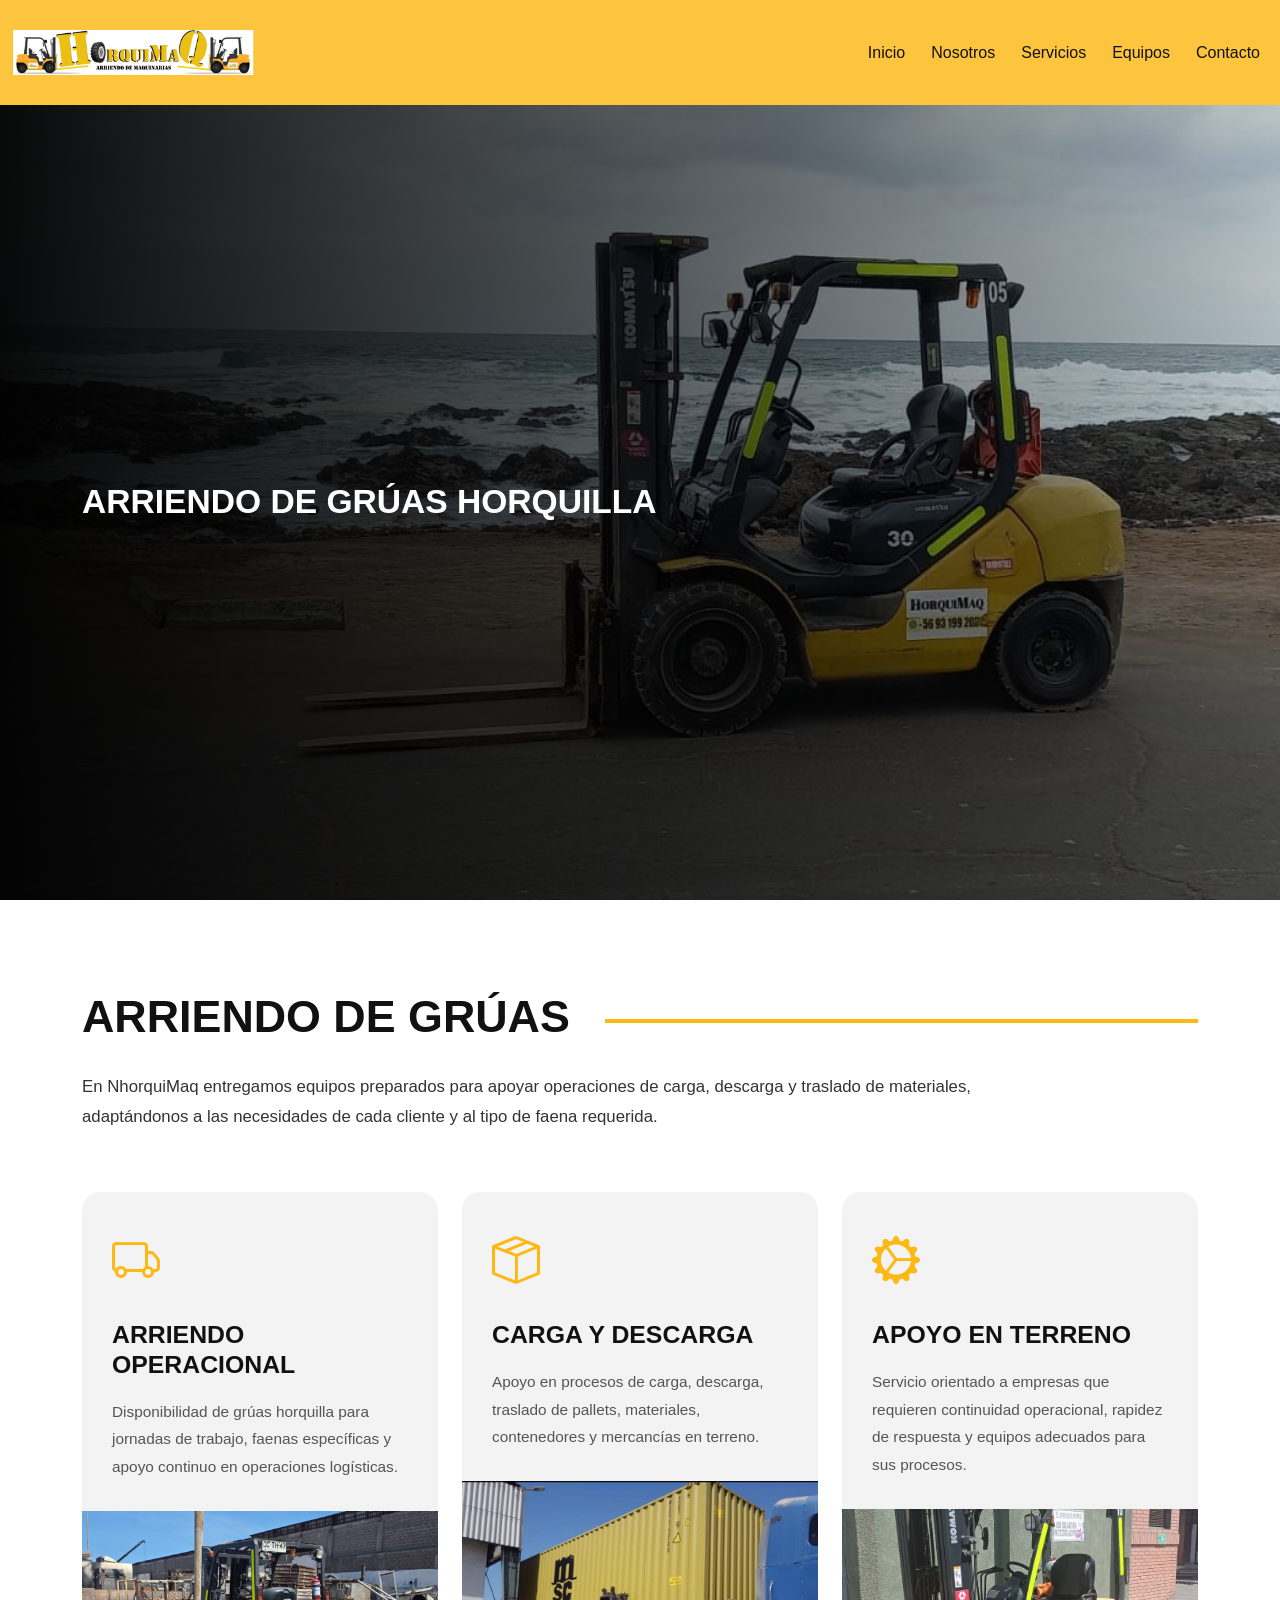
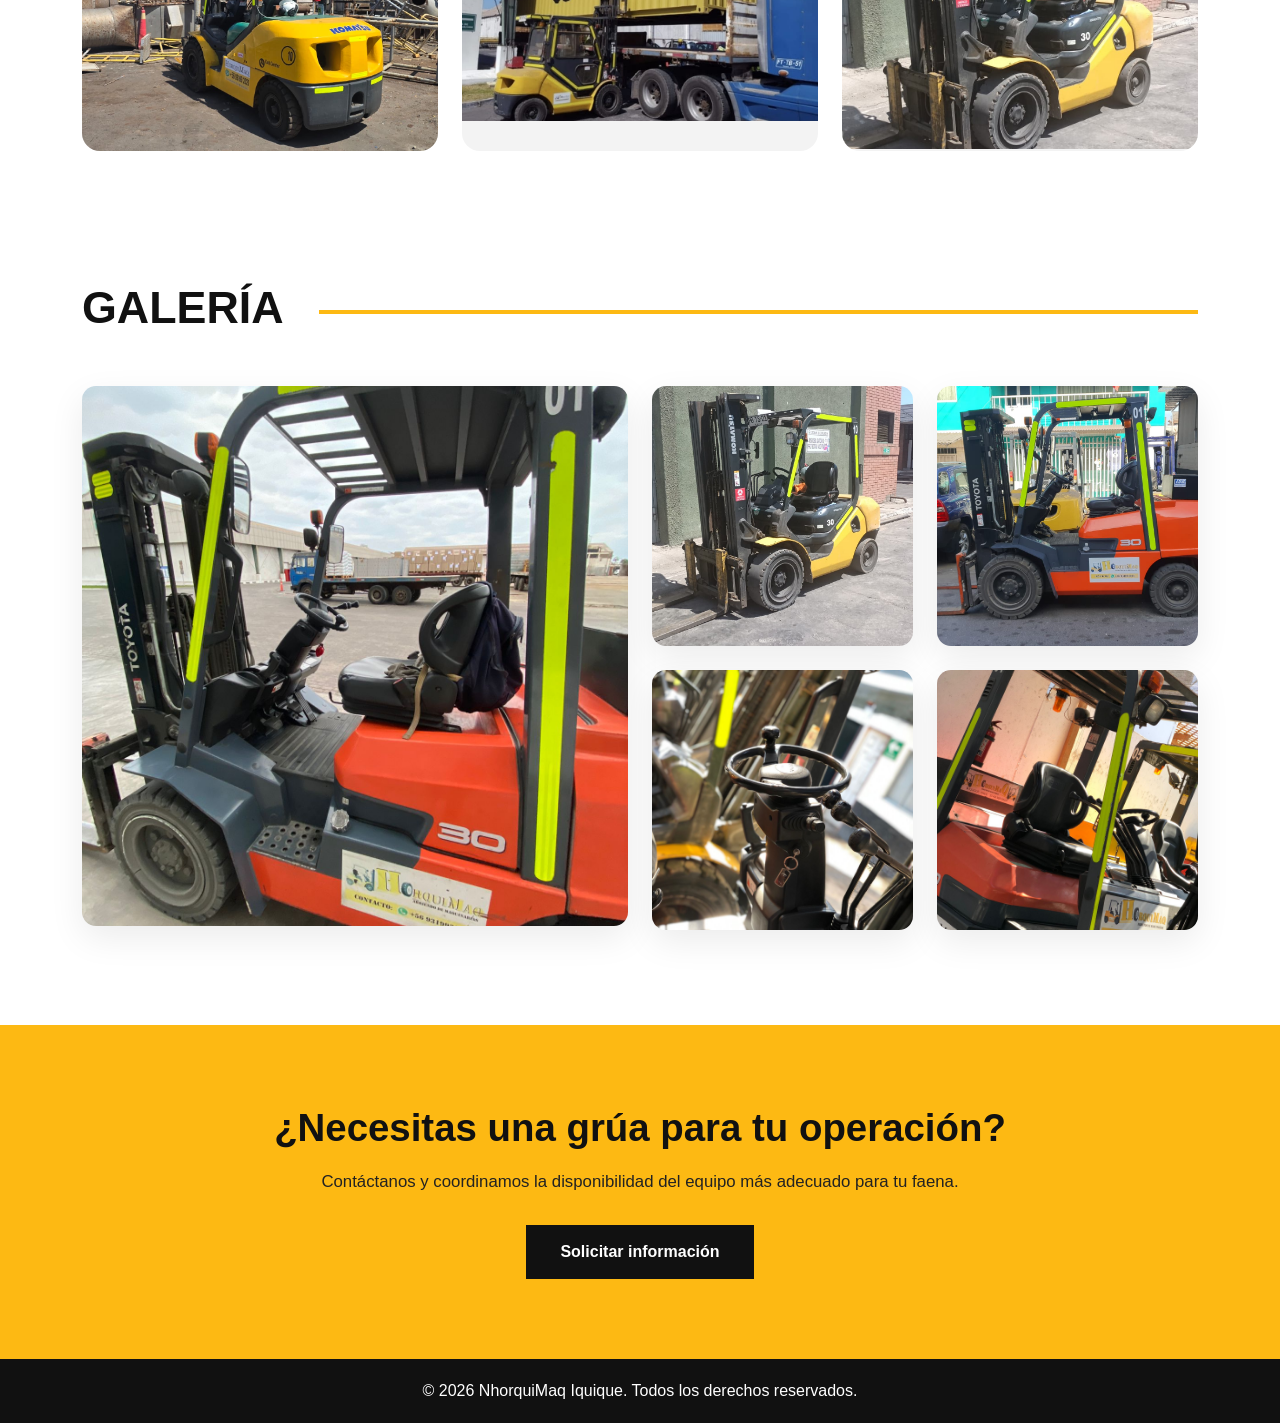
<file: arriendo-gruas.html>
<!DOCTYPE html>
<html lang="es">

<head>
    <meta charset="UTF-8">
    <meta name="viewport" content="width=device-width, initial-scale=1.0">

    <title>Arriendo de Grúas | NhorquiMaq</title>

    <link href="https://cdn.jsdelivr.net/npm/bootstrap@5.3.3/dist/css/bootstrap.min.css" rel="stylesheet">
    <link rel="stylesheet" href="https://cdn.jsdelivr.net/npm/bootstrap-icons@1.11.3/font/bootstrap-icons.min.css">
    <link rel="stylesheet" href="css/style.css">
</head>

<body>

    <!-- NAVBAR -->
    <nav class="navbar navbar-expand-lg navbar-dark fixed-top navbar-custom navbar-scrolled">
        <div class="container">
            <a class="navbar-brand" href="index.html">
                <img src="img/HorquiMaq.png" alt="Logo HorquiMaq" class="logo-navbar">
            </a>

            <button class="navbar-toggler" type="button" data-bs-toggle="collapse" data-bs-target="#menu">
                <span class="navbar-toggler-icon"></span>
            </button>

            <div class="collapse navbar-collapse" id="menu">
                <ul class="navbar-nav ms-auto">
                    <li class="nav-item"><a class="nav-link" href="index.html">Inicio</a></li>
                    <li class="nav-item"><a class="nav-link" href="index.html#nosotros">Nosotros</a></li>
                    <li class="nav-item"><a class="nav-link" href="servicios.html">Servicios</a></li>
                    <li class="nav-item"><a class="nav-link" href="equipos.html">Equipos</a></li>
                    <li class="nav-item"><a class="nav-link" href="index.html#contacto">Contacto</a></li>
                </ul>
            </div>
        </div>
    </nav>

    <!-- HERO -->
    <section class="servicio-individual-hero arriendo-gruas-hero">
        <div class="servicio-individual-overlay"></div>

        <div class="container">
            <div class="servicio-individual-content">
                <h1>ARRIENDO DE GRÚAS HORQUILLA</h1>
            </div>
        </div>
    </section>

    <!-- CONTENIDO -->
    <section class="servicio-individual-section">
        <div class="container">

            <div class="servicio-individual-header">
                <div class="servicio-individual-title-wrapper">
                    <h2>Arriendo de grúas</h2>
                    <div class="servicio-individual-line"></div>
                </div>

                <p>
                    En NhorquiMaq entregamos equipos preparados para apoyar operaciones de carga,
                    descarga y traslado de materiales, adaptándonos a las necesidades de cada cliente
                    y al tipo de faena requerida.
                </p>
            </div>

            <div class="row g-4 servicio-individual-cards">

                <div class="col-md-4">
                    <div class="servicio-individual-card">
                        <div class="servicio-individual-icon">
                            <i class="bi bi-truck"></i>
                        </div>

                        <h3>Arriendo Operacional</h3>

                        <p>
                            Disponibilidad de grúas horquilla para jornadas de trabajo,
                            faenas específicas y apoyo continuo en operaciones logísticas.
                        </p>

                        <div class="servicio-individual-img">
                            <img src="img/servicios/arriendo-operacional-fondo.jpg" alt="Grúa Horquilla Komatsu">
                        </div>
                    </div>
                </div>

                <div class="col-md-4">
                    <div class="servicio-individual-card">
                        <div class="servicio-individual-icon">
                            <i class="bi bi-box-seam"></i>
                        </div>

                        <h3>Carga y Descarga</h3>

                        <p>
                            Apoyo en procesos de carga, descarga, traslado de pallets,
                            materiales, contenedores y mercancías en terreno.
                        </p>

                        <div class="servicio-individual-img">
                            <img src="img/servicios/carga-descarga-fondo.jpg" alt="Grúa Horquilla Heli">
                        </div>
                    </div>
                </div>

                <div class="col-md-4">
                    <div class="servicio-individual-card">
                        <div class="servicio-individual-icon">
                            <i class="bi bi-gear-wide-connected"></i>
                        </div>

                        <h3>Apoyo en Terreno</h3>

                        <p>
                            Servicio orientado a empresas que requieren continuidad operacional,
                            rapidez de respuesta y equipos adecuados para sus procesos.
                        </p>

                        <div class="servicio-individual-img">
                            <img src="img/servicios/apoyo-terreno-fondo.jpg" alt="Grúa Horquilla Komatsu 3T">
                        </div>
                    </div>
                </div>

            </div>

        </div>
    </section>

    <!-- GALERÍA -->
    <section class="servicio-galeria-section">
        <div class="container">

            <div class="servicio-individual-title-wrapper">
                <h2>Galería</h2>
                <div class="servicio-individual-line"></div>
            </div>

            <div class="row g-4 mt-4">
            
                <!-- Imagen grande izquierda -->
                <div class="col-md-6">
                    <div class="servicio-galeria-img grande">
                        <img src="img/servicios/apoyo-terreno-fondo-v3.jpg" alt="Grúa Horquilla en operación">
                    </div>
                </div>

                <!-- Lado derecho -->
                <div class="col-md-6">
                
                    <div class="row g-4">
                
                        <div class="col-6">
                            <div class="servicio-galeria-img">
                                <img src="img/servicios/apoyo-terreno-fondo.jpg" alt="Equipos HorquiMaq">
                            </div>
                        </div>
                
                        <div class="col-6">
                            <div class="servicio-galeria-img">
                                <img src="img/servicios/apoyo-terreno-fondo-v4.jpg" alt="Grúa Horquilla">
                            </div>
                        </div>
                
                        <div class="col-6">
                            <div class="servicio-galeria-img">
                                <img src="img/servicios/apoyo-terreno-fondo-v5.jpeg" alt="Grúa Horquilla">
                            </div>
                        </div>
                
                        <div class="col-6">
                            <div class="servicio-galeria-img">
                                <img src="img/servicios/apoyo-terreno-fondo-v6.jpeg" alt="Grúa Horquilla">
                            </div>
                        </div>
                
                    </div>
                
                </div>
                
                </div>
    </section>

    <!-- CTA -->
    <section class="servicio-cta">
        <div class="container">
            <div class="servicio-cta-box">
                <h2>¿Necesitas una grúa para tu operación?</h2>
                <p>Contáctanos y coordinamos la disponibilidad del equipo más adecuado para tu faena.</p>
                <a href="index.html#contacto" class="servicio-cta-btn">Solicitar información</a>
            </div>
        </div>
    </section>

    <!-- FOOTER     -->
    <footer class="footer text-center">
        <p class="mb-0">© 2026 NhorquiMaq Iquique. Todos los derechos reservados.</p>
    </footer>

    <script src="https://cdn.jsdelivr.net/npm/bootstrap@5.3.3/dist/js/bootstrap.bundle.min.js"></script>
    <script src="js/script.js"></script>

</body>

</html>
</file>
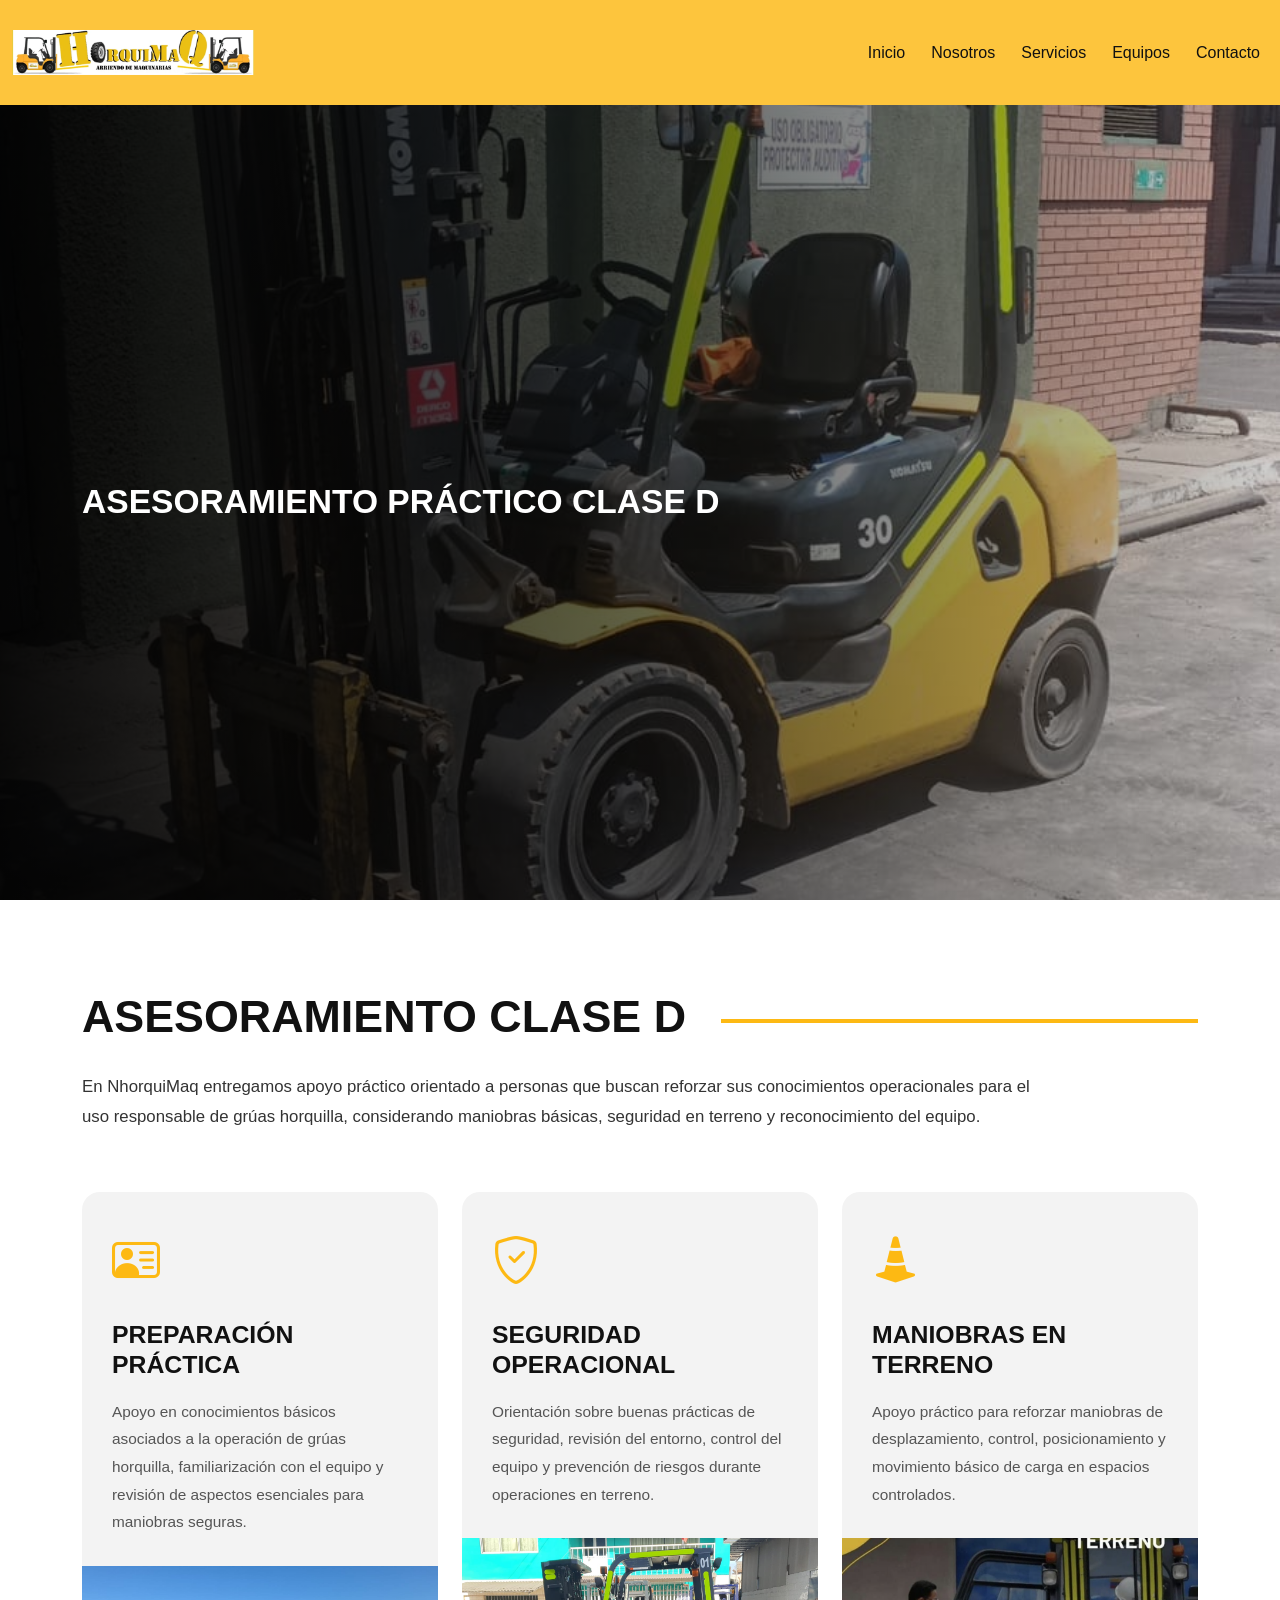
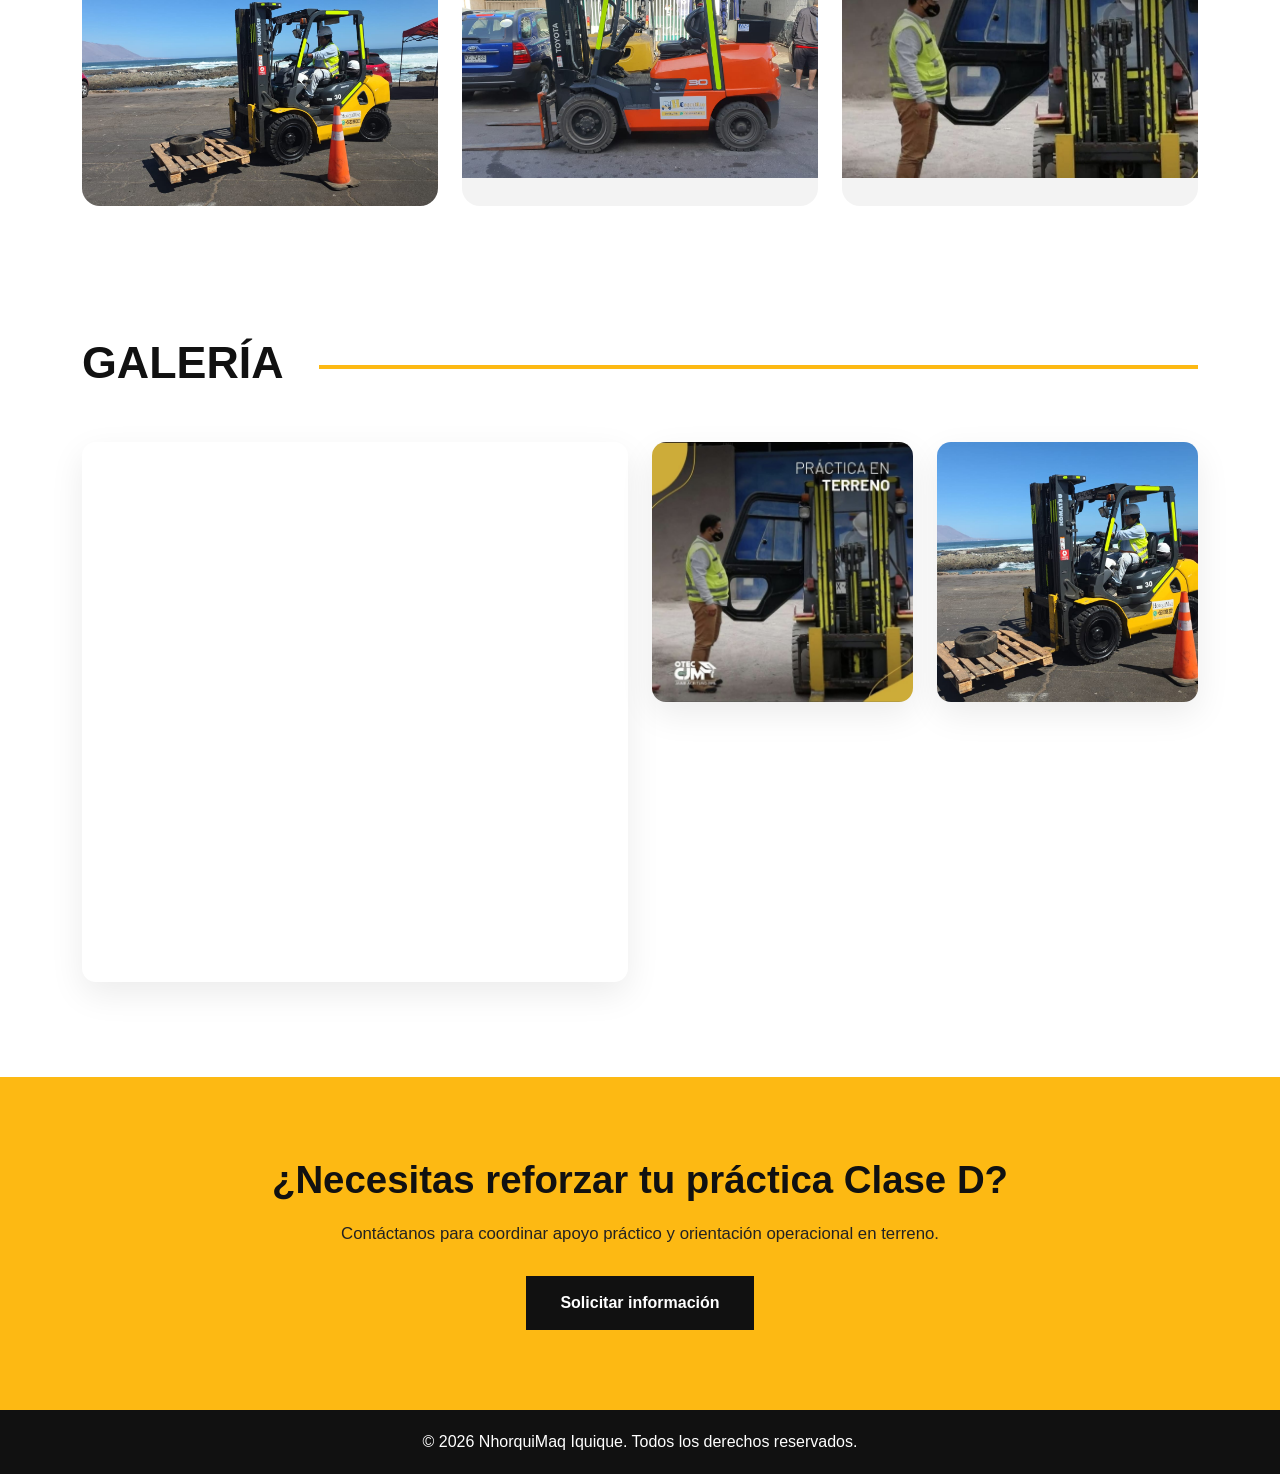
<file: clase-d.html>
<!DOCTYPE html>
<html lang="es">
<head>
  <meta charset="UTF-8">
  <meta name="viewport" content="width=device-width, initial-scale=1.0">

  <title>Clase D | NhorquiMaq</title>

  <link href="https://cdn.jsdelivr.net/npm/bootstrap@5.3.3/dist/css/bootstrap.min.css" rel="stylesheet">
  <link rel="stylesheet" href="https://cdn.jsdelivr.net/npm/bootstrap-icons@1.11.3/font/bootstrap-icons.min.css">
  <link rel="stylesheet" href="css/style.css">
</head>

<body>

    <!-- NAVBAR -->
    <nav class="navbar navbar-expand-lg navbar-dark fixed-top navbar-custom navbar-scrolled">
        <div class="container">
            <a class="navbar-brand" href="index.html">
                <img src="img/HorquiMaq.png" alt="Logo HorquiMaq" class="logo-navbar">
            </a>

            <button class="navbar-toggler" type="button" data-bs-toggle="collapse" data-bs-target="#menu">
                <span class="navbar-toggler-icon"></span>
            </button>

            <div class="collapse navbar-collapse" id="menu">
                <ul class="navbar-nav ms-auto">
                    <li class="nav-item"><a class="nav-link" href="index.html">Inicio</a></li>
                    <li class="nav-item"><a class="nav-link" href="index.html#nosotros">Nosotros</a></li>
                    <li class="nav-item"><a class="nav-link" href="servicios.html">Servicios</a></li>
                    <li class="nav-item"><a class="nav-link" href="equipos.html">Equipos</a></li>
                    <li class="nav-item"><a class="nav-link" href="index.html#contacto">Contacto</a></li>
                </ul>
            </div>
        </div>
    </nav>

  <!-- HERO -->
  <section class="servicio-individual-hero clase-d-hero">
    <div class="servicio-individual-overlay"></div>

    <div class="container">
      <div class="servicio-individual-content">
        <h1>ASESORAMIENTO PRÁCTICO CLASE D</h1>
      </div>
    </div>
  </section>

  <!-- CONTENIDO -->
  <section class="servicio-individual-section">
    <div class="container">

      <div class="servicio-individual-header">
        <div class="servicio-individual-title-wrapper">
          <h2>Asesoramiento Clase D</h2>
          <div class="servicio-individual-line"></div>
        </div>

        <p>
          En NhorquiMaq entregamos apoyo práctico orientado a personas que buscan reforzar
          sus conocimientos operacionales para el uso responsable de grúas horquilla,
          considerando maniobras básicas, seguridad en terreno y reconocimiento del equipo.
        </p>
      </div>

      <div class="row g-4 servicio-individual-cards">

        <div class="col-md-4">
          <div class="servicio-individual-card">
            <div class="servicio-individual-icon">
              <i class="bi bi-person-vcard"></i>
            </div>

            <h3>Preparación Práctica</h3>

            <p>
              Apoyo en conocimientos básicos asociados a la operación de grúas horquilla,
              familiarización con el equipo y revisión de aspectos esenciales para maniobras seguras.
            </p>

            <div class="servicio-individual-img">
              <img src="img/servicios/clase-d-fondo-v2.jpg" alt="Preparación práctica Clase D">
            </div>
          </div>
        </div>

        <div class="col-md-4">
          <div class="servicio-individual-card">
            <div class="servicio-individual-icon">
              <i class="bi bi-shield-check"></i>
            </div>

            <h3>Seguridad Operacional</h3>

            <p>
              Orientación sobre buenas prácticas de seguridad, revisión del entorno,
              control del equipo y prevención de riesgos durante operaciones en terreno.
            </p>

            <div class="servicio-individual-img">
              <img src="img/servicios/apoyo-terreno-fondo-v4.jpg" alt="Seguridad operacional Clase D">
            </div>
          </div>
        </div>

        <div class="col-md-4">
          <div class="servicio-individual-card">
            <div class="servicio-individual-icon">
              <i class="bi bi-cone-striped"></i>
            </div>

            <h3>Maniobras en Terreno</h3>

            <p>
              Apoyo práctico para reforzar maniobras de desplazamiento, control,
              posicionamiento y movimiento básico de carga en espacios controlados.
            </p>

            <div class="servicio-individual-img">
              <img src="img/servicios/clase-d-fondo.jpeg" alt="Maniobras en terreno Clase D">
            </div>
          </div>
        </div>

      </div>

    </div>
  </section>

  <!-- GALERÍA -->
  <section class="servicio-galeria-section">
    <div class="container">

      <div class="servicio-individual-title-wrapper">
        <h2>Galería</h2>
        <div class="servicio-individual-line"></div>
      </div>

      <div class="row g-4 mt-4">

        <!-- Video grande izquierda -->
        <div class="col-md-6">
          <div class="servicio-galeria-video grande">
            <video autoplay muted loop playsinline>
              <source src="img/servicios/clase-d-video.mp4" type="video/mp4">
              Tu navegador no soporta video HTML5.
            </video>
          </div>
        </div>

        <!-- Lado derecho -->
        <div class="col-md-6">
          <div class="row g-4">

            <div class="col-6">
              <div class="servicio-galeria-img">
                <img src="img/servicios/clase-d-fondo.jpeg" alt="Práctica Clase D">
              </div>
            </div>

            <div class="col-6">
              <div class="servicio-galeria-img">
                <img src="img/servicios/clase-d-fondo-v3.jpg" alt="Maniobras en terreno">
              </div>
            </div>

          </div>
        </div>

      </div>

    </div>
  </section>

  <!-- CTA -->
  <section class="servicio-cta">
    <div class="container">
      <div class="servicio-cta-box">
        <h2>¿Necesitas reforzar tu práctica Clase D?</h2>
        <p>Contáctanos para coordinar apoyo práctico y orientación operacional en terreno.</p>
        <a href="index.html#contacto" class="servicio-cta-btn">Solicitar información</a>
      </div>
    </div>
  </section>

  <!-- FOOTER -->
  <footer class="footer text-center">
    <p class="mb-0">© 2026 NhorquiMaq Iquique. Todos los derechos reservados.</p>
  </footer>

  <script src="https://cdn.jsdelivr.net/npm/bootstrap@5.3.3/dist/js/bootstrap.bundle.min.js"></script>
  <script src="js/script.js"></script>

</body>
</html>
</file>
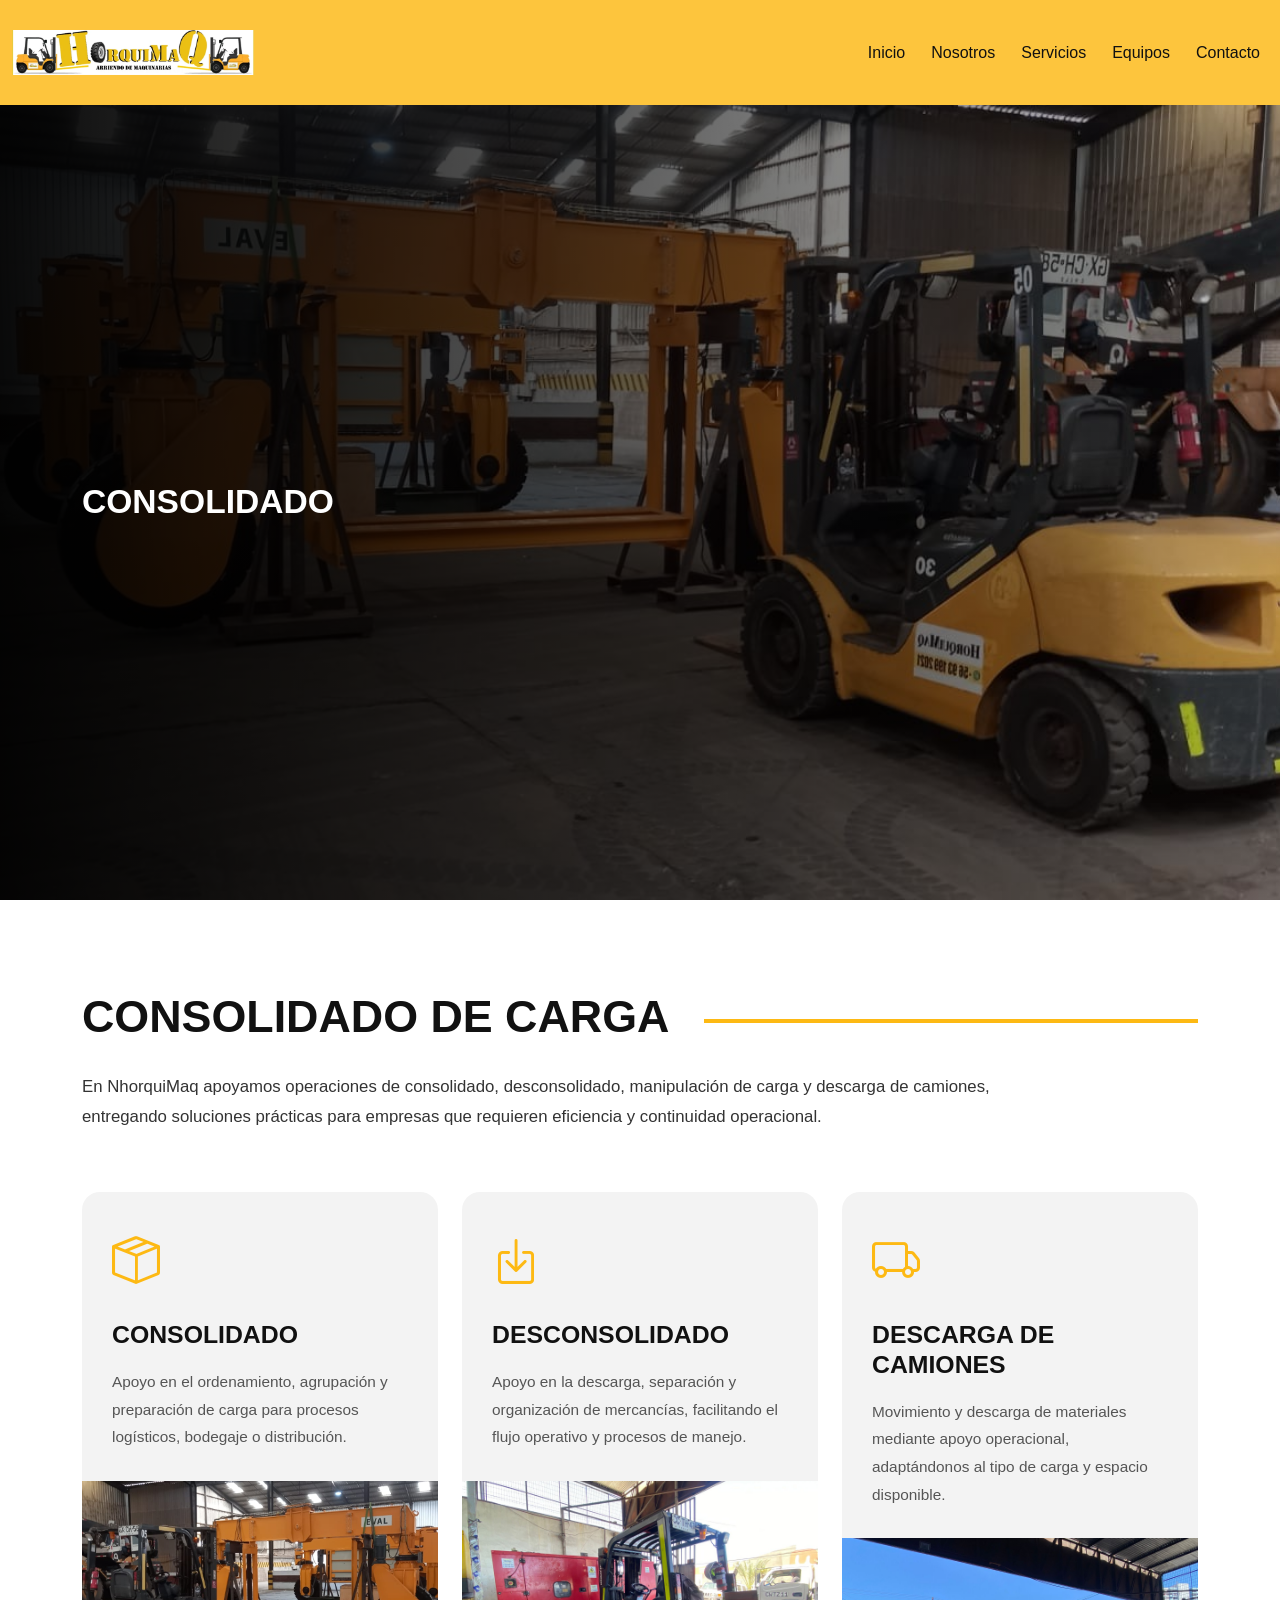
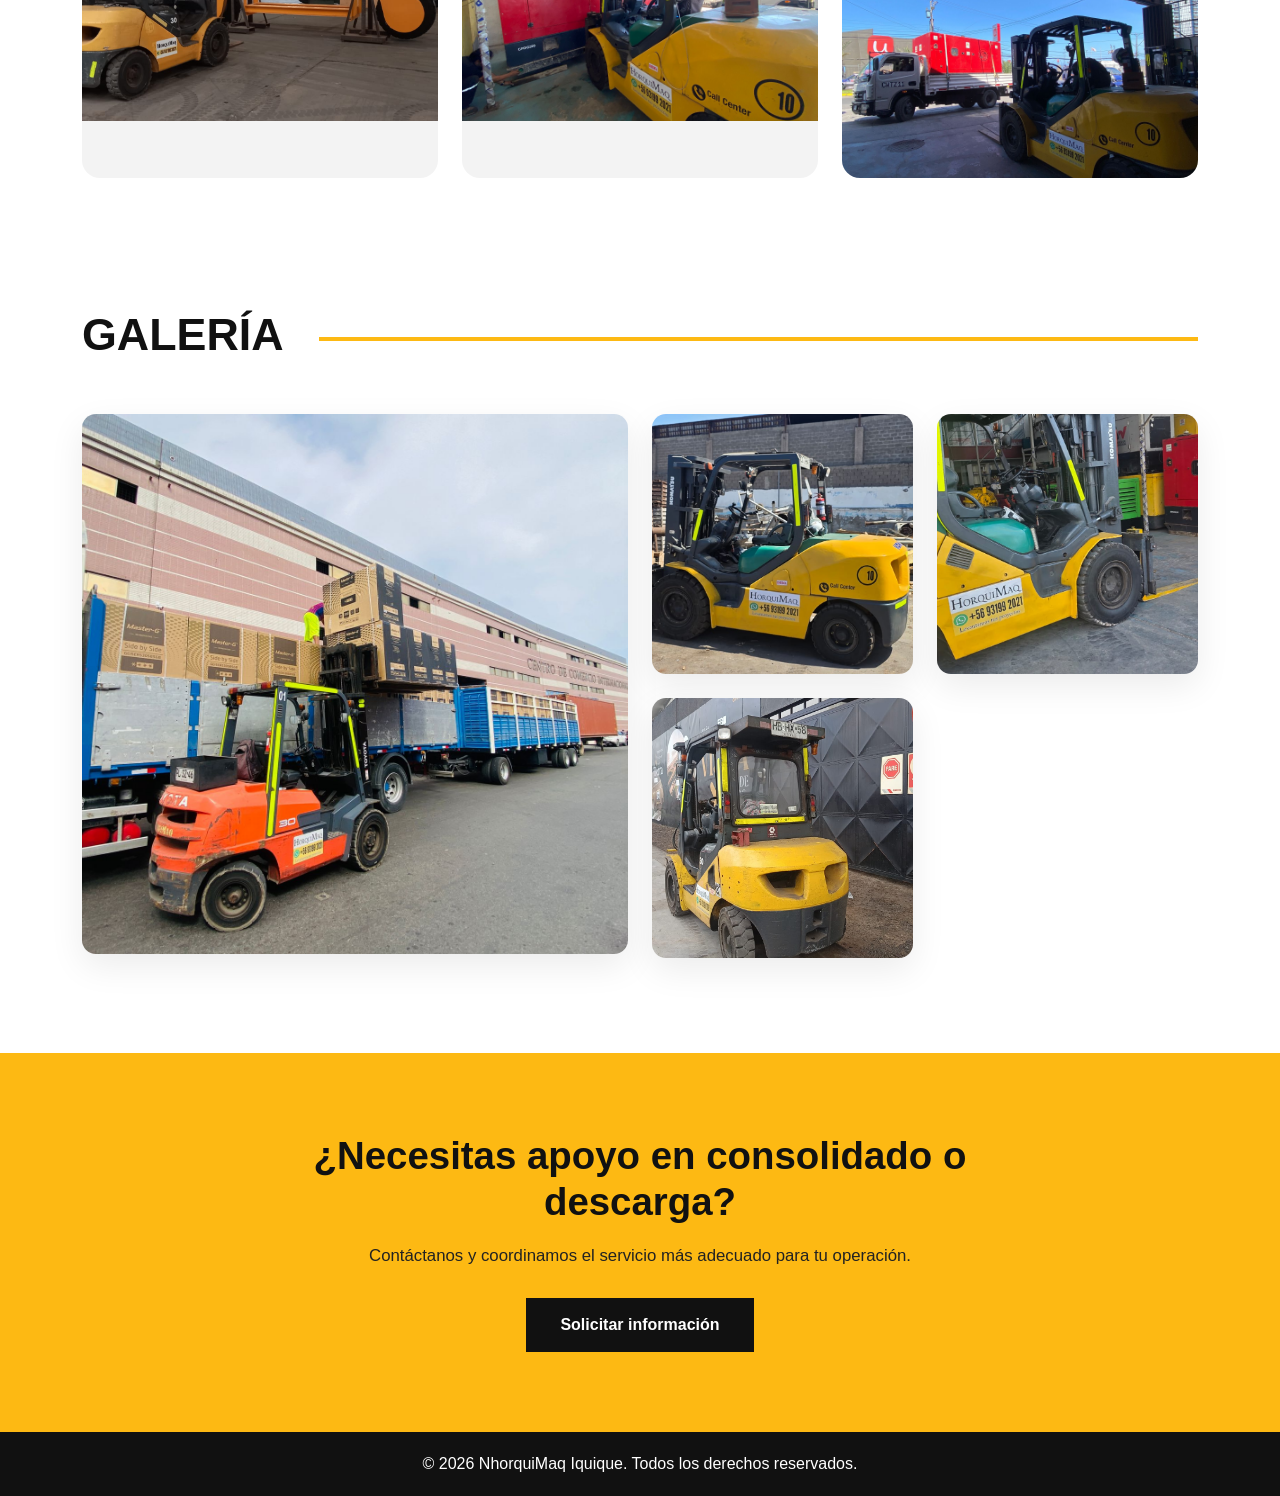
<file: consolidado.html>
<!DOCTYPE html>
<html lang="es">

<head>
    <meta charset="UTF-8">
    <meta name="viewport" content="width=device-width, initial-scale=1.0">
    <title>Consolidado | NhorquiMaq</title>

    <link href="https://cdn.jsdelivr.net/npm/bootstrap@5.3.3/dist/css/bootstrap.min.css" rel="stylesheet">
    <link rel="stylesheet" href="https://cdn.jsdelivr.net/npm/bootstrap-icons@1.11.3/font/bootstrap-icons.min.css">
    <link rel="stylesheet" href="css/style.css">
</head>

<body>

    <!-- NAVBAR -->
    <nav class="navbar navbar-expand-lg navbar-dark fixed-top navbar-custom navbar-scrolled">
        <div class="container">
            <a class="navbar-brand" href="index.html">
                <img src="img/HorquiMaq.png" alt="Logo HorquiMaq" class="logo-navbar">
            </a>

            <button class="navbar-toggler" type="button" data-bs-toggle="collapse" data-bs-target="#menu">
                <span class="navbar-toggler-icon"></span>
            </button>

            <div class="collapse navbar-collapse" id="menu">
                <ul class="navbar-nav ms-auto">
                    <li class="nav-item"><a class="nav-link" href="index.html">Inicio</a></li>
                    <li class="nav-item"><a class="nav-link" href="index.html#nosotros">Nosotros</a></li>
                    <li class="nav-item"><a class="nav-link" href="servicios.html">Servicios</a></li>
                    <li class="nav-item"><a class="nav-link" href="equipos.html">Equipos</a></li>
                    <li class="nav-item"><a class="nav-link" href="index.html#contacto">Contacto</a></li>
                </ul>
            </div>
        </div>
    </nav>

    <!-- HERO -->
    <section class="servicio-individual-hero consolidado-hero">
        <div class="servicio-individual-overlay"></div>

        <div class="container">
            <div class="servicio-individual-content">
                <h1>CONSOLIDADO</h1>
            </div>
        </div>
    </section>

    <!-- CONTENIDO -->
    <section class="servicio-individual-section">
        <div class="container">

            <div class="servicio-individual-header">
                <div class="servicio-individual-title-wrapper">
                    <h2>Consolidado de Carga</h2>
                    <div class="servicio-individual-line"></div>
                </div>

                <p>
                    En NhorquiMaq apoyamos operaciones de consolidado, desconsolidado,
                    manipulación de carga y descarga de camiones, entregando soluciones
                    prácticas para empresas que requieren eficiencia y continuidad operacional.
                </p>
            </div>

            <div class="row g-4 servicio-individual-cards">

                <div class="col-md-4">
                    <div class="servicio-individual-card">
                        <div class="servicio-individual-icon">
                            <i class="bi bi-box-seam"></i>
                        </div>

                        <h3>Consolidado</h3>

                        <p>
                            Apoyo en el ordenamiento, agrupación y preparación de carga
                            para procesos logísticos, bodegaje o distribución.
                        </p>

                        <div class="servicio-individual-img">
                            <img src="img/servicios/consolidado-v1.jpg" alt="Consolidado de carga">
                        </div>
                    </div>
                </div>

                <div class="col-md-4">
                    <div class="servicio-individual-card">
                        <div class="servicio-individual-icon">
                            <i class="bi bi-box-arrow-in-down"></i>
                        </div>

                        <h3>Desconsolidado</h3>

                        <p>
                            Apoyo en la descarga, separación y organización de mercancías,
                            facilitando el flujo operativo y procesos de manejo.
                        </p>

                        <div class="servicio-individual-img">
                            <img src="img/servicios/consolidado-v3.jpg" alt="Desconsolidado de carga">
                        </div>
                    </div>
                </div>

                <div class="col-md-4">
                    <div class="servicio-individual-card">
                        <div class="servicio-individual-icon">
                            <i class="bi bi-truck"></i>
                        </div>

                        <h3>Descarga de Camiones</h3>

                        <p>
                            Movimiento y descarga de materiales mediante apoyo operacional,
                            adaptándonos al tipo de carga y espacio disponible.
                        </p>

                        <div class="servicio-individual-img">
                            <img src="img/servicios/consolidado-v4.jpg" alt="Descarga de camiones">
                        </div>
                    </div>
                </div>

            </div>

        </div>
    </section>

    <!-- GALERÍA -->
    <section class="servicio-galeria-section">
        <div class="container">

            <div class="servicio-individual-title-wrapper">
                <h2>Galería</h2>
                <div class="servicio-individual-line"></div>
            </div>

            <div class="row g-4 mt-4">

                <div class="col-md-6">
                    <div class="servicio-galeria-img grande">
                        <img src="img/servicios/pega-zofri.jpg" alt="Operación de consolidado">
                    </div>
                </div>

                <div class="col-md-6">

                    <div class="row g-4">

                        <div class="col-6">
                            <div class="servicio-galeria-img">
                                <img src="img/servicios/consolidado-v2.jpg" alt="Movimiento de carga">
                            </div>
                        </div>

                        <div class="col-6">
                            <div class="servicio-galeria-img">
                                <img src="img/servicios/consolidado-v5.jpg" alt="Carga en bodega">
                            </div>
                        </div>

                        <div class="col-6">
                            <div class="servicio-galeria-img">
                                <img src="img/servicios/consolidado-v6.jpg" alt="Descarga de materiales">
                            </div>
                        </div>

                        <!-- <div class="col-6">
                            <div class="servicio-galeria-img">
                                <img src="img/servicios/consolidado-galeria-5.jpg" alt="Servicio de consolidado">
                            </div>
                        </div> -->

                    </div>

                </div>

            </div>

        </div>
    </section>

    <!-- CTA -->
    <section class="servicio-cta">
        <div class="container">
            <div class="servicio-cta-box">
                <h2>¿Necesitas apoyo en consolidado o descarga?</h2>
                <p>Contáctanos y coordinamos el servicio más adecuado para tu operación.</p>
                <a href="index.html#contacto" class="servicio-cta-btn">Solicitar información</a>
            </div>
        </div>
    </section>

    <!-- FOOTER -->
    <footer class="footer text-center">
        <p class="mb-0">© 2026 NhorquiMaq Iquique. Todos los derechos reservados.</p>
    </footer>

    <script src="https://cdn.jsdelivr.net/npm/bootstrap@5.3.3/dist/js/bootstrap.bundle.min.js"></script>
    <script src="js/script.js"></script>

</body>

</html>
</file>
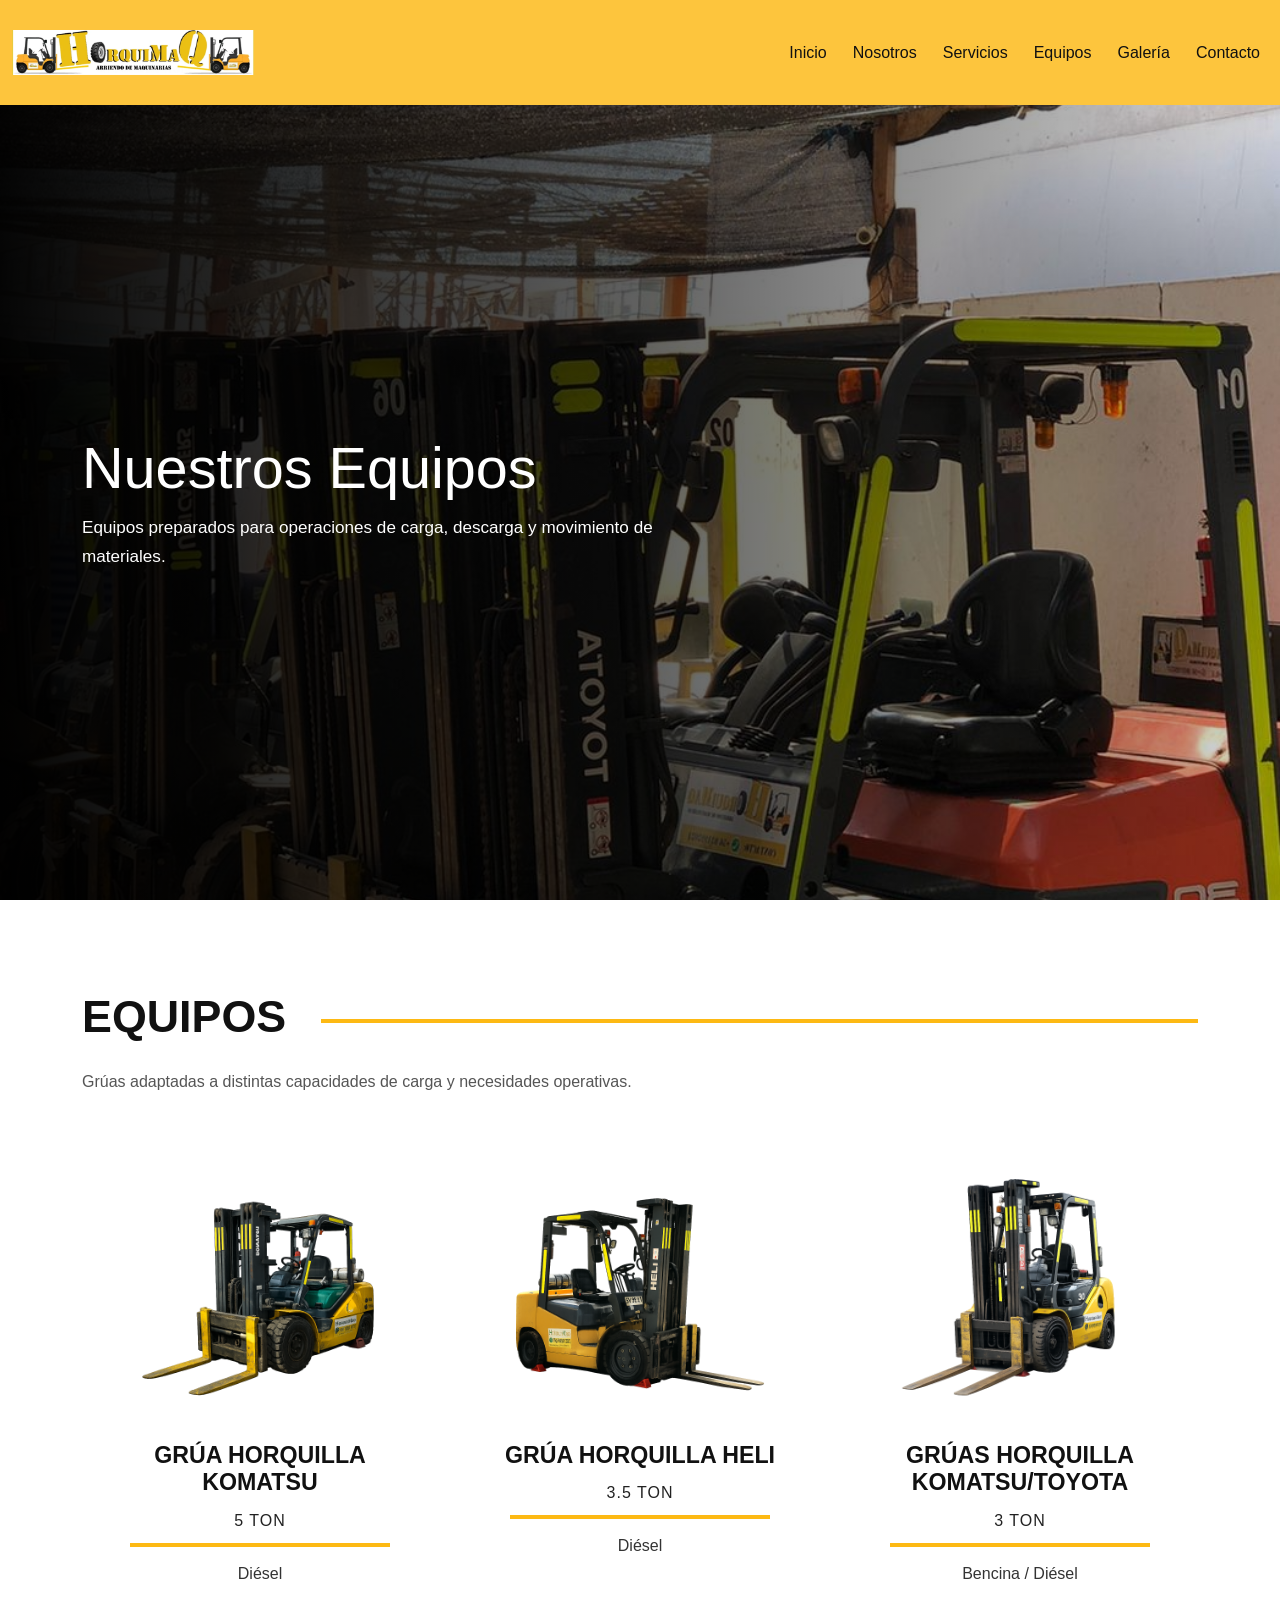
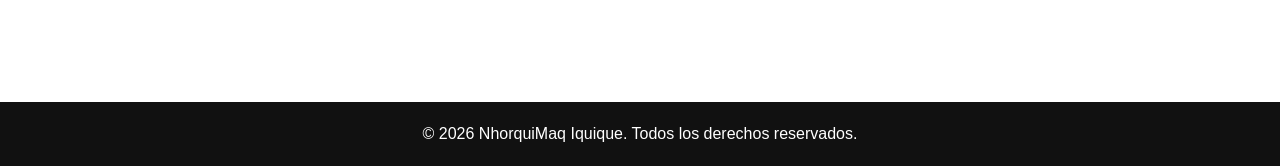
<file: equipos.html>
<!DOCTYPE html>
<html lang="es">
<head>
  <meta charset="UTF-8">
  <meta name="viewport" content="width=device-width, initial-scale=1.0">
  <title>Nuestra Flota | NhorquiMaq</title>

  <link href="https://cdn.jsdelivr.net/npm/bootstrap@5.3.3/dist/css/bootstrap.min.css" rel="stylesheet">
  <link rel="stylesheet" href="css/style.css">
</head>
<body>

  <!-- NAVBAR -->
  <nav class="navbar navbar-expand-lg navbar-dark fixed-top navbar-custom navbar-scrolled">
    <div class="container">
    <a class="navbar-brand" href="index.html">
        <img src="img/HorquiMaq.png" alt="Logo HorquiMaq" class="logo-navbar">
    </a>
      <button class="navbar-toggler" type="button" data-bs-toggle="collapse" data-bs-target="#menu">
        <span class="navbar-toggler-icon"></span>
      </button>

      <div class="collapse navbar-collapse" id="menu">
        <ul class="navbar-nav ms-auto">
          <li class="nav-item"><a class="nav-link" href="index.html">Inicio</a></li>
          <li class="nav-item"><a class="nav-link" href="index.html">Nosotros</a></li>
          <li class="nav-item"><a class="nav-link" href="servicios.html">Servicios</a></li>
          <li class="nav-item"><a class="nav-link" href="equipos.html">Equipos</a></li>
          <li class="nav-item"><a class="nav-link" href="index.html">Galería</a></li>
          <li class="nav-item"><a class="nav-link" href="index.html">Contacto</a></li>
        </ul>
      </div>
    </div>
  </nav>

<!-- HERO EQUIPOS -->
<section class="equipos-hero">
  <div class="equipos-hero-overlay"></div>

  <div class="container">
    <div class="equipos-hero-content">
      <h1>Nuestros Equipos</h1>
      <p>Equipos preparados para operaciones de carga, descarga y movimiento de materiales.</p>
    </div>
  </div>
</section>

<!-- EQUIPOS -->
<section id="equipos" class="equipos-section">
  <div class="container">

    <div class="equipos-header">

      <div class="equipos-title-wrapper">
        <h2 class="equipos-title">Equipos</h2>
        <div class="equipos-line"></div>
      </div>

      <p class="equipos-description">
        Grúas adaptadas a distintas capacidades de carga
        y necesidades operativas.
      </p>

    </div>

    <div class="row g-4">

      <!-- CARD KOMATSU 5T -->
      <div class="col-md-4">
      
        <a href="komatsu-5t.html" class="equipment-link">
      
          <div class="equipment-card">
      
            <div class="equipment-image">
              <img src="img/maquinarias/komatsu_5T.png" alt="Grúa Horquilla KOMATSU 5T">
            </div>
      
            <div class="equipment-content">
      
              <h5>Grúa Horquilla KOMATSU</h5>
      
              <span class="equipment-spec">
                5 TON
              </span>
      
              <div class="equipment-line"></div>
      
              <p>
                Diésel
              </p>
      
            </div>
      
          </div>
      
        </a>
      
      </div>


      <!-- CARD HELI 3.5T -->
      <div class="col-md-4">
      
        <a href="heli-3-5t.html" class="equipment-link">
      
          <div class="equipment-card">
      
            <div class="equipment-image">
              <img src="img/maquinarias/heli_3-5T.png" alt="Grúa Horquilla HELI 3.5T">
            </div>
      
            <div class="equipment-content">
      
              <h5>Grúa Horquilla HELI</h5>
      
              <span class="equipment-spec">
                3.5 TON
              </span>
      
              <div class="equipment-line"></div>
      
              <p>
                Diésel
              </p>
      
            </div>
      
          </div>
      
        </a>
      
      </div>

      <!-- CARD KOMATSU 3T -->
      <div class="col-md-4">
      
        <a href="komatsu-3t.html" class="equipment-link">
      
          <div class="equipment-card">
      
            <div class="equipment-image">
              <img src="img/maquinarias/komatsu_3T.png" alt="Grúas Horquilla KOMATSU 3T" class="equipment-img-small">
            </div>
      
            <div class="equipment-content">
      
              <h5>Grúas Horquilla KOMATSU/TOYOTA</h5>
      
              <span class="equipment-spec">
                3 TON
              </span>
      
              <div class="equipment-line"></div>
      
              <p>
                Bencina / Diésel
              </p>
      
            </div>
      
          </div>
      
        </a>
      
      </div>
</section>

  <!-- FOOTER -->
  <footer class="footer text-center">
    <p class="mb-0">© 2026 NhorquiMaq Iquique. Todos los derechos reservados.</p>
  </footer>


<script src="https://cdn.jsdelivr.net/npm/bootstrap@5.3.3/dist/js/bootstrap.bundle.min.js"></script>
  <script src="js/script.js"></script>
</body>
</html>
</file>
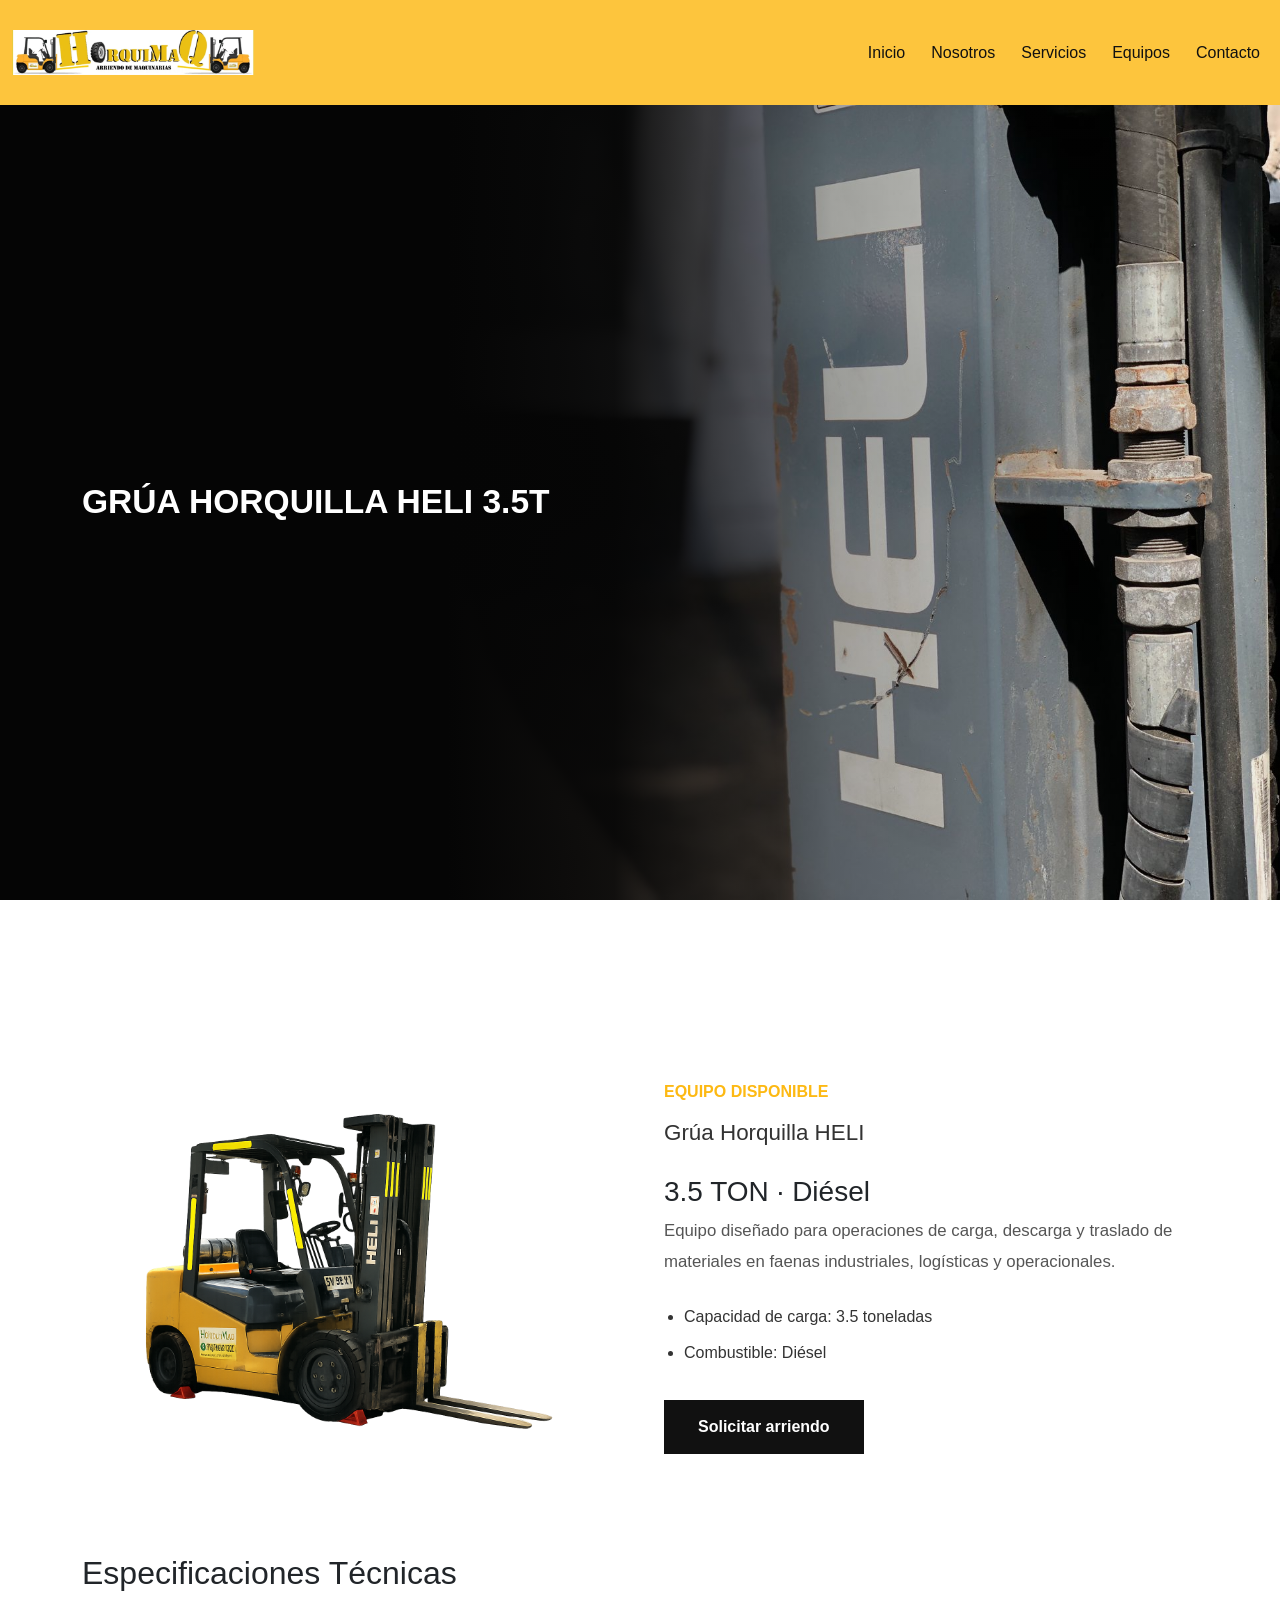
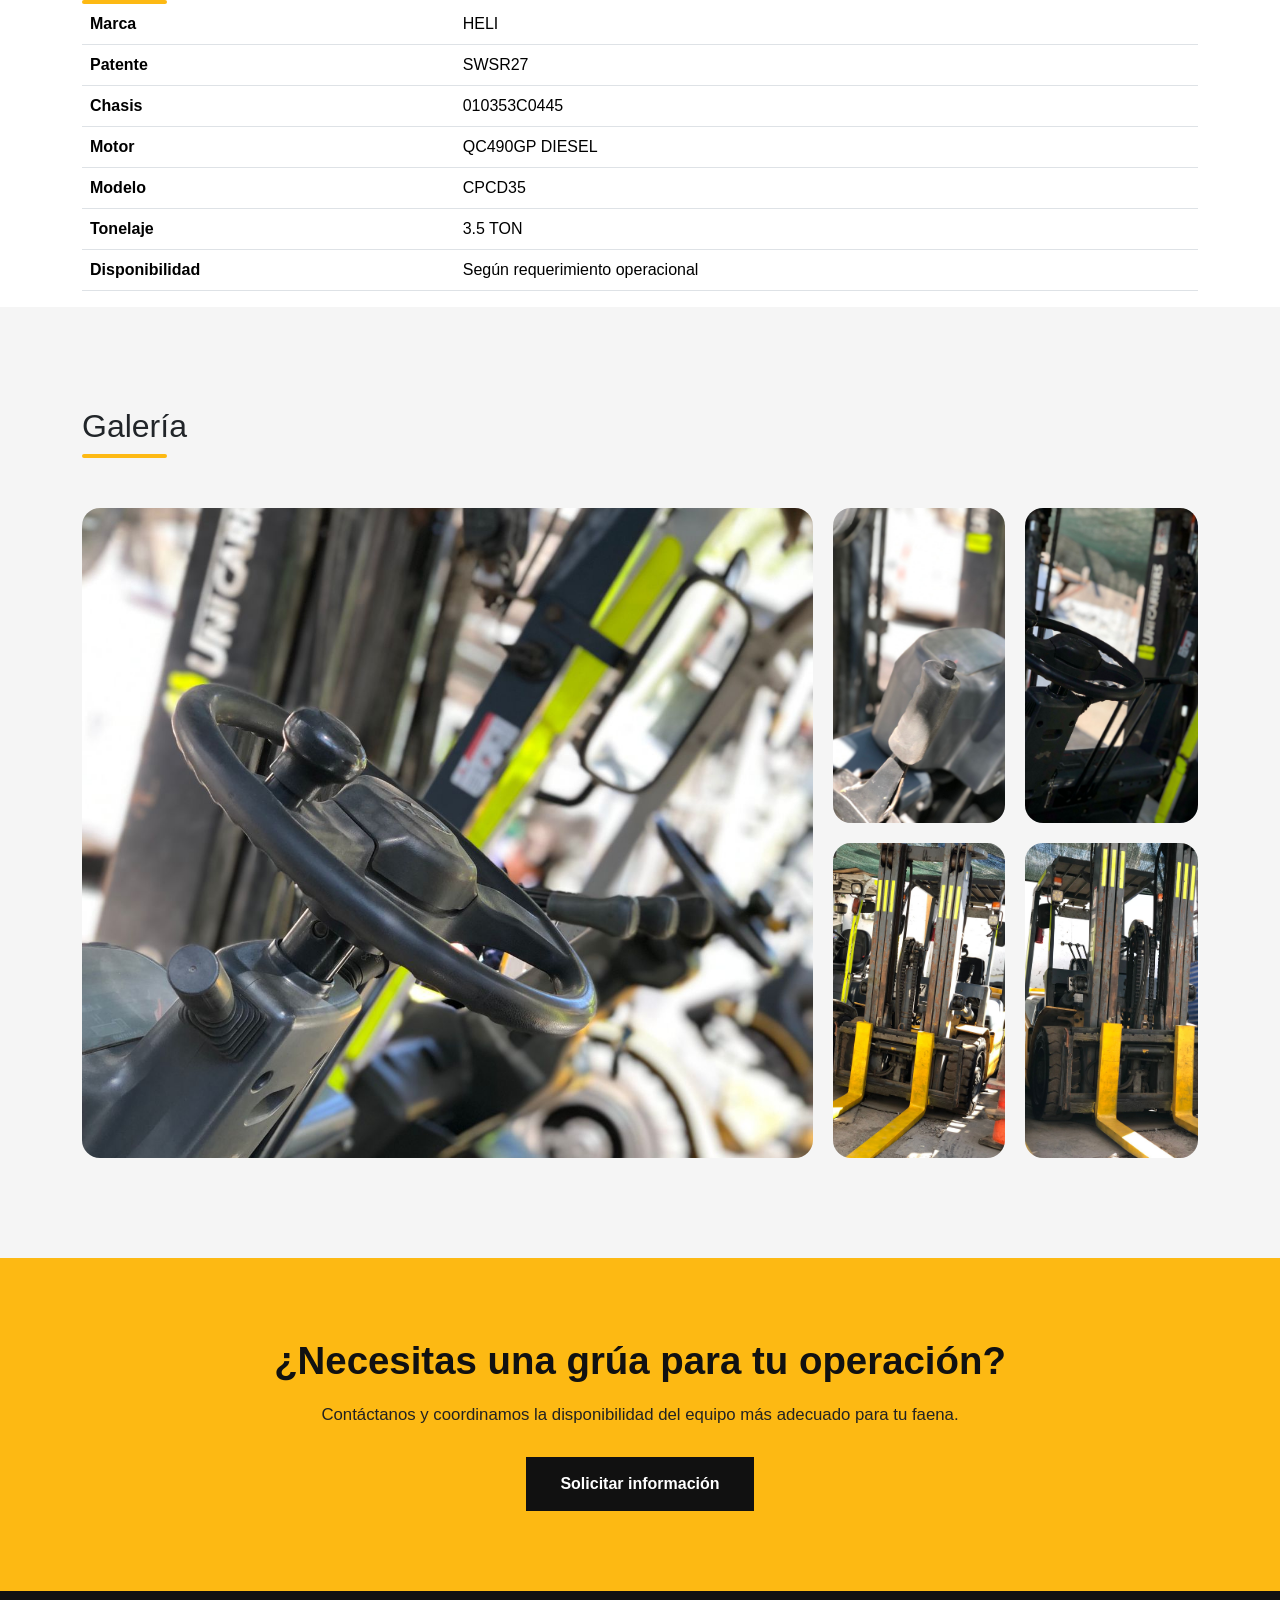
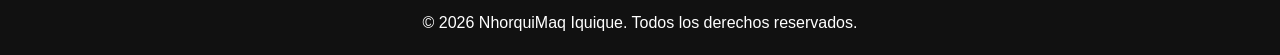
<file: heli-3-5t.html>
<!DOCTYPE html>
<html lang="es">
<head>
  <meta charset="UTF-8">
  <meta name="viewport" content="width=device-width, initial-scale=1.0">
  <title>Grúa Horquilla HELI 3.5T | NhorquiMaq</title>

  <link href="https://cdn.jsdelivr.net/npm/bootstrap@5.3.3/dist/css/bootstrap.min.css" rel="stylesheet">
  <link rel="stylesheet" href="css/style.css">
</head>

<body>

<!-- NAVBAR -->
<nav class="navbar navbar-expand-lg navbar-dark fixed-top navbar-custom navbar-scrolled">
    <div class="container">

        <a class="navbar-brand" href="index.html">
            <img src="img/HorquiMaq.png" alt="Logo HorquiMaq" class="logo-navbar">
        </a>

        <button class="navbar-toggler" type="button" data-bs-toggle="collapse" data-bs-target="#menu">
            <span class="navbar-toggler-icon"></span>
        </button>

        <div class="collapse navbar-collapse" id="menu">
            <ul class="navbar-nav ms-auto">
                <li class="nav-item"><a class="nav-link" href="index.html">Inicio</a></li>
                <li class="nav-item"><a class="nav-link" href="index.html#nosotros">Nosotros</a></li>
                <li class="nav-item"><a class="nav-link" href="servicios.html">Servicios</a></li>
                <li class="nav-item"><a class="nav-link" href="equipos.html">Equipos</a></li>
                <li class="nav-item"><a class="nav-link" href="index.html#contacto">Contacto</a></li>
            </ul>
        </div>

    </div>
</nav>

<!-- HERO MAQUINARIA -->
<section class="equipo-hero">

    <div class="equipo-hero-overlay"></div>

    <div class="container">

        <div class="equipo-hero-content">

            <h1>
                GRÚA HORQUILLA HELI 3.5T
            </h1>   

        </div>

    </div>

</section>

<!-- DETALLE -->
<section class="equipo-detalle-section">

    <div class="container">

        <div class="row align-items-center g-5">

            <div class="col-lg-6">

                <div class="equipo-detalle-image-wrapper">
                    <img src="img/maquinarias/heli_3-5T.png"
                         alt="Grúa Horquilla HELI 3.5T"
                         class="equipo-detalle-img">
                </div>

            </div>

            <div class="col-lg-6">

                <span class="equipo-detalle-tag">
                    Equipo disponible
                </span>

                <h2 class="equipo-detalle-title">
                    Grúa Horquilla HELI
                </h2>

                <h3 class="equipo-detalle-subtitle">
                    3.5 TON · Diésel
                </h3>

                <p class="equipo-detalle-text">
                    Equipo diseñado para operaciones de carga, descarga y traslado
                    de materiales en faenas industriales, logísticas y operacionales.
                </p>

                <ul class="equipo-detalle-list">
                    <li>Capacidad de carga: 3.5 toneladas</li>
                    <li>Combustible: Diésel</li>
                </ul>

                <a href="index.html#contacto" class="equipo-detalle-btn">
                    Solicitar arriendo
                </a>

            </div>

        </div>

    </div>

</section>

<!-- ESPECIFICACIONES -->
<section class="equipo-specs-section">

    <div class="container">

        <div class="section-title-wrapper">
            <h2 class="section-title">
                Especificaciones Técnicas
            </h2>

            <div class="section-line"></div>
        </div>

        <div class="table-responsive">

            <table class="table equipo-specs-table">

                <tbody>

                    <tr>
                        <th>Marca</th>
                        <td>HELI</td>
                    </tr>

                    <tr>
                        <th>Patente</th>
                        <td>SWSR27</td>
                    </tr>

                    <tr>
                        <th>Chasis</th>
                        <td>010353C0445</td>
                    </tr>

                    <tr>
                        <th>Motor</th>
                        <td>QC490GP DIESEL</td>
                    </tr>

                    <tr>
                        <th>Modelo</th>
                        <td>CPCD35</td>
                    </tr>

                    <tr>
                        <th>Tonelaje</th>
                        <td>3.5 TON</td>
                    </tr>

                    <tr>
                        <th>Disponibilidad</th>
                        <td>Según requerimiento operacional</td>
                    </tr>

                </tbody>

            </table>

        </div>

    </div>

</section>

<!-- GALERÍA -->
<section class="equipo-galeria-section">

    <div class="container">

        <div class="section-title-wrapper">
            <h2 class="section-title">
                Galería
            </h2>

            <div class="section-line"></div>
        </div>

        <div class="equipo-galeria-grid">

            <!-- IMAGEN GRANDE -->
            <div class="equipo-galeria-main">

                <img src="img/maquinarias/heli35T/heli35T.jpg"
                     alt="Grúa HELI 3.5T">

            </div>

            <!-- GRID DERECHO -->
            <div class="equipo-galeria-side">

                <div class="equipo-galeria-item">
                    <img src="img/maquinarias/heli35T/heli35T_v2.jpg" alt="">
                </div>

                <div class="equipo-galeria-item">
                    <img src="img/maquinarias/heli35T/heli35T_v3.jpg" alt="">
                </div>

                <div class="equipo-galeria-item">
                    <img src="img/maquinarias/heli35T/heli35T_v4.jpg" alt="">
                </div>

                <div class="equipo-galeria-item">
                    <img src="img/maquinarias/heli35T/heli35T_v5.jpg" alt="">
                </div>

            </div>

        </div>

    </div>

</section>

<!-- CTA -->
<section class="servicio-cta">

    <div class="container">

        <div class="servicio-cta-box">

            <h2>
                ¿Necesitas una grúa para tu operación?
            </h2>

            <p>
                Contáctanos y coordinamos la disponibilidad del equipo
                más adecuado para tu faena.
            </p>

            <a href="index.html#contacto" class="servicio-cta-btn">
                Solicitar información
            </a>

        </div>

    </div>

</section>

<!-- FOOTER -->
<footer class="footer text-center">
    <p class="mb-0">
        © 2026 NhorquiMaq Iquique. Todos los derechos reservados.
    </p>
</footer>

<script src="https://cdn.jsdelivr.net/npm/bootstrap@5.3.3/dist/js/bootstrap.bundle.min.js"></script>
<script src="js/script.js"></script>


</body>

</html>
</file>
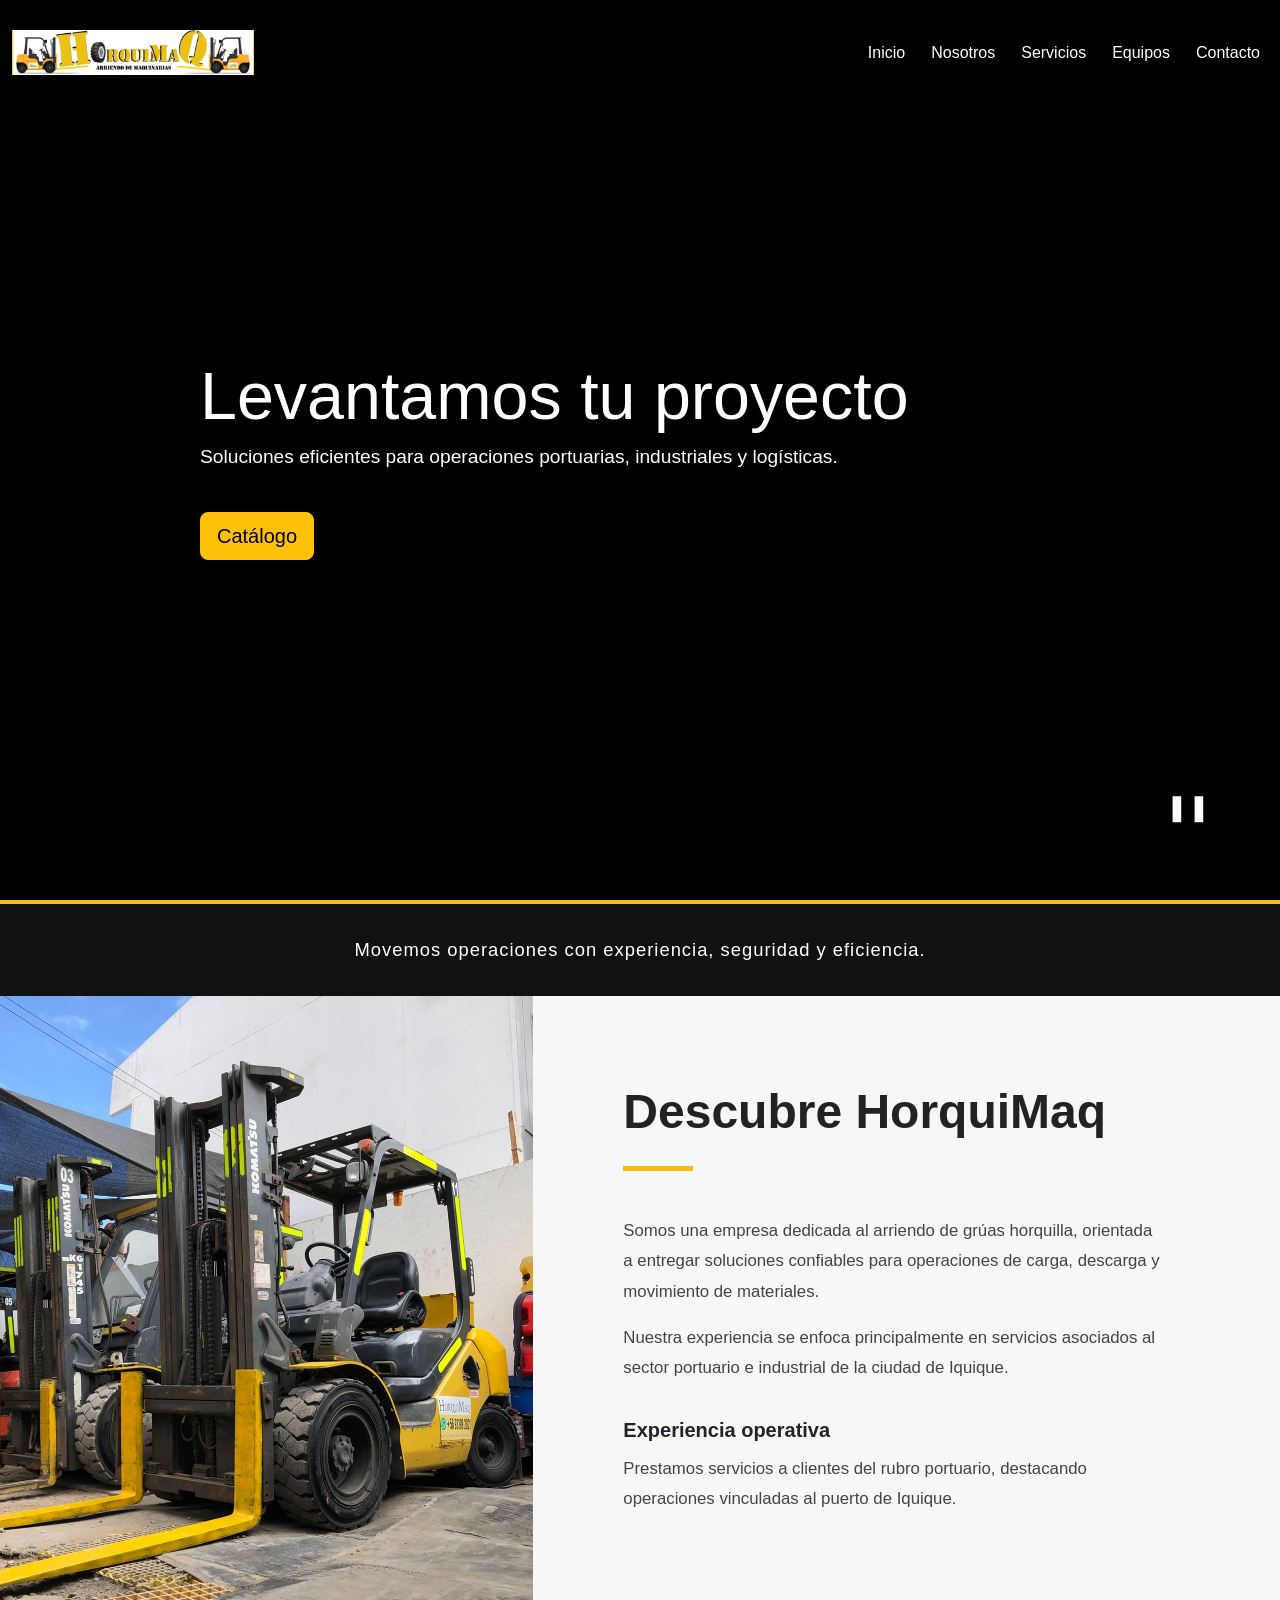
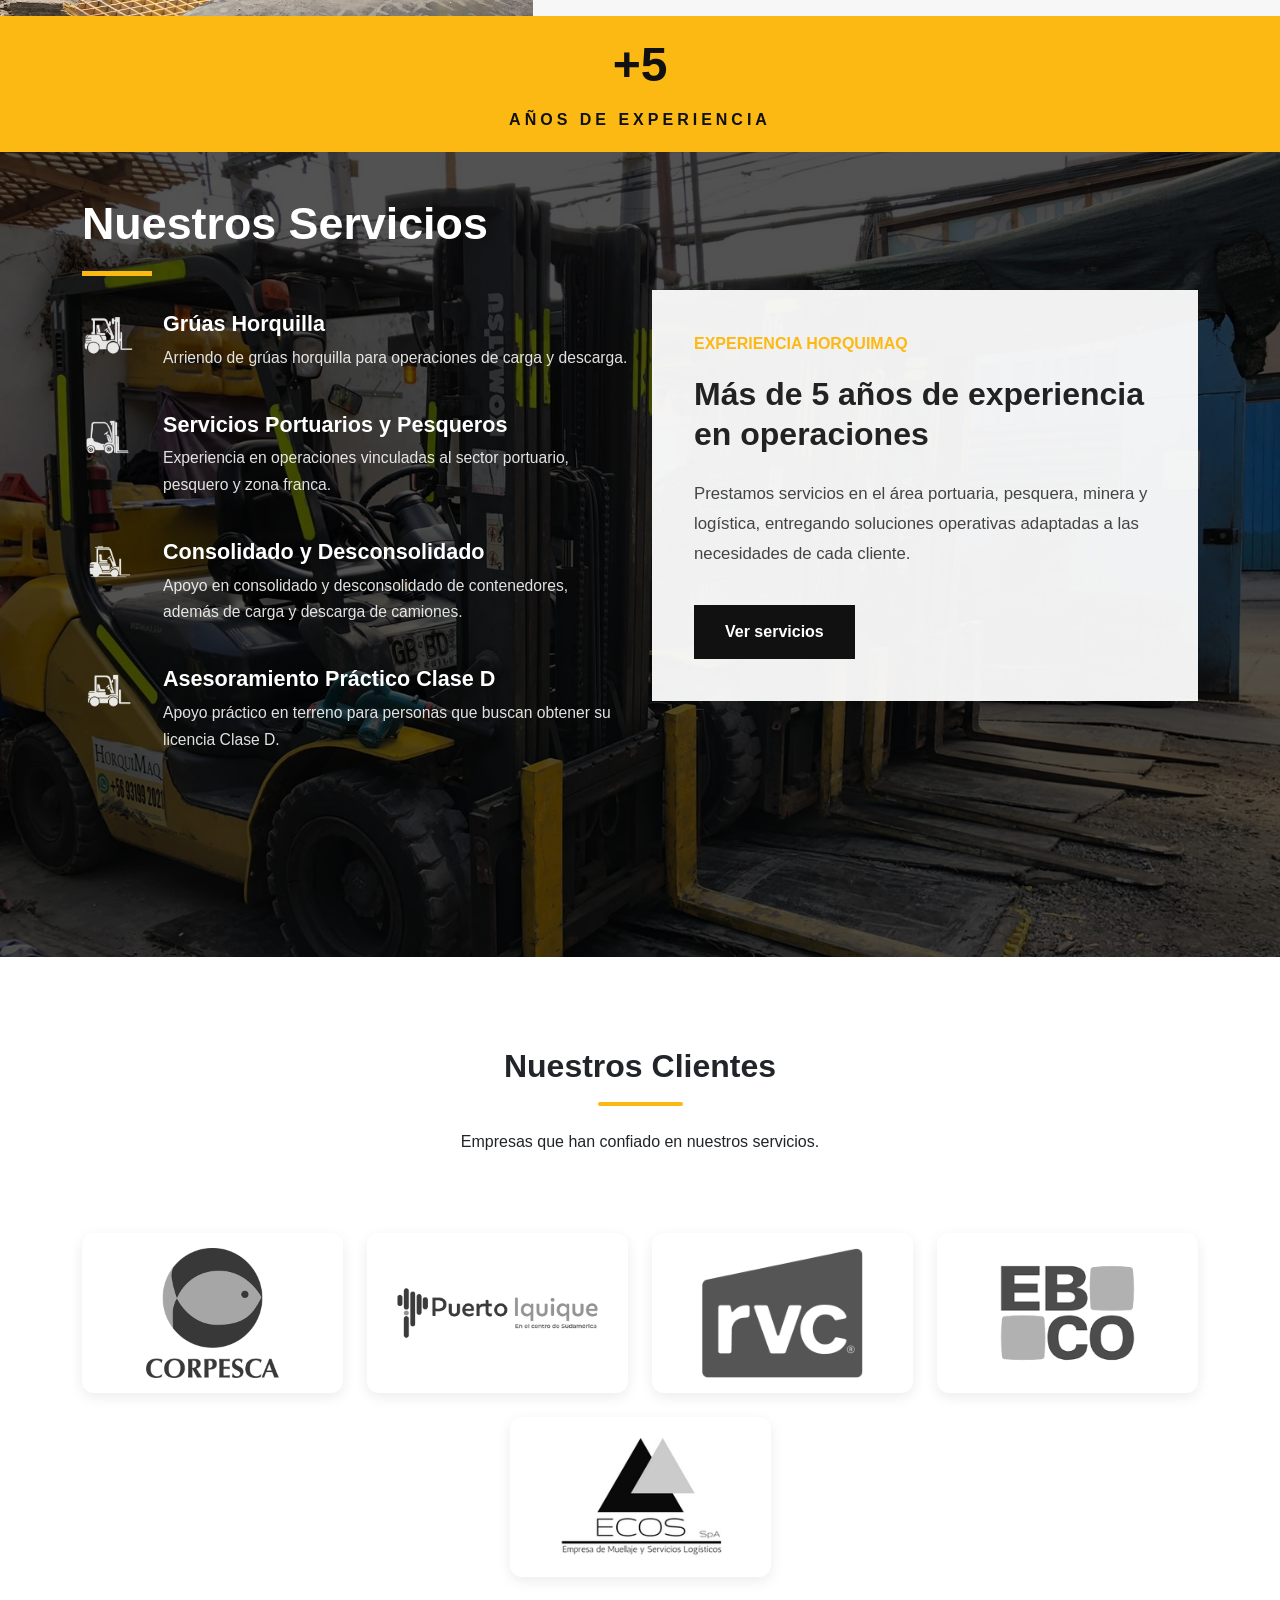
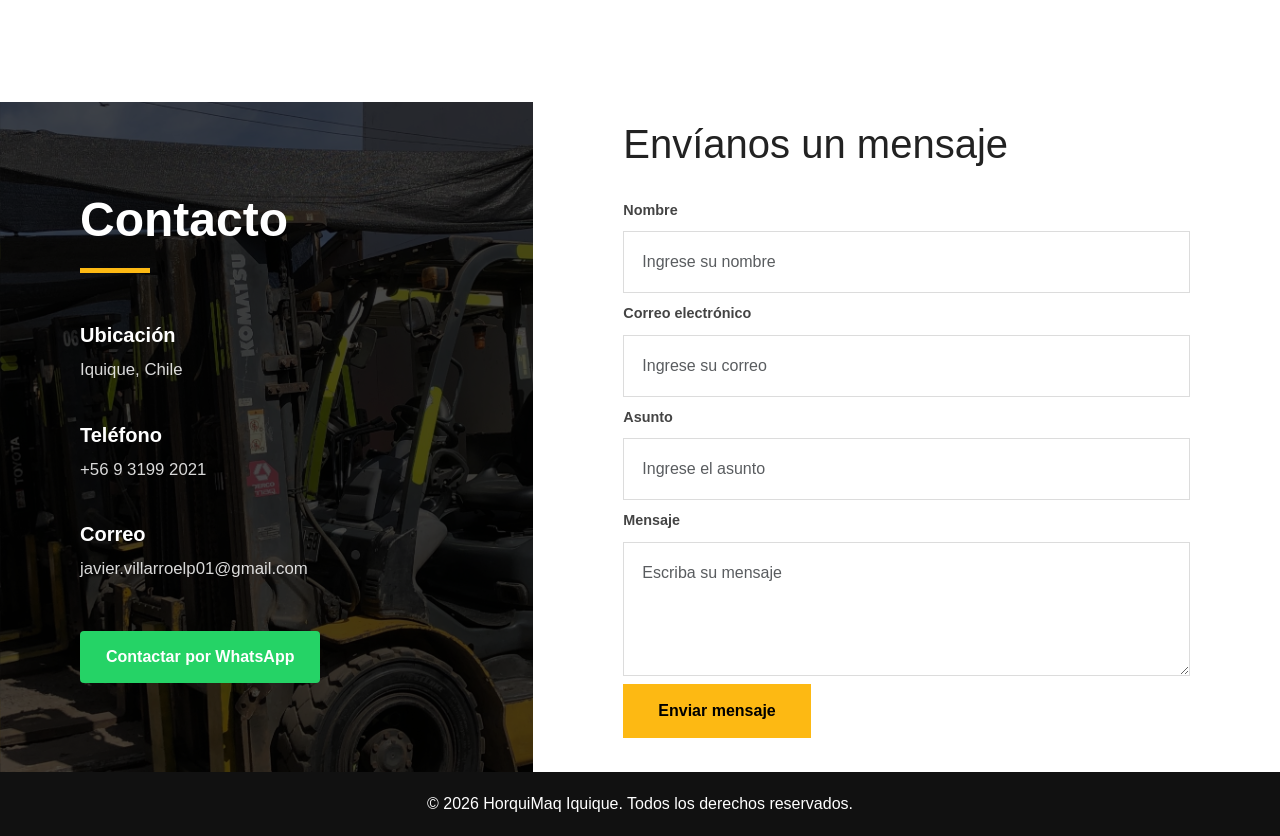
<file: index-v2.html>
<!DOCTYPE html>
<html lang="es">
<head>
  <meta charset="UTF-8" />
  <meta name="viewport" content="width=device-width, initial-scale=1.0" />
  <title>Arriendo de Grúas Horquilla | Iquique</title>

  <!-- Bootstrap -->
  <link href="https://cdn.jsdelivr.net/npm/bootstrap@5.3.3/dist/css/bootstrap.min.css" rel="stylesheet">
  
  <!-- CSS -->
  <link rel="stylesheet" href="css/style.css">
</head>
<body>

  <!-- NAVBAR -->
  <nav class="navbar navbar-expand-lg navbar-dark fixed-top navbar-custom">
    <div class="container">
    <a class="navbar-brand" href="test.html">
        <img src="img/HorquiMaq.png" alt="Logo HorquiMaq" class="logo-navbar">
    </a>
      <button class="navbar-toggler" type="button" data-bs-toggle="collapse" data-bs-target="#menu">
        <span class="navbar-toggler-icon"></span>
      </button>

      <div class="collapse navbar-collapse" id="menu">
        <ul class="navbar-nav ms-auto">
          <li class="nav-item"><a class="nav-link" href="#inicio">Inicio</a></li>
          <li class="nav-item"><a class="nav-link" href="#nosotros">Nosotros</a></li>
          <li class="nav-item"><a class="nav-link" href="#servicios">Servicios</a></li>
          <li class="nav-item"><a class="nav-link" href="equipos.html">Equipos</a></li>
          <li class="nav-item"><a class="nav-link" href="#contacto">Contacto</a></li>
        </ul>
      </div>
    </div>
  </nav>

  <!-- MENÚ INICIO -->
  <!-- HERO VIDEO -->
<section id="inicio" class="hero-video">

  <!-- VIDEO -->
  <video autoplay muted loop playsinline class="background-video" id="heroVideo">
    <source src="img/hero-video-v2.mp4" type="video/mp4">
  </video>

  <!-- OVERLAY OSCURO -->
  <div class="video-overlay"></div>

  <!-- CONTENIDO -->
  <div class="hero-content hero-content-left text-white">
    <h1 class="hero-title fw-light">
      Levantamos tu proyecto
    </h1>

    <p class="hero-subtitle lead mt-2">
      Soluciones eficientes para operaciones portuarias,
      industriales y logísticas.
    </p>

    <a href="equipos.html" class="btn btn-warning btn-lg mt-4">
      Catálogo
    </a>
  </div>

    <!-- BOTÓN PAUSE -->
    <button class="video-control" id="videoControl">
        ❚❚
    </button>

</section>

<!-- TRANSICIÓN HERO -->
<section class="hero-transition">
  <div class="container">
    <p>Movemos operaciones con experiencia, seguridad y eficiencia.</p>
  </div>
</section>

<!-- NOSOTROS -->
<section id="nosotros" class="section-padding about-section">
  <div class="container-fluid px-0">
    <div class="row g-0 align-items-center">

      <div class="col-lg-5">
        <img src="img/grua-fondo-v2.jpg" alt="Equipo HorquiMaq" class="about-image">
      </div>

      <div class="col-lg-7">
        <div class="about-content">
          <h2 class="about-title">Descubre HorquiMaq</h2>
          <div class="about-line"></div>

          <p>
            Somos una empresa dedicada al arriendo de grúas horquilla, orientada a entregar
            soluciones confiables para operaciones de carga, descarga y movimiento de materiales.
          </p>

          <p>
            Nuestra experiencia se enfoca principalmente en servicios asociados al sector portuario
            e industrial de la ciudad de Iquique.
          </p>

          <div class="about-extra">
            <h5>Experiencia operativa</h5>
            <p>
              Prestamos servicios a clientes del rubro portuario, destacando operaciones vinculadas
              al puerto de Iquique.
            </p>
          </div>
        </div>
      </div>

    </div>
  </div>

  <div class="experience-banner">

  <div class="experience-box">
    <h2>+5</h2>

    <p>
      AÑOS DE EXPERIENCIA
    </p>
  </div>

</div>

</section>

  <!-- SERVICIOS -->
<section id="servicios" class="services-hero-section">

  <div class="services-dark-overlay"></div>

  <div class="container services-hero-content">
    <div class="row align-items-center">

      <!-- LISTA IZQUIERDA -->
      <div class="col-lg-6">
        <h2 class="services-hero-title">Nuestros Servicios</h2>
        <div class="services-hero-line"></div>

        <div class="services-list">

          <div class="services-list-item">
            <div class="services-list-icon">
              <img src="img/icons/logo_forklift1.PNG" alt="">
            </div>
            <div>
              <h4>Grúas Horquilla</h4>
              <p>Arriendo de grúas horquilla para operaciones de carga y descarga.</p>
            </div>
          </div>

          <div class="services-list-item">
            <div class="services-list-icon">
              <img src="img/icons/logo_forklift2.PNG" alt="">
            </div>
            <div>
              <h4>Servicios Portuarios y Pesqueros</h4>
              <p>
                Experiencia en operaciones vinculadas al sector portuario, pesquero
                y zona franca.
              </p>
            </div>
          </div>

          <div class="services-list-item">
            <div class="services-list-icon">
              <img src="img/icons/logo_forklift3.PNG" alt="">
            </div>
            <div>
              <h4>Consolidado y Desconsolidado</h4>
              <p>
                Apoyo en consolidado y desconsolidado de contenedores,
                además de carga y descarga de camiones.
              </p>
            </div>
          </div>

          <div class="services-list-item">
            <div class="services-list-icon">
              <img src="img/icons/logo_forklift4.PNG" alt="">
            </div>
            <div>
              <h4>Asesoramiento Práctico Clase D</h4>
              <p>
                Apoyo práctico en terreno para personas que buscan obtener
                su licencia Clase D.
              </p>
            </div>
          </div>

        </div>
      </div>

      <!-- RECUADRO DERECHO -->
      <div class="col-lg-6">
        <div class="services-info-box">
          <span>Experiencia HorquiMaq</span>
          <h3>
            Más de 5 años de experiencia en operaciones
          </h3>

          <p>
            Prestamos servicios en el área portuaria, pesquera, minera y logística,
            entregando soluciones operativas adaptadas a las necesidades de cada cliente.
          </p>

          <a href="servicios.html" class="btn services-info-btn">
            Ver servicios
          </a>
        </div>
      </div>

    </div>
  </div>
</section>

<!-- CLIENTES -->
<section id="clientes" class="section-padding">
  <div class="container">
    <h2 class="text-center fw-bold mb-3">Nuestros Clientes</h2>
    <div class="section-line mx-auto mb-4"></div>
    <p class="text-center mb-5">
      Empresas que han confiado en nuestros servicios.
    </p>

    <div class="row g-4 justify-content-center">
      <div class="col-3 col-md-3">
        <div class="client-logo-card">
          <img src="img/logo_corpesca.png" alt="CORPESCA" class="client-logo-img">
        </div>
      </div>

      <div class="col-6 col-md-3">
        <div class="client-logo-card">
          <img src="img/logo_epi.png" alt="EPI" class="client-logo-img">
        </div>
      </div>

      <div class="col-6 col-md-3">
        <div class="client-logo-card">
          <img src="img/icons/rvc.png" alt="RVC" class="client-logo-img">
        </div>
      </div>

      <div class="col-6 col-md-3">
        <div class="client-logo-card">
          <img src="img/icons/ebco.png" alt="EBCO" class="client-logo-img">
        </div>
      </div> 

      <div class="col-6 col-md-3">
        <div class="client-logo-card">
          <img src="img/icons/ecos.png" alt="ECOS" class="client-logo-img">
        </div>
      </div> 
    </div>
  </div>
</section>

<!-- CONTACTO -->
<section id="contacto" class="contact-section">

  <div class="container-fluid px-0">

    <div class="row g-0">

      <!-- IZQUIERDA -->
      <div class="col-lg-5">

        <div class="contact-info-side">

          <div class="contact-overlay"></div>

          <div class="contact-info-content">

            <h2>Contacto</h2>

            <div class="contact-line"></div>

            <div class="contact-item">
              <h5>Ubicación</h5>
              <p>Iquique, Chile</p>
            </div>

            <div class="contact-item">
              <h5>Teléfono</h5>
              <p>+56 9 3199 2021</p>
            </div>

            <div class="contact-item">
              <h5>Correo</h5>
              <p>javier.villarroelp01@gmail.com</p>
            </div>

            <a href="https://wa.me/" class="contact-whatsapp-btn" target="_blank">
              Contactar por WhatsApp
            </a>

          </div>

        </div>

      </div>

      <!-- DERECHA -->
      <div class="col-lg-7">

        <div class="contact-form-wrapper">

          <h2 class="contact-form-title">
            Envíanos un mensaje
          </h2>

          <form id="contactForm" action="https://formsubmit.co/ajax/javier.villarroelp01@gmail.com" method="POST">

            <div class="mb-2">
              <label>Nombre</label>

              <input
                type="text"
                name="Nombre"
                class="form-control contact-input"
                placeholder="Ingrese su nombre"
              required>
            </div>

            <div class="mb-2">
              <label>Correo electrónico</label>

              <input
                type="email"
                name="Correo"
                class="form-control contact-input"
                placeholder="Ingrese su correo"
              required>
            </div>

            <div class="mb-2">
              <label>Asunto</label>

              <input
                type="text"
                name="Asunto"
                class="form-control contact-input"
                placeholder="Ingrese el asunto"
              required>
            </div>

            <div class="mb-2">
              <label>Mensaje</label>

              <textarea
                name="Mensaje"
                class="form-control contact-input"
                rows="4"
                placeholder="Escriba su mensaje"
              required></textarea>
            </div>

            <button type="submit" class="btn contact-btn">
              Enviar mensaje
            </button>

            <div id="mensajeExito" class="mt-3"></div>

          </form>

        </div>

      </div>

    </div>

  </div>

</section>

  <!-- FOOTER -->
  <footer class="footer text-center">
    <p class="mb-0">© 2026 HorquiMaq Iquique. Todos los derechos reservados.</p>
  </footer>

  <!-- Bootstrap JS -->
  <script src="https://cdn.jsdelivr.net/npm/bootstrap@5.3.3/dist/js/bootstrap.bundle.min.js"></script>

  <!-- JS -->
  <script src="js/script.js"></script>

  <!-- Formulario Contacto -->
  <script>

    document
      .getElementById("contactForm")
      .addEventListener("submit", function (e) {

        e.preventDefault();

        const form = this;

        fetch(form.action, {
          method: "POST",
          body: new FormData(form)
        })
          .then(response => response.json())
          .then(data => {

            document.getElementById("mensajeExito").innerHTML = `
          <div class="alert alert-success mt-3">
            ✅ Su mensaje ha sido enviado correctamente.
            Nos pondremos en contacto con usted a la brevedad.
          </div>
        `;

            form.reset();

          })
          .catch(error => {

            document.getElementById("mensajeExito").innerHTML = `
          <div class="alert alert-danger mt-3">
            ❌ No fue posible enviar el mensaje.
            Intente nuevamente.
          </div>
        `;

          });

      });

  </script>

</body>
</html>
</file>
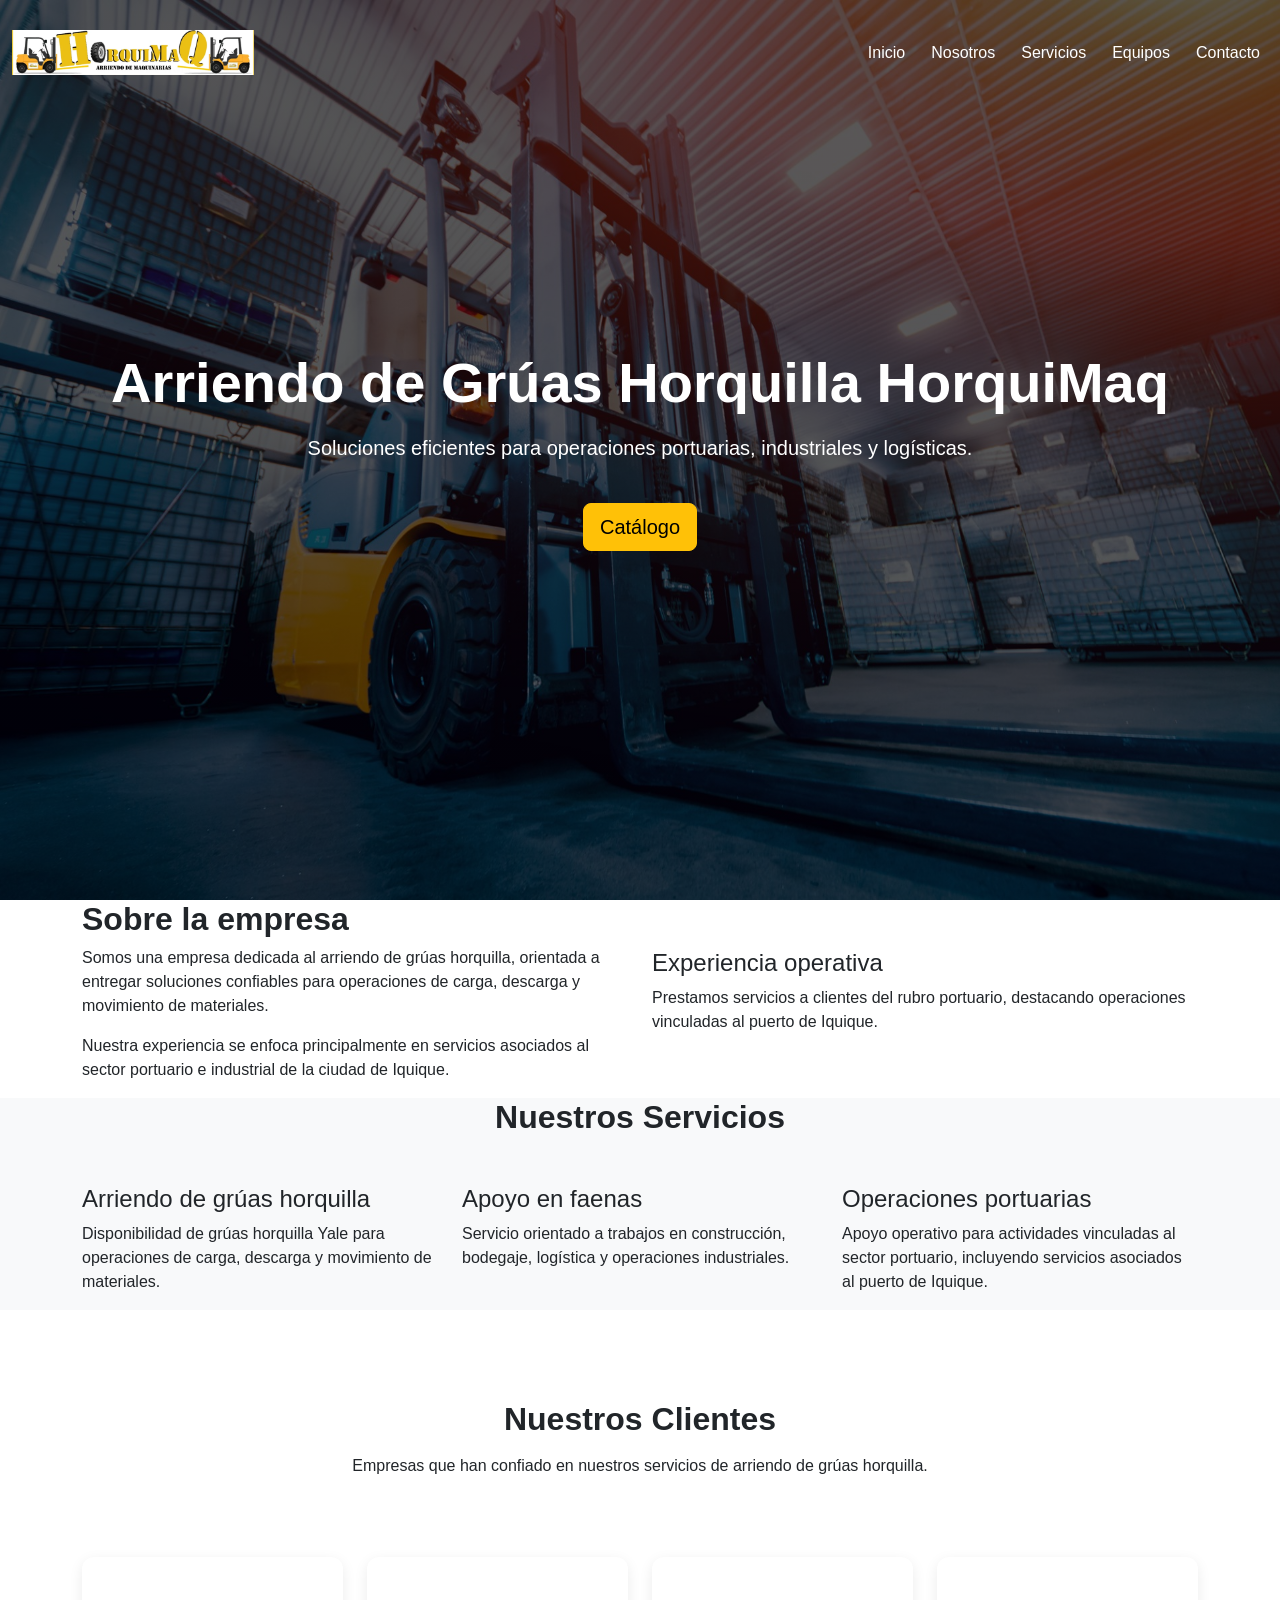
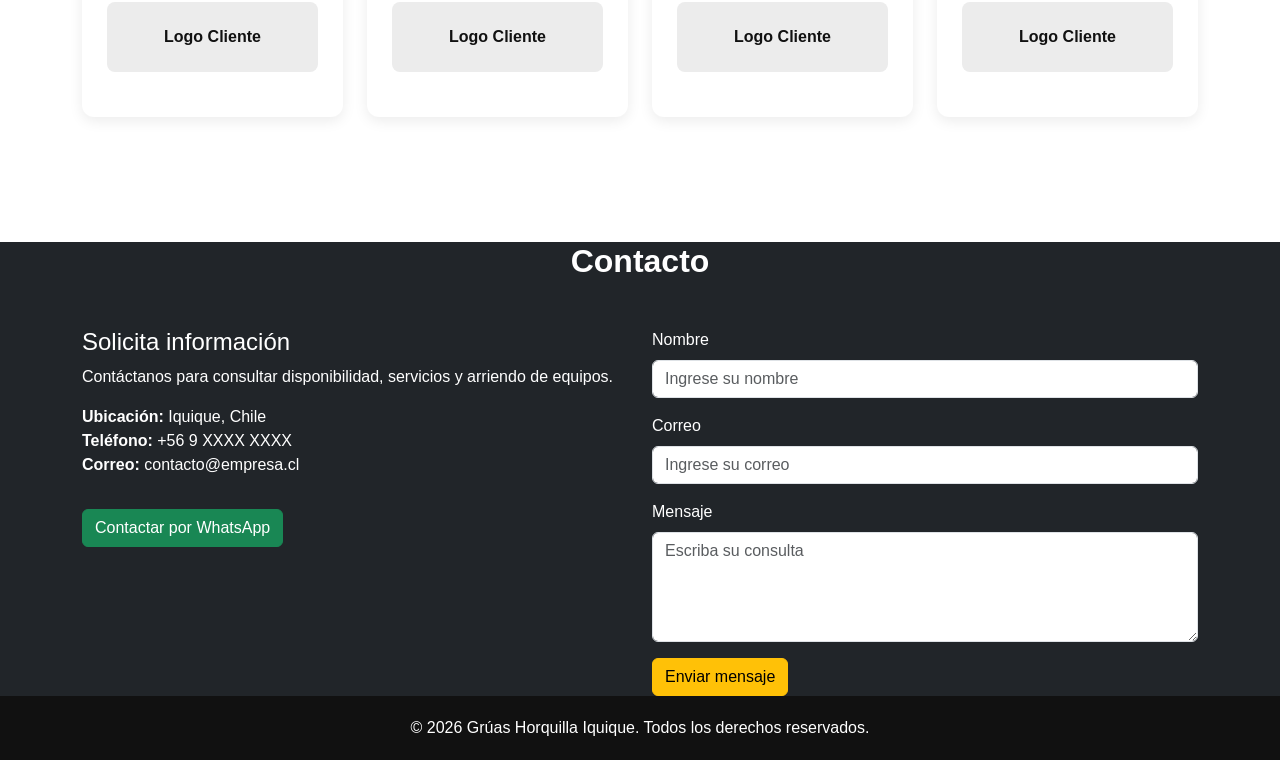
<file: index-v3.html>
<!DOCTYPE html>
<html lang="es">
<head>
  <meta charset="UTF-8" />
  <meta name="viewport" content="width=device-width, initial-scale=1.0" />
  <title>Arriendo de Grúas Horquilla | Iquique</title>

  <!-- Bootstrap -->
  <link href="https://cdn.jsdelivr.net/npm/bootstrap@5.3.3/dist/css/bootstrap.min.css" rel="stylesheet">
  
  <!-- CSS propio -->
  <link rel="stylesheet" href="css/style.css">
</head>
<body>

  <!-- NAVBAR -->
  <nav class="navbar navbar-expand-lg navbar-dark fixed-top navbar-custom">
    <div class="container">
    <a class="navbar-brand" href="#">
        <img src="img/HorquiMaq.png" alt="Logo HorquiMaq" class="logo-navbar">
    </a>
      <button class="navbar-toggler" type="button" data-bs-toggle="collapse" data-bs-target="#menu">
        <span class="navbar-toggler-icon"></span>
      </button>

      <div class="collapse navbar-collapse" id="menu">
        <ul class="navbar-nav ms-auto">
          <li class="nav-item"><a class="nav-link" href="#inicio">Inicio</a></li>
          <li class="nav-item"><a class="nav-link" href="#nosotros">Nosotros</a></li>
          <li class="nav-item"><a class="nav-link" href="#servicios">Servicios</a></li>
          <li class="nav-item"><a class="nav-link" href="equipos.html">Equipos</a></li>
          <li class="nav-item"><a class="nav-link" href="#contacto">Contacto</a></li>
        </ul>
      </div>
    </div>
  </nav>

  <!-- MENÚ INICIO -->
  <section id="inicio" class="hero">
    <div class="container text-center text-white">
      <h1 class="display-4 fw-bold">Arriendo de Grúas Horquilla HorquiMaq</h1>
      <p class="lead mt-3">
        Soluciones eficientes para operaciones portuarias, industriales y logísticas.
      </p>
      <a href="#contacto" class="btn btn-warning btn-lg mt-4">Catálogo</a>
    </div>
  </section>

  <!-- NOSOTROS -->
  <section id="nosotros" class="section-padding">
    <div class="container">
      <div class="row align-items-center">
        <div class="col-md-6">
          <h2 class="fw-bold">Sobre la empresa</h2>
          <p>
            Somos una empresa dedicada al arriendo de grúas horquilla, orientada a entregar
            soluciones confiables para operaciones de carga, descarga y movimiento de materiales.
          </p>
          <p>
            Nuestra experiencia se enfoca principalmente en servicios asociados al sector portuario
            e industrial de la ciudad de Iquique.
          </p>
        </div>
        <div class="col-md-6">
          <div class="info-card">
            <h4>Experiencia operativa</h4>
            <p>
              Prestamos servicios a clientes del rubro portuario, destacando operaciones vinculadas
              al puerto de Iquique.
            </p>
          </div>
        </div>
      </div>
    </div>
  </section>

  <!-- SERVICIOS -->
<section id="servicios" class="section-padding bg-light">
  <div class="container">
    <h2 class="text-center fw-bold mb-5">Nuestros Servicios</h2>

    <div class="row g-4">
      <div class="col-md-4">
        <div class="service-card">
          <h4>Arriendo de grúas horquilla</h4>
          <p>
            Disponibilidad de grúas horquilla Yale para operaciones de carga,
            descarga y movimiento de materiales.
          </p>
        </div>
      </div>

      <div class="col-md-4">
        <div class="service-card">
          <h4>Apoyo en faenas</h4>
          <p>
            Servicio orientado a trabajos en construcción, bodegaje, logística
            y operaciones industriales.
          </p>
        </div>
      </div>

      <div class="col-md-4">
        <div class="service-card">
          <h4>Operaciones portuarias</h4>
          <p>
            Apoyo operativo para actividades vinculadas al sector portuario,
            incluyendo servicios asociados al puerto de Iquique.
          </p>
        </div>
      </div>
    </div>
  </div>
</section>

<!-- CLIENTES -->
<section id="clientes" class="section-padding">
  <div class="container">
    <h2 class="text-center fw-bold mb-3">Nuestros Clientes</h2>
    <p class="text-center mb-5">
      Empresas que han confiado en nuestros servicios de arriendo de grúas horquilla.
    </p>

    <div class="row g-4 justify-content-center">
      <div class="col-6 col-md-3">
        <div class="client-logo-card">
          <div class="client-logo-placeholder">Logo Cliente</div>
        </div>
      </div>

      <div class="col-6 col-md-3">
        <div class="client-logo-card">
          <div class="client-logo-placeholder">Logo Cliente</div>
        </div>
      </div>

      <div class="col-6 col-md-3">
        <div class="client-logo-card">
          <div class="client-logo-placeholder">Logo Cliente</div>
        </div>
      </div>

      <div class="col-6 col-md-3">
        <div class="client-logo-card">
          <div class="client-logo-placeholder">Logo Cliente</div>
        </div>
      </div>
    </div>
  </div>
</section>

  <!-- CONTACTO -->
  <section id="contacto" class="section-padding bg-dark text-white">
    <div class="container">
      <h2 class="text-center fw-bold mb-5">Contacto</h2>

      <div class="row">
        <div class="col-md-6">
          <h4>Solicita información</h4>
          <p>Contáctanos para consultar disponibilidad, servicios y arriendo de equipos.</p>

          <ul class="list-unstyled">
            <li><strong>Ubicación:</strong> Iquique, Chile</li>
            <li><strong>Teléfono:</strong> +56 9 XXXX XXXX</li>
            <li><strong>Correo:</strong> contacto@empresa.cl</li>
          </ul>

          <a href="https://wa.me/569XXXXXXXX" target="_blank" class="btn btn-success mt-3">
            Contactar por WhatsApp
          </a>
        </div>

        <div class="col-md-6">
          <form>
            <div class="mb-3">
              <label class="form-label">Nombre</label>
              <input type="text" class="form-control" placeholder="Ingrese su nombre">
            </div>

            <div class="mb-3">
              <label class="form-label">Correo</label>
              <input type="email" class="form-control" placeholder="Ingrese su correo">
            </div>

            <div class="mb-3">
              <label class="form-label">Mensaje</label>
              <textarea class="form-control" rows="4" placeholder="Escriba su consulta"></textarea>
            </div>

            <button type="button" class="btn btn-warning">Enviar mensaje</button>
          </form>
        </div>
      </div>
    </div>
  </section>

  <!-- FOOTER -->
  <footer class="footer text-center">
    <p class="mb-0">© 2026 Grúas Horquilla Iquique. Todos los derechos reservados.</p>
  </footer>

  <!-- Bootstrap JS -->
  <script src="https://cdn.jsdelivr.net/npm/bootstrap@5.3.3/dist/js/bootstrap.bundle.min.js"></script>

  <!-- JS -->
  <script src="js/script.js"></script>
</body>
</html>
</file>
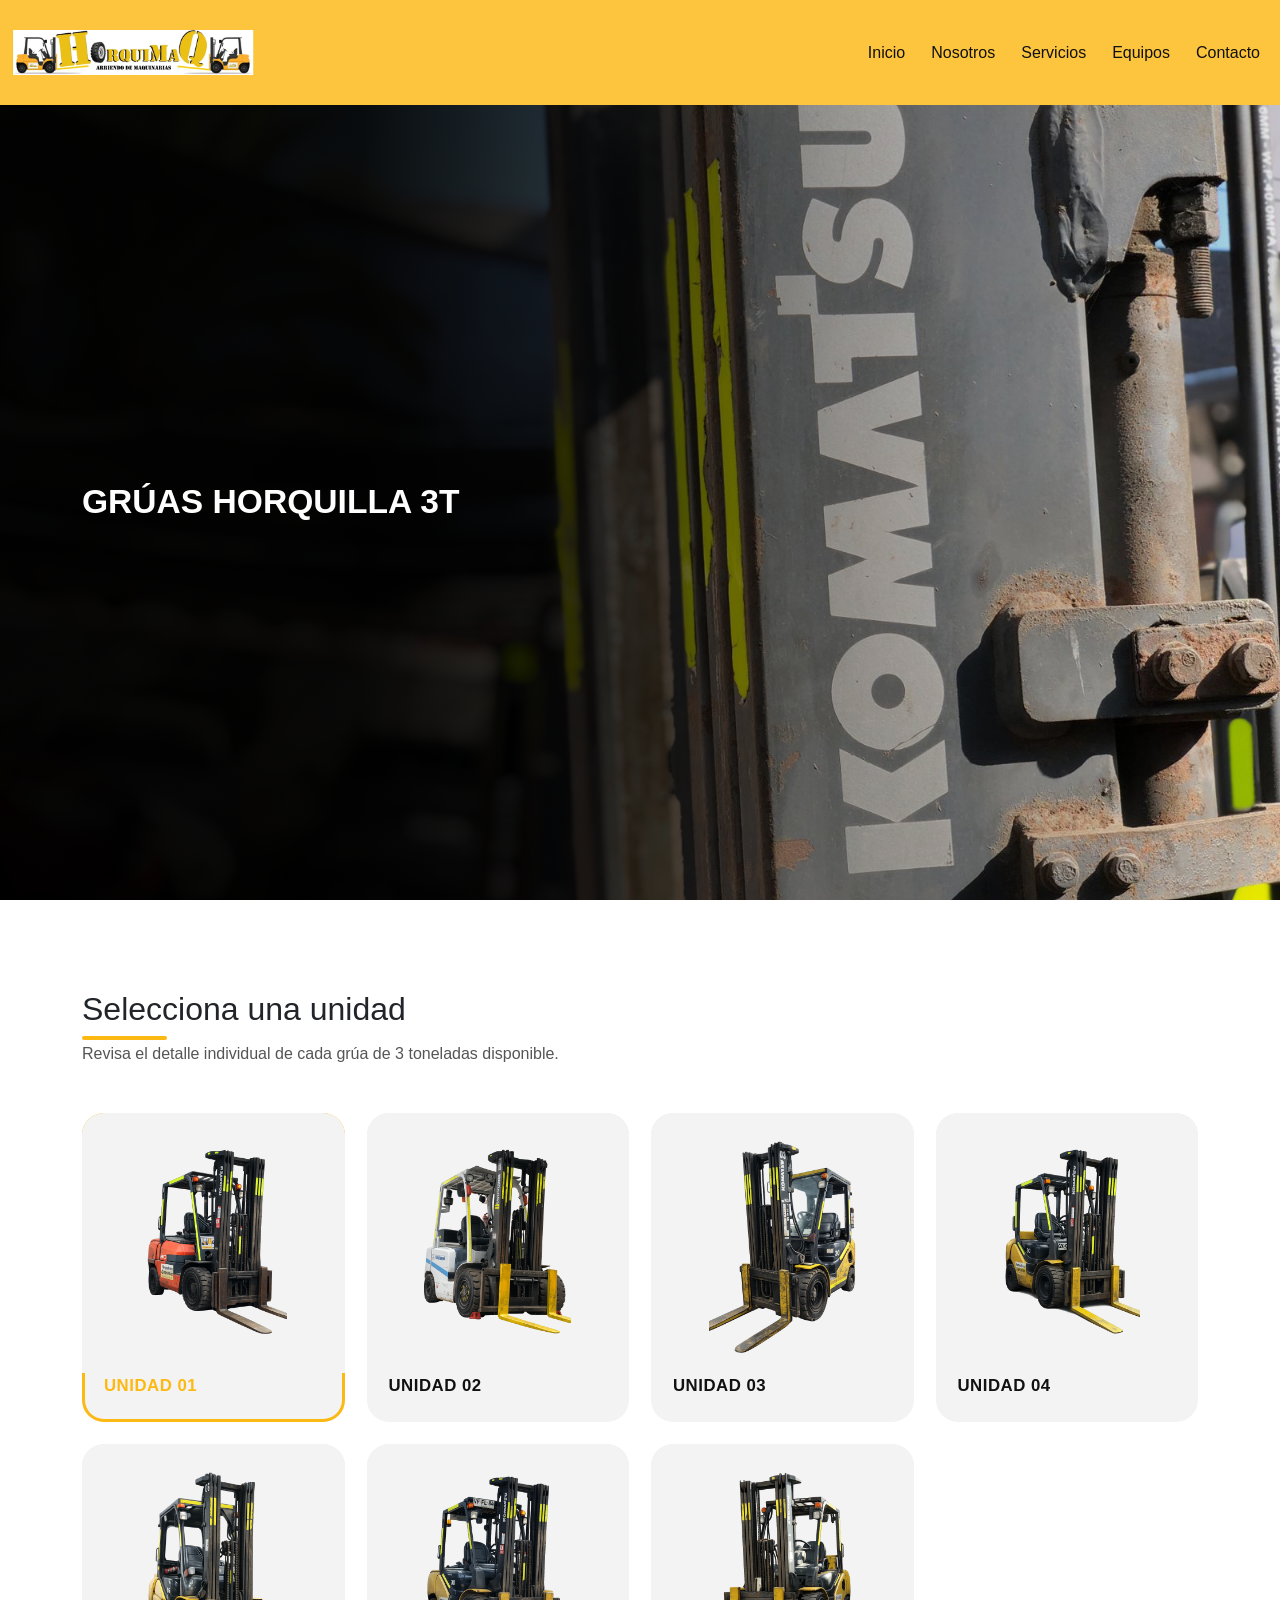
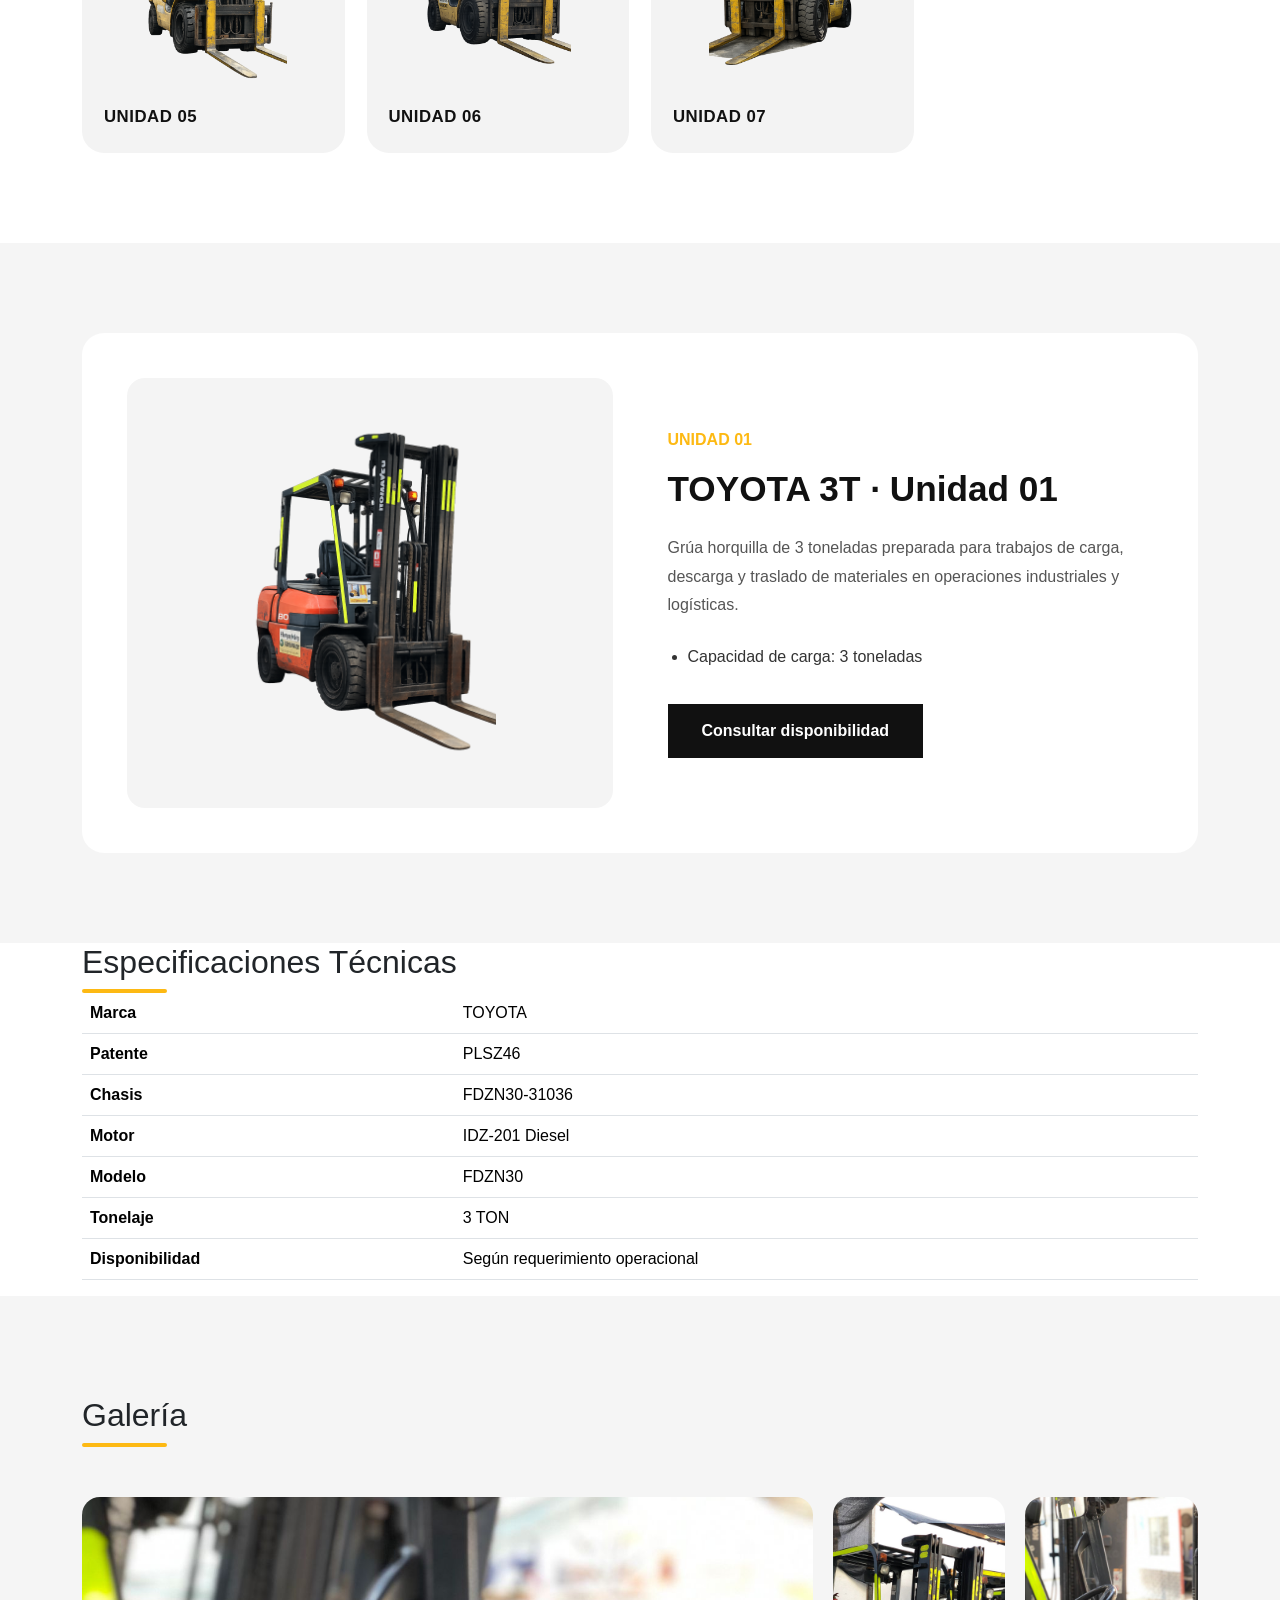
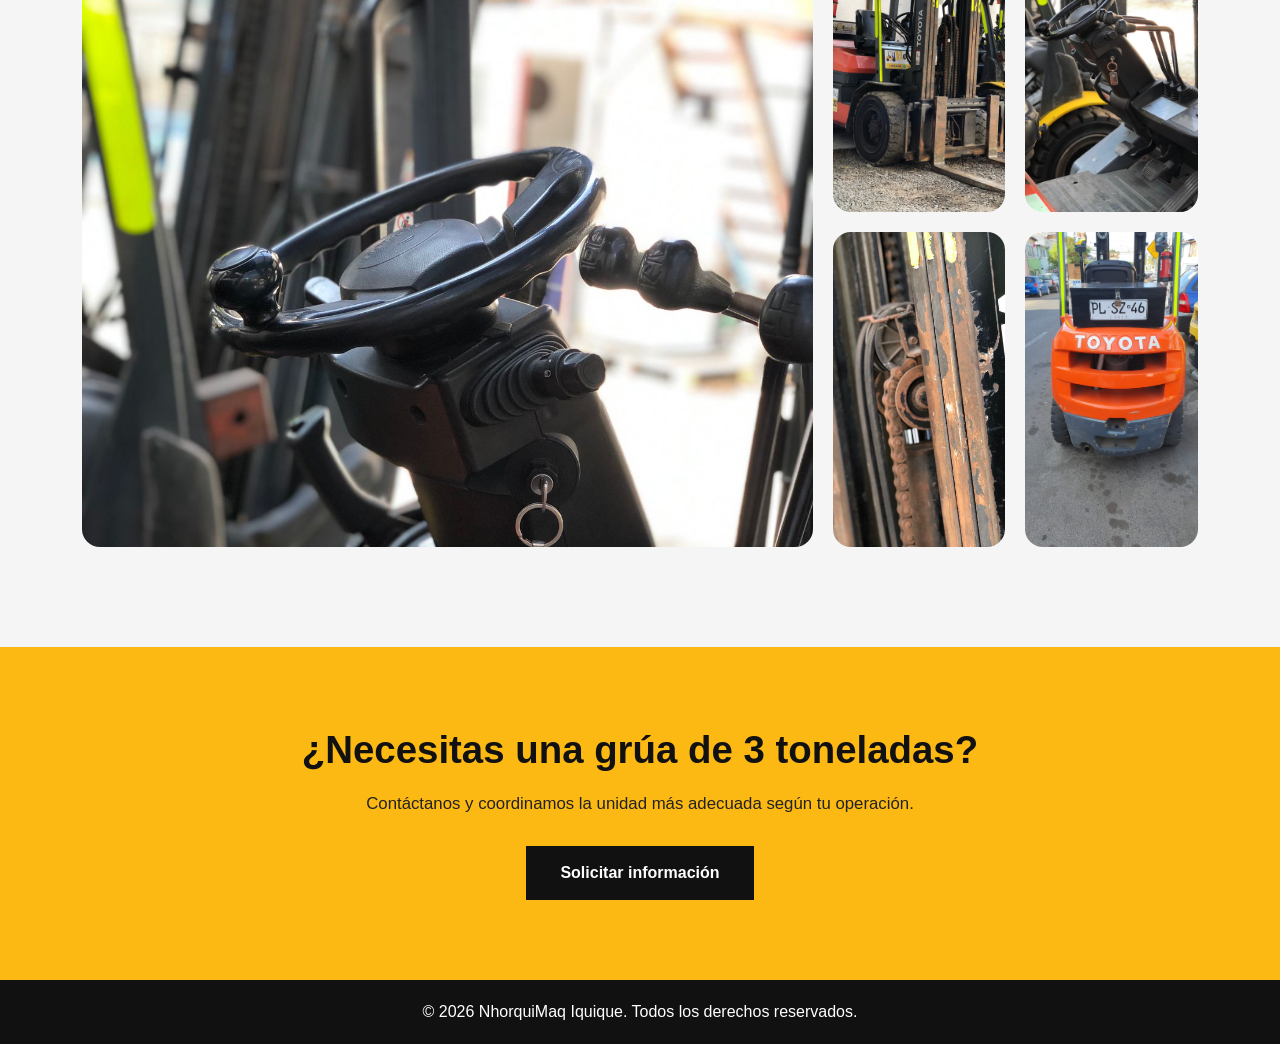
<file: komatsu-3t.html>
<!DOCTYPE html>
<html lang="es">
<head>
  <meta charset="UTF-8">
  <meta name="viewport" content="width=device-width, initial-scale=1.0">
  <title>Grúas Horquilla 3T | NhorquiMaq</title>

  <link href="https://cdn.jsdelivr.net/npm/bootstrap@5.3.3/dist/css/bootstrap.min.css" rel="stylesheet">
  <link rel="stylesheet" href="css/style.css">
</head>

<body>

<nav class="navbar navbar-expand-lg navbar-dark fixed-top navbar-custom navbar-scrolled">
  <div class="container">
    <a class="navbar-brand" href="index.html">
      <img src="img/HorquiMaq.png" alt="Logo HorquiMaq" class="logo-navbar">
    </a>

    <button class="navbar-toggler" type="button" data-bs-toggle="collapse" data-bs-target="#menu">
      <span class="navbar-toggler-icon"></span>
    </button>

    <div class="collapse navbar-collapse" id="menu">
      <ul class="navbar-nav ms-auto">
        <li class="nav-item"><a class="nav-link" href="index.html">Inicio</a></li>
        <li class="nav-item"><a class="nav-link" href="index.html#nosotros">Nosotros</a></li>
        <li class="nav-item"><a class="nav-link" href="servicios.html">Servicios</a></li>
        <li class="nav-item"><a class="nav-link" href="equipos.html">Equipos</a></li>
        <li class="nav-item"><a class="nav-link" href="index.html#contacto">Contacto</a></li>
      </ul>
    </div>
  </div>
</nav>

<section class="equipo-hero komatsu3t-hero">
  <div class="container">
    <div class="equipo-hero-content">
      <h1>GRÚAS HORQUILLA 3T</h1>
    </div>
  </div>
</section>

<section class="flota-3t-section">
  <div class="container">

    <div class="section-title-wrapper">
      <h2 class="section-title">Selecciona una unidad</h2>
      <div class="section-line"></div>
    </div>

    <p class="flota-3t-description">
      Revisa el detalle individual de cada grúa de 3 toneladas disponible.
    </p>

    <div class="flota-3t-grid">

      <button class="flota-3t-card active"
        data-title="TOYOTA 3T · Unidad 01"
        data-code="Unidad 01"
        data-img="img/maquinarias/toyota-fondo-v2.png"
        data-g1="img/maquinarias/toyota3T/toyota-maquina.jpg"
        data-g2="img/maquinarias/toyota3T/toyota-fondo-v2.jpg"
        data-g3="img/maquinarias/toyota3T/toyota-fondo-v3.jpg"
        data-g4="img/maquinarias/toyota3T/toyota-fondo-v5.jpg"
        data-g5="img/maquinarias/toyota3T/toyota-fondo-v6.jpg"
        data-marca="TOYOTA"
        data-patente="PLSZ46"
        data-chasis="FDZN30-31036"
        data-motor="IDZ-201 DIESEL"
        data-modelo="FDZN30"
        data-tonelaje="3 TON">
        <img src="img/maquinarias/toyota-fondo-v2.png" alt="Unidad 01">
        <span>Unidad 01</span>
      </button>

      <button class="flota-3t-card"
        data-title="TCM 3T · 02"
        data-code="Unidad 02"
        data-img="img/maquinarias/TCM-FONDO.png"
        data-g1="img/maquinarias/tcm3T/tcm-maquina.jpg"
        data-g2="img/maquinarias/tcm3T/tcm-v5.jpg"
        data-g3="img/maquinarias/tcm3T/tcm-v2.jpg"
        data-g4="img/maquinarias/tcm3T/tcm-v3.jpg"
        data-g5="img/maquinarias/tcm3T/tcm-v4.jpg"
        data-marca="TCM"
        data-patente="PLSZ51"
        data-chasis="TCU923413"
        data-motor="C240-N0KEG-01-C3 Diesel"
        data-modelo="FD30T3CZ"
        data-tonelaje="3 TON">
        <img src="img/maquinarias/TCM-FONDO.png" alt="Unidad 02">
        <span>Unidad 02</span>
      </button>

      <button class="flota-3t-card"
        data-title="KOMATSU 3T · Unidad 03"
        data-code="Unidad 03"
        data-img="img/maquinarias/hbhx43-fondo.png"
        data-g1="img/maquinarias/komatsu3T hbhx43/hbhx43-v1.jpg"
        data-g2="img/maquinarias/komatsu3T hbhx43/hbhx43-v2.jpg"
        data-g3="img/maquinarias/komatsu3T hbhx43/hbhx43-v3.jpg"
        data-g4="img/maquinarias/komatsu3T hbhx43/hbhx43-v4.jpg"
        data-g5="img/maquinarias/komatsu3T hbhx43/hbhx43-v5.jpg"
        data-marca="KOMATSU"
        data-patente="HBHX43"
        data-chasis="332838"
        data-motor="4D94LE-1B45C Diesel"
        data-modelo="FD30T-17"
        data-tonelaje="3 TON">
        <img src="img/maquinarias/hbhx43-fondo.png" alt="Unidad 03">
        <span>Unidad 03</span>
      </button>

      <button class="flota-3t-card"
        data-title="KOMATSU 3T · Unidad 04"
        data-code="Unidad 04"
        data-img="img/maquinarias/gxch58-fondo.png"
        data-g1="img/maquinarias/komatsu3t-gxch58/gxch58-v1.jpg"
        data-g2="img/maquinarias/komatsu3t-gxch58/gxch58-v2.jpg"
        data-g3="img/maquinarias/komatsu3t-gxch58/gxch58-v3.jpg"
        data-g4="img/maquinarias/komatsu3t-gxch58/gxch58-v4.jpg"
        data-g5="img/maquinarias/komatsu3t-gxch58/gxch58-v5.jpg"
        data-marca="KOMATSU"
        data-patente="GXCH58"
        data-chasis="331473"
        data-motor="4D94LE-1B45C Diesel"
        data-modelo="FD30T-17"
        data-tonelaje="3 TON">
        <img src="img/maquinarias/gxch58-fondo.png" alt="Unidad 04">
        <span>Unidad 04</span>
      </button>

      <button class="flota-3t-card"
        data-title="KOMATSU 3T · Unidad 05"
        data-code="Unidad 05"
        data-img="img/maquinarias/hbhx58-fondo.png"
        data-g1="img/maquinarias/komatsu3t-hbhx58/hbhx58-v1.jpg"
        data-g2="img/maquinarias/komatsu3t-hbhx58/hbhx58-v2.jpg"
        data-g3="img/maquinarias/komatsu3t-hbhx58/hbhx58-v3.jpg"
        data-g4="img/maquinarias/komatsu3t-hbhx58/hbhx58-v4.jpg"
        data-g5="img/maquinarias/komatsu3t-hbhx58/hbhx58-v5.jpg"
        data-marca="KOMATSU"
        data-patente="HBHX58"
        data-chasis="332835"
        data-motor="4D94LE-1B45C Diesel"
        data-modelo="FD30T-17"
        data-tonelaje="3 TON">
        <img src="img/maquinarias/hbhx58-fondo.png" alt="Unidad 05">
        <span>Unidad 05</span>
      </button>

      <button class="flota-3t-card"
        data-title="KOMATSU 3T · Unidad 06"
        data-code="Unidad 06"
        data-img="img/maquinarias/vffl84-fondo.png"
        data-g1="img/maquinarias/komatsu3t-VFFL84/vffl84-v1.jpg"
        data-g2="img/maquinarias/komatsu3t-VFFL84/vffl84-v3.jpg"
        data-g3="img/maquinarias/komatsu3t-VFFL84/vffl84-v2.jpg"
        data-g4="img/maquinarias/komatsu3t-VFFL84/vffl84-v4.jpg"
        data-g5="img/maquinarias/komatsu3t-VFFL84/vffl84-v5.jpg"
        data-marca="KOMATSU"
        data-patente="VFFL84"
        data-chasis="371372"
        data-motor="GK25236555 Gasolina"
        data-modelo="FG30T-17"
        data-tonelaje="3 TON">
        <img src="img/maquinarias/vffl84-fondo.png" alt="Unidad 06">
        <span>Unidad 06</span>
      </button>

      <button class="flota-3t-card"
        data-title="KOMATSU 3T · Unidad 07"
        data-code="Unidad 07"
        data-img="img/maquinarias/gbbd14-fondo.png"
        data-g1="img/maquinarias/komatsu3t-gbbd14/gbbd14-v2.jpg"
        data-g2="img/maquinarias/komatsu3t-gbbd14/gbbd14-v1.jpg"
        data-g3="img/maquinarias/komatsu3t-gbbd14/gbbd14-v3.jpg"
        data-g4="img/maquinarias/komatsu3t-gbbd14/gbbd14-v4.jpg"
        data-g5="img/maquinarias/komatsu3t-gbbd14/gbbd14-v5.jpg"
        data-marca="KOMATSU"
        data-patente="GBBD14"
        data-chasis="324720"
        data-motor="4D94LE-1B45C Diesel"
        data-modelo="FD30T-17"
        data-tonelaje="3 TON">
        <img src="img/maquinarias/gbbd14-fondo.png" alt="Unidad 07">
        <span>Unidad 07</span>
      </button>

    </div>
  </div>
</section>

<section class="flota-detalle-section">
  <div class="container">

    <div class="flota-detalle-box">

      <div class="flota-detalle-main-img">
        <img id="unidadImagen" src="img/maquinarias/toyota-fondo-v2.png" alt="Detalle grúa 3T">
      </div>

      <div class="flota-detalle-content">

        <span id="unidadCodigo" class="equipo-detalle-tag">Unidad 01</span>

        <h2 id="unidadTitulo">TOYOTA 3T · Unidad 01</h2>

        <p>
          Grúa horquilla de 3 toneladas preparada para trabajos de carga,
          descarga y traslado de materiales en operaciones industriales y logísticas.
        </p>

        <ul class="equipo-detalle-list">
          <li>Capacidad de carga: 3 toneladas</li>
        </ul>

        <a href="index.html#contacto" class="equipo-detalle-btn">
          Consultar disponibilidad
        </a>

      </div>
    </div>
  </div>
</section>

<section class="equipo-specs-section">
  <div class="container">

    <div class="section-title-wrapper">
      <h2 class="section-title">Especificaciones Técnicas</h2>
      <div class="section-line"></div>
    </div>

    <div class="table-responsive">
      <table class="table equipo-specs-table">
        <tbody>
          <tr>
            <th>Marca</th>
            <td id="specMarca">TOYOTA</td>
          </tr>

          <tr>
            <th>Patente</th>
            <td id="specPatente">PLSZ46</td>
          </tr>

          <tr>
            <th>Chasis</th>
            <td id="specChasis">FDZN30-31036</td>
          </tr>

          <tr>
            <th>Motor</th>
            <td id="specMotor">IDZ-201 Diesel</td>
          </tr>

          <tr>
            <th>Modelo</th>
            <td id="specModelo">FDZN30</td>
          </tr>

          <tr>
            <th>Tonelaje</th>
            <td id="specTonelaje">3 TON</td>
          </tr>

          <tr>
            <th>Disponibilidad</th>
            <td id="specDisponibilidad">Según requerimiento operacional</td>
          </tr>
        </tbody>
      </table>
    </div>

  </div>
</section>

<section class="equipo-galeria-section">
  <div class="container">

    <div class="section-title-wrapper">
      <h2 class="section-title">Galería</h2>
      <div class="section-line"></div>
    </div>

    <div class="equipo-galeria-grid">

      <div class="equipo-galeria-main">
        <img id="galeriaMain" src="img/maquinarias/toyota3T/toyota-fondo-v2.jpg" alt="Galería grúa 3T">
      </div>

      <div class="equipo-galeria-side">

        <div class="equipo-galeria-item">
          <img id="galeriaUno" src="img/maquinarias/toyota3T/toyota-fondo-v4.jpg" alt="">
        </div>

        <div class="equipo-galeria-item">
          <img id="galeriaDos" src="img/maquinarias/toyota3T/toyota-fondo-v3.jpg" alt="">
        </div>

        <div class="equipo-galeria-item">
          <img id="galeriaTres" src="img/maquinarias/toyota3T/toyota-fondo-v5.jpg" alt="">
        </div>

        <div class="equipo-galeria-item">
          <img id="galeriaCuatro" src="img/maquinarias/toyota3T/toyota-fondo-v6.jpg" alt="">
        </div>

      </div>
    </div>
  </div>
</section>

<section class="servicio-cta">
  <div class="container">
    <div class="servicio-cta-box">

      <h2>¿Necesitas una grúa de 3 toneladas?</h2>

      <p>
        Contáctanos y coordinamos la unidad más adecuada según tu operación.
      </p>

      <a href="index.html#contacto" class="servicio-cta-btn">
        Solicitar información
      </a>

    </div>
  </div>
</section>

<footer class="footer text-center">
  <p class="mb-0">
    © 2026 NhorquiMaq Iquique. Todos los derechos reservados.
  </p>
</footer>

<script src="https://cdn.jsdelivr.net/npm/bootstrap@5.3.3/dist/js/bootstrap.bundle.min.js"></script>

<script>
  const cards = document.querySelectorAll(".flota-3t-card");

  const unidadTitulo = document.getElementById("unidadTitulo");
  const unidadCodigo = document.getElementById("unidadCodigo");
  const unidadImagen = document.getElementById("unidadImagen");

  const specMarca = document.getElementById("specMarca");
  const specPatente = document.getElementById("specPatente");
  const specChasis = document.getElementById("specChasis");
  const specMotor = document.getElementById("specMotor");
  const specModelo = document.getElementById("specModelo");
  const specTonelaje = document.getElementById("specTonelaje");
  const specDisponibilidad = document.getElementById("specDisponibilidad");

  const galeriaMain = document.getElementById("galeriaMain");
  const galeriaUno = document.getElementById("galeriaUno");
  const galeriaDos = document.getElementById("galeriaDos");
  const galeriaTres = document.getElementById("galeriaTres");
  const galeriaCuatro = document.getElementById("galeriaCuatro");

  cards.forEach(card => {
    card.addEventListener("click", () => {

      cards.forEach(item => item.classList.remove("active"));
      card.classList.add("active");

      unidadTitulo.textContent = card.dataset.title;
      unidadCodigo.textContent = card.dataset.code;
      unidadImagen.src = card.dataset.img;

      specMarca.textContent = card.dataset.marca;
      specPatente.textContent = card.dataset.patente;
      specChasis.textContent = card.dataset.chasis;
      specMotor.textContent = card.dataset.motor;
      specModelo.textContent = card.dataset.modelo;
      specTonelaje.textContent = card.dataset.tonelaje;
      specDisponibilidad.textContent = "Según requerimiento operacional";

      galeriaMain.src = card.dataset.g1;
      galeriaUno.src = card.dataset.g2;
      galeriaDos.src = card.dataset.g3;
      galeriaTres.src = card.dataset.g4;
      galeriaCuatro.src = card.dataset.g5;

      document.querySelector(".flota-detalle-section").scrollIntoView({
        behavior: "smooth",
        block: "start"
      });

    });
  });
</script>

<script src="js/script.js"></script>

</body>
</html>
</file>
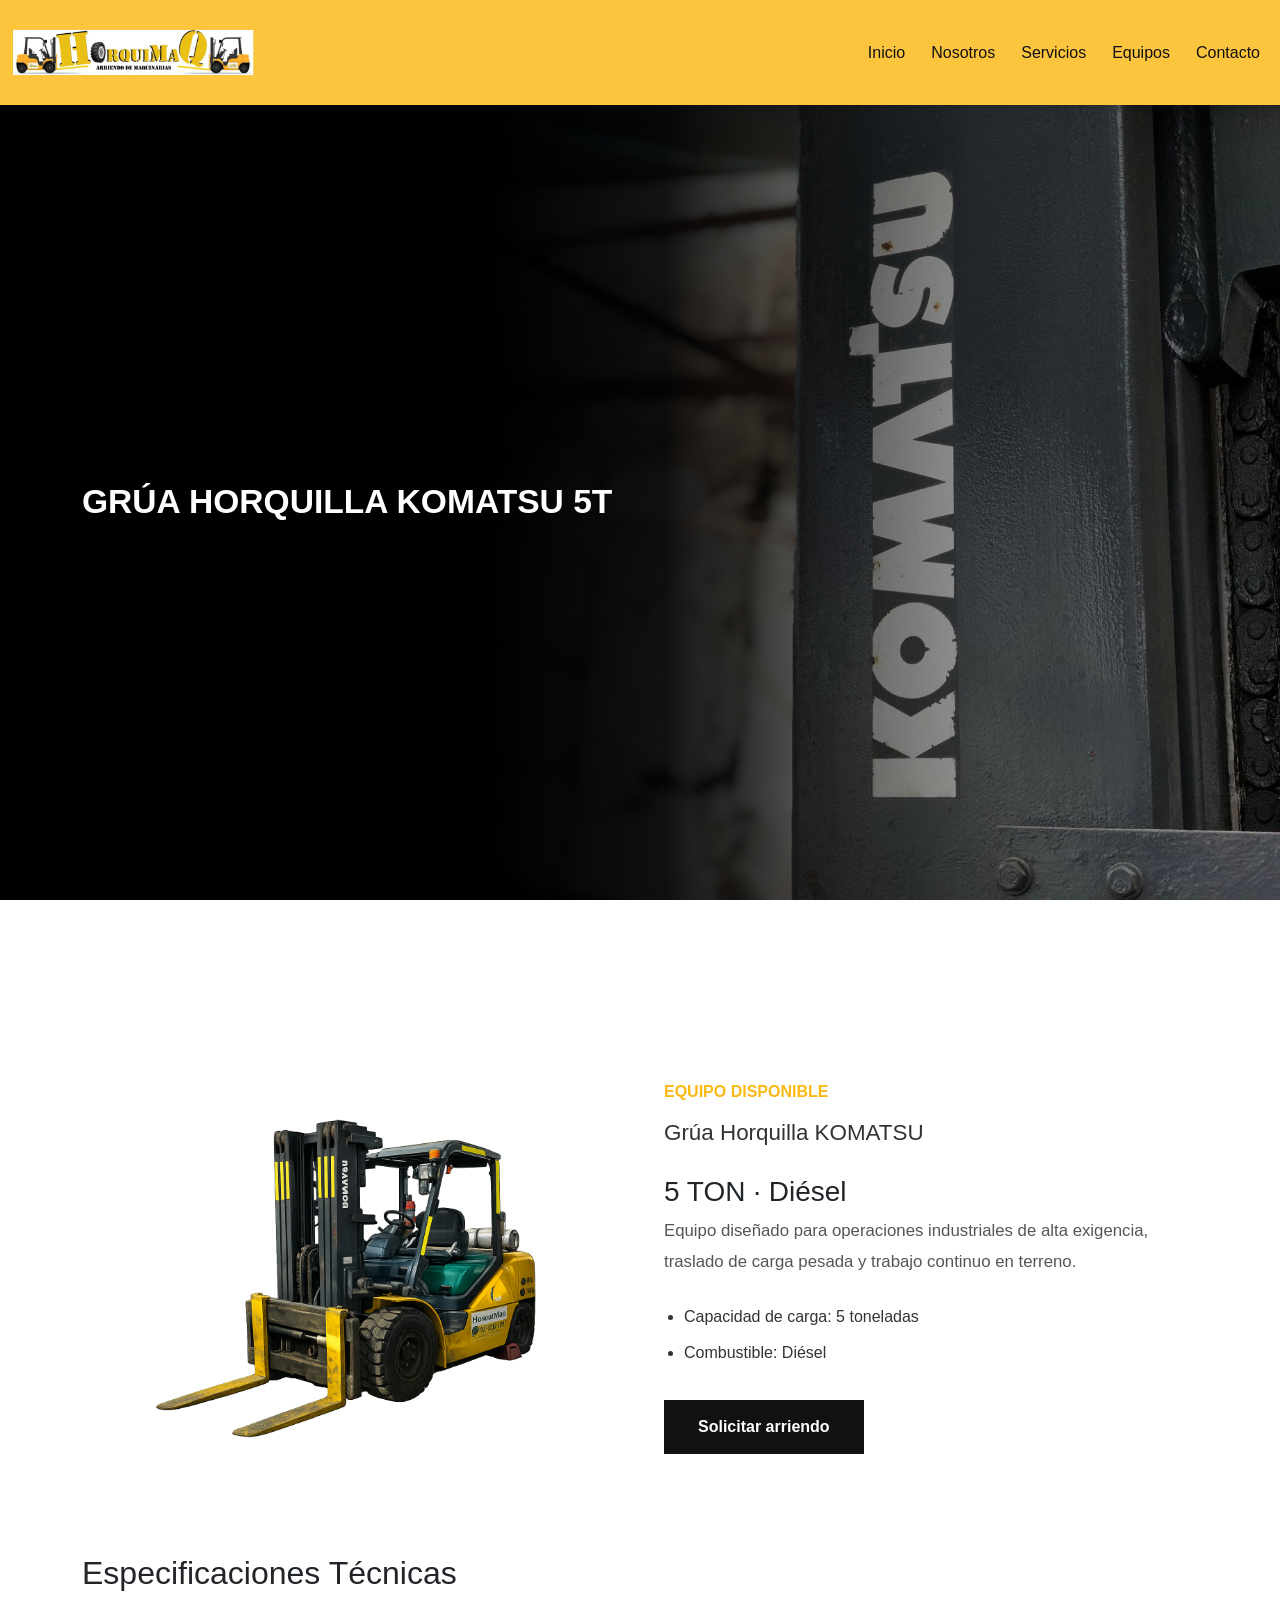
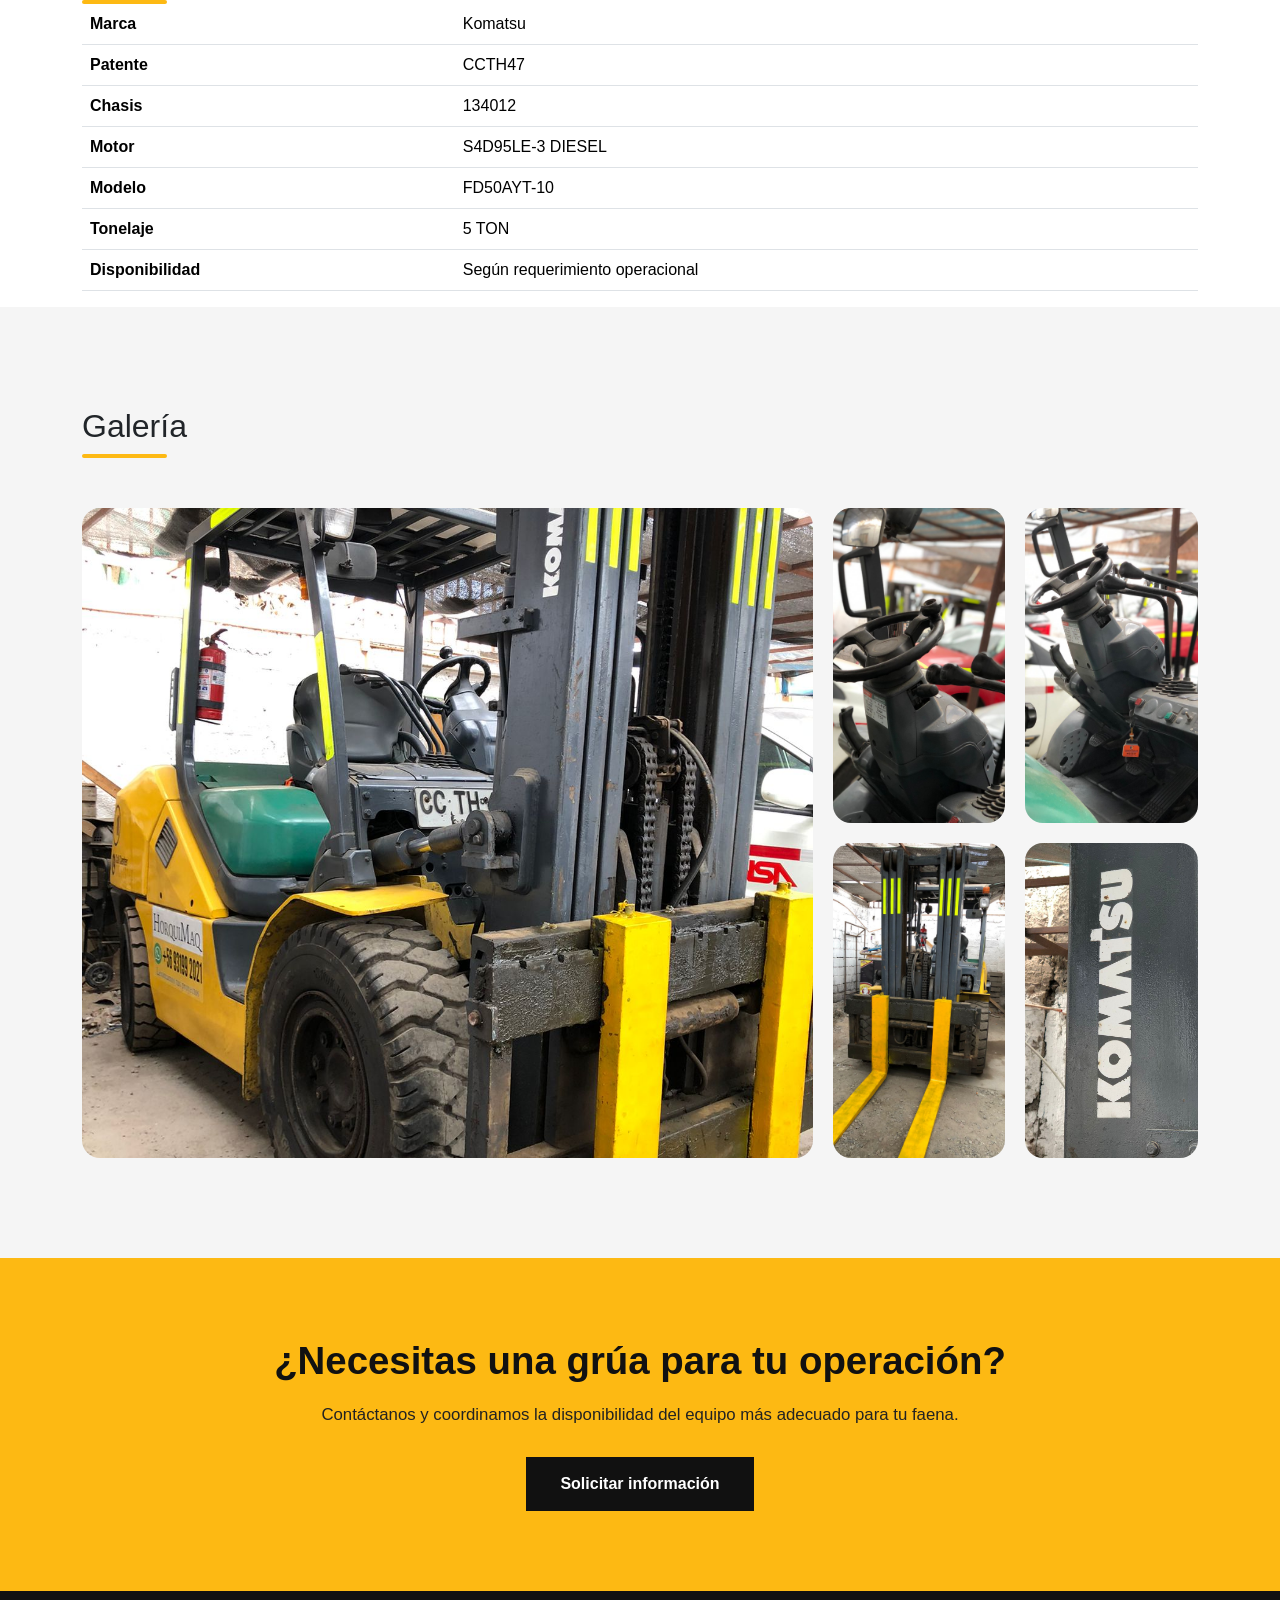
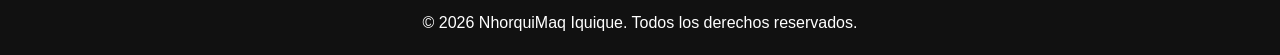
<file: komatsu-5t.html>
<!DOCTYPE html>
<html lang="es">
<head>
  <meta charset="UTF-8">
  <meta name="viewport" content="width=device-width, initial-scale=1.0">
  <title>Grúa Horquilla KOMATSU 5T | NhorquiMaq</title>

  <link href="https://cdn.jsdelivr.net/npm/bootstrap@5.3.3/dist/css/bootstrap.min.css" rel="stylesheet">
  <link rel="stylesheet" href="css/style.css">
</head>

<body>

<!-- NAVBAR -->
<nav class="navbar navbar-expand-lg navbar-dark fixed-top navbar-custom navbar-scrolled">
  <div class="container">

    <a class="navbar-brand" href="index.html">
      <img src="img/HorquiMaq.png" alt="Logo HorquiMaq" class="logo-navbar">
    </a>

    <button class="navbar-toggler" type="button" data-bs-toggle="collapse" data-bs-target="#menu">
      <span class="navbar-toggler-icon"></span>
    </button>

    <div class="collapse navbar-collapse" id="menu">
      <ul class="navbar-nav ms-auto">
        <li class="nav-item"><a class="nav-link" href="index.html">Inicio</a></li>
        <li class="nav-item"><a class="nav-link" href="index.html#nosotros">Nosotros</a></li>
        <li class="nav-item"><a class="nav-link" href="servicios.html">Servicios</a></li>
        <li class="nav-item"><a class="nav-link" href="equipos.html">Equipos</a></li>
        <li class="nav-item"><a class="nav-link" href="index.html#contacto">Contacto</a></li>
      </ul>
    </div>

  </div>
</nav>

<!-- HERO -->
<section class="equipo-hero komatsu-hero">

  <div class="equipo-hero-overlay"></div>

  <div class="container">

    <div class="equipo-hero-content">

      <h1>
        GRÚA HORQUILLA KOMATSU 5T
      </h1>

    </div>

  </div>

</section>

<!-- DETALLE -->
<section class="equipo-detalle-section">

  <div class="container">

    <div class="row align-items-center g-5">

      <div class="col-lg-6">

        <div class="equipo-detalle-image-wrapper">
          <img src="img/maquinarias/komatsu_5T.png"
               alt="Grúa Horquilla KOMATSU 5T"
               class="equipo-detalle-img">
        </div>

      </div>

      <div class="col-lg-6">

        <span class="equipo-detalle-tag">
          Equipo disponible
        </span>

        <h2 class="equipo-detalle-title">
          Grúa Horquilla KOMATSU
        </h2>

        <h3 class="equipo-detalle-subtitle">
          5 TON · Diésel
        </h3>

        <p class="equipo-detalle-text">
          Equipo diseñado para operaciones industriales de alta exigencia,
          traslado de carga pesada y trabajo continuo en terreno.
        </p>

        <ul class="equipo-detalle-list">
          <li>Capacidad de carga: 5 toneladas</li>
          <li>Combustible: Diésel</li>
        </ul>

        <a href="index.html#contacto" class="equipo-detalle-btn">
          Solicitar arriendo
        </a>

      </div>

    </div>

  </div>

</section>

<!-- ESPECIFICACIONES -->
<section class="equipo-specs-section">

  <div class="container">

    <div class="section-title-wrapper">
      <h2 class="section-title">
        Especificaciones Técnicas
      </h2>

      <div class="section-line"></div>
    </div>

    <div class="table-responsive">

      <table class="table equipo-specs-table">

        <tbody>

        <tr>
            <th>Marca</th>
            <td>Komatsu</td>
        </tr>
        
        <tr>
            <th>Patente</th>
            <td>CCTH47</td>
        </tr>
        
        <tr>
            <th>Chasis</th>
            <td>134012</td>
        </tr>
        
        <tr>
            <th>Motor</th>
            <td>S4D95LE-3 DIESEL</td>
        </tr>
        
        <tr>
            <th>Modelo</th>
            <td>FD50AYT-10</td>
        </tr>
        
        <tr>
            <th>Tonelaje</th>
            <td>5 TON</td>
        </tr>
        
        <tr>
            <th>Disponibilidad</th>
            <td>Según requerimiento operacional</td>
        </tr>

        </tbody>

      </table>

    </div>

  </div>

</section>

<!-- GALERÍA -->
<section class="equipo-galeria-section">

  <div class="container">

    <div class="section-title-wrapper">
      <h2 class="section-title">
        Galería
      </h2>

      <div class="section-line"></div>
    </div>

    <div class="equipo-galeria-grid">

      <!-- Imagen grande -->
      <div class="equipo-galeria-main">
        <img src="img/maquinarias/komatsu5T/komatsu-5t.jpg" alt="">
      </div>

      <!-- Grid lateral -->
      <div class="equipo-galeria-side">

        <div class="equipo-galeria-item">
          <img src="img/maquinarias/komatsu5T/komatsu-5t-v2.jpg" alt="">
        </div>

        <div class="equipo-galeria-item">
          <img src="img/maquinarias/komatsu5T/komatsu-5t-v3.jpg" alt="">
        </div>

        <div class="equipo-galeria-item">
          <img src="img/maquinarias/komatsu5T/komatsu-5t-v4.jpg" alt="">
        </div>

        <div class="equipo-galeria-item">
          <img src="img/maquinarias/komatsu5T/komatsu-5t-v5.jpg" alt="">
        </div>

      </div>

    </div>

  </div>

</section>

<!-- CTA -->
<section class="servicio-cta">

  <div class="container">

    <div class="servicio-cta-box">

      <h2>
        ¿Necesitas una grúa para tu operación?
      </h2>

      <p>
        Contáctanos y coordinamos la disponibilidad del equipo
        más adecuado para tu faena.
      </p>

      <a href="index.html#contacto" class="servicio-cta-btn">
        Solicitar información
      </a>

    </div>

  </div>

</section>

<!-- FOOTER -->
<footer class="footer text-center">
  <p class="mb-0">
    © 2026 NhorquiMaq Iquique. Todos los derechos reservados.
  </p>
</footer>

<script src="https://cdn.jsdelivr.net/npm/bootstrap@5.3.3/dist/js/bootstrap.bundle.min.js"></script>
<script src="js/script.js"></script>

</body>
</html>
</file>
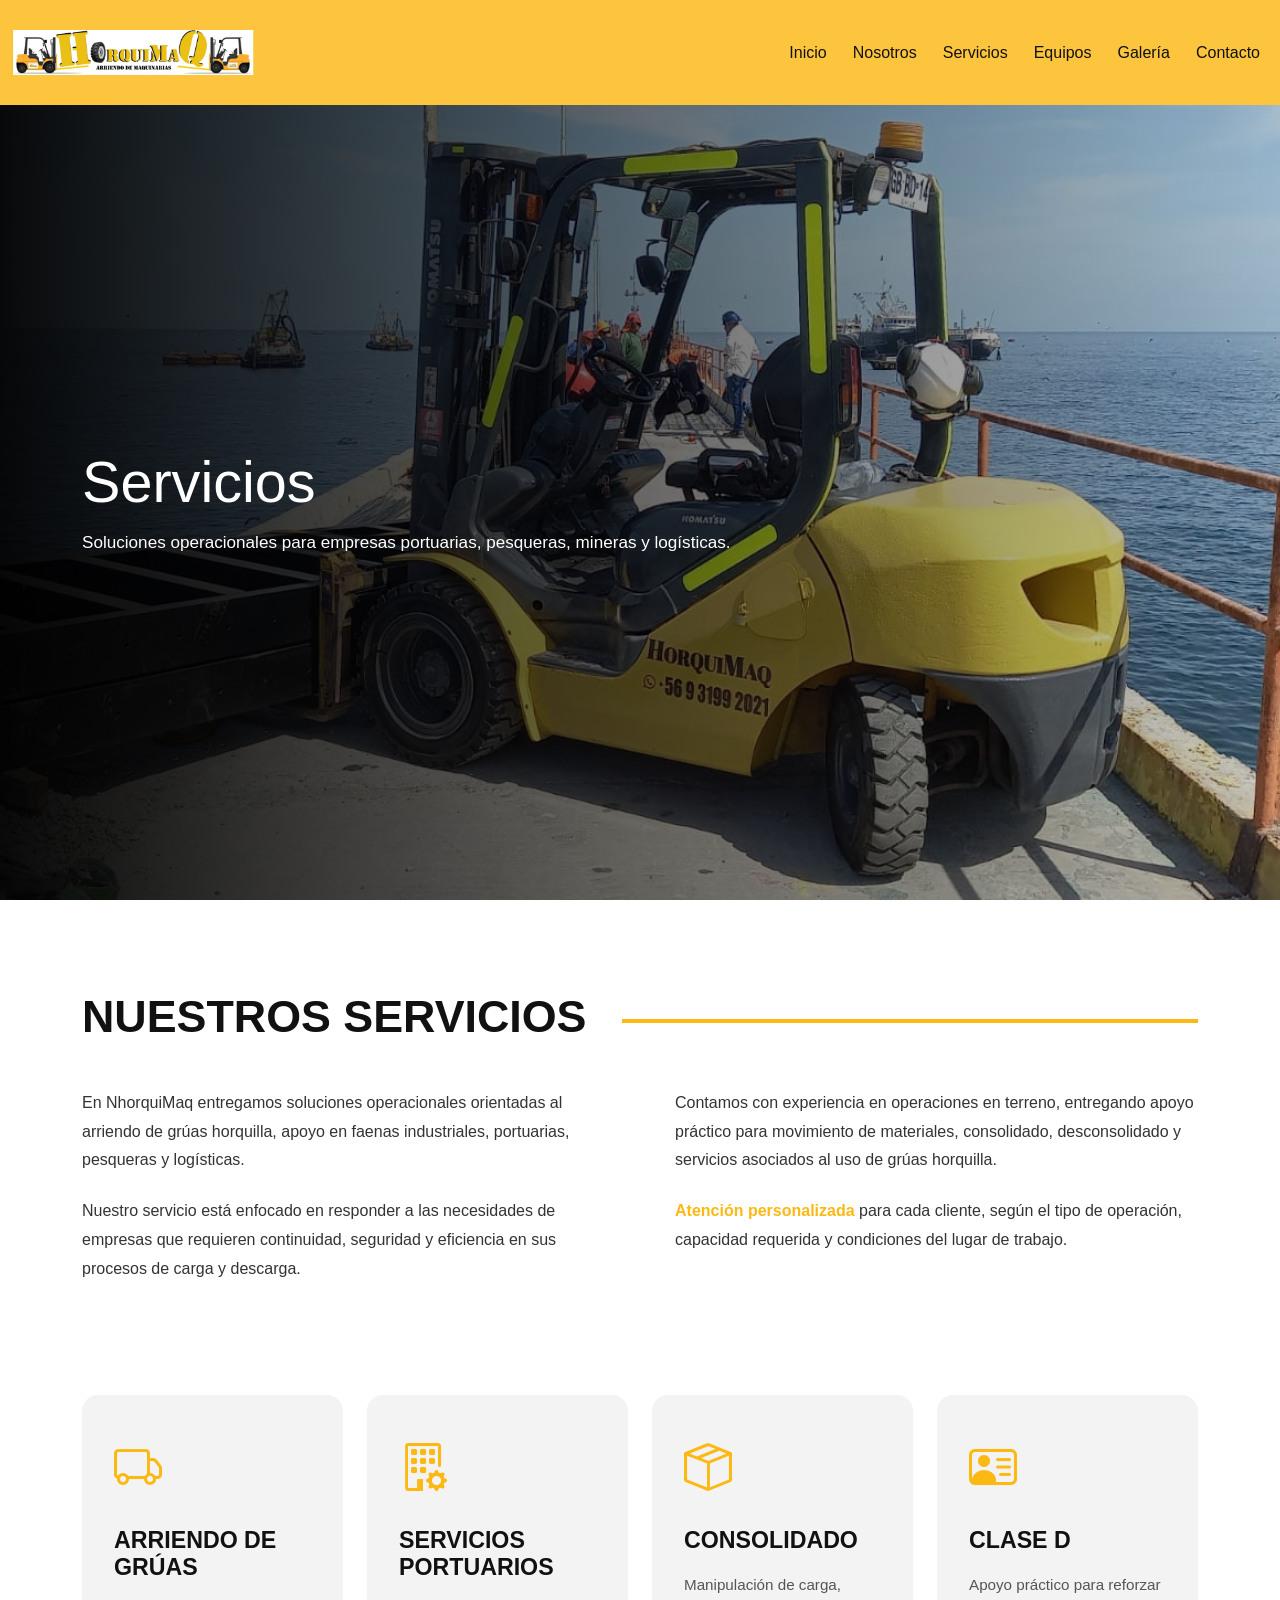
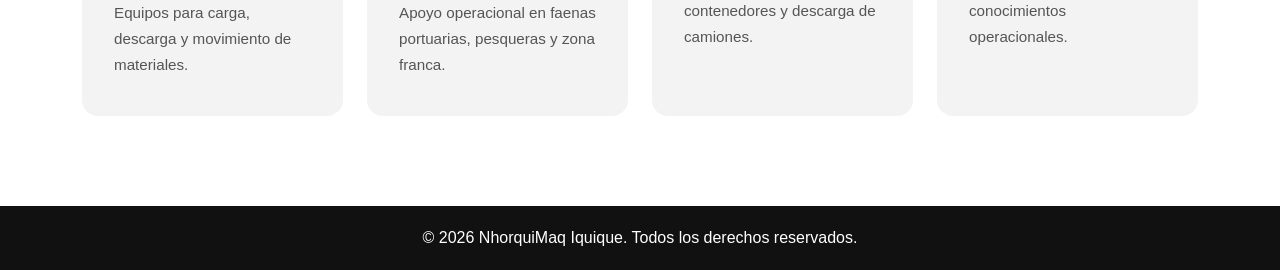
<file: servicios.html>
<!DOCTYPE html>
<html lang="es">
<head>
  <meta charset="UTF-8">
  <meta name="viewport" content="width=device-width, initial-scale=1.0">

  <title>Servicios | NhorquiMaq</title>

  <!-- Bootstrap -->
  <link href="https://cdn.jsdelivr.net/npm/bootstrap@5.3.3/dist/css/bootstrap.min.css" rel="stylesheet">

  <!-- Bootstrap Icons -->
  <link rel="stylesheet" href="https://cdn.jsdelivr.net/npm/bootstrap-icons@1.11.3/font/bootstrap-icons.min.css">

  <!-- CSS -->
  <link rel="stylesheet" href="css/style.css">
</head>

<body>

  <!-- NAVBAR -->
  <nav class="navbar navbar-expand-lg navbar-dark fixed-top navbar-custom navbar-scrolled">
    <div class="container">

      <a class="navbar-brand" href="#">
        <img src="img/HorquiMaq.png" alt="Logo HorquiMaq" class="logo-navbar">
      </a>

      <button class="navbar-toggler" type="button" data-bs-toggle="collapse" data-bs-target="#menu">
        <span class="navbar-toggler-icon"></span>
      </button>

      <div class="collapse navbar-collapse" id="menu">
        <ul class="navbar-nav ms-auto">
          <li class="nav-item">
            <a class="nav-link" href="index.html">Inicio</a>
          </li>

          <li class="nav-item">
            <a class="nav-link" href="index.html">Nosotros</a>
          </li>

          <li class="nav-item">
            <a class="nav-link" href="servicios.html">Servicios</a>
          </li>

          <li class="nav-item">
            <a class="nav-link" href="equipos.html">Equipos</a>
          </li>

          <li class="nav-item">
            <a class="nav-link" href="index.html">Galería</a>
          </li>

          <li class="nav-item">
            <a class="nav-link" href="index.html">Contacto</a>
          </li>
        </ul>
      </div>

    </div>
  </nav>


  <!-- HERO SERVICIOS -->
  <section class="servicios-detalle-hero">

    <div class="servicios-detalle-overlay"></div>

    <div class="container">

      <div class="servicios-detalle-content">
        <h1>Servicios</h1>

        <p>
          Soluciones operacionales para empresas portuarias,
          pesqueras, mineras y logísticas.
        </p>
      </div>

    </div>

  </section>


  <!-- SERVICIOS -->
<section id="servicios-detalle" class="servicios-detalle-section">

  <div class="container">

    <!-- HEADER -->
    <div class="servicios-detalle-header">

      <div class="servicios-title-wrapper">

        <h2 class="servicios-detalle-title">
          Nuestros Servicios
        </h2>

        <div class="servicios-detalle-line"></div>

      </div>

    </div>


    <!-- INFORMACIÓN SUPERIOR -->
    <div class="servicios-intro-grid">

      <div>

        <p>
          En NhorquiMaq entregamos soluciones operacionales orientadas al
          arriendo de grúas horquilla, apoyo en faenas industriales,
          portuarias, pesqueras y logísticas.
        </p>

        <p>
          Nuestro servicio está enfocado en responder a las necesidades
          de empresas que requieren continuidad, seguridad y eficiencia
          en sus procesos de carga y descarga.
        </p>

      </div>

      <div>

        <p>
          Contamos con experiencia en operaciones en terreno,
          entregando apoyo práctico para movimiento de materiales,
          consolidado, desconsolidado y servicios asociados
          al uso de grúas horquilla.
        </p>

        <p>
          <strong>Atención personalizada</strong> para cada cliente,
          según el tipo de operación, capacidad requerida y
          condiciones del lugar de trabajo.
        </p>

      </div>

    </div>


    <!-- CARDS -->
    <div class="row g-4 servicios-card-grid">
    
      <!-- CARD -->
      <div class="col-md-6 col-lg-3">
        <a href="arriendo-gruas.html" class="servicio-box">
          <i class="bi bi-truck"></i>
    
          <h3>Arriendo de Grúas</h3>
    
          <p>
            Equipos para carga, descarga y movimiento de materiales.
          </p>
        </a>
      </div>
    
      <!-- CARD -->
      <div class="col-md-6 col-lg-3">
        <a href="servicios-portuarios.html" class="servicio-box">
          <i class="bi bi-building-gear"></i>
    
          <h3>Servicios Portuarios</h3>
    
          <p>
            Apoyo operacional en faenas portuarias,
            pesqueras y zona franca.
          </p>
        </a>
      </div>
    
      <!-- CARD -->
      <div class="col-md-6 col-lg-3">
        <a href="consolidado.html" class="servicio-box">
          <i class="bi bi-box-seam"></i>
    
          <h3>Consolidado</h3>
    
          <p>
            Manipulación de carga,
            contenedores y descarga de camiones.
          </p>
        </a>
      </div>
    
      <!-- CARD -->
      <div class="col-md-6 col-lg-3">
        <a href="clase-d.html" class="servicio-box">
          <i class="bi bi-person-vcard"></i>
    
          <h3>Clase D</h3>
    
          <p>
            Apoyo práctico para reforzar
            conocimientos operacionales.
          </p>
        </a>
      </div>
    
    </div>
    
    </section>


  <!-- FOOTER -->
  <footer class="footer text-center">
    <p class="mb-0">
      © 2026 NhorquiMaq Iquique. Todos los derechos reservados.
    </p>
  </footer>


  <!-- Bootstrap -->
  <script src="https://cdn.jsdelivr.net/npm/bootstrap@5.3.3/dist/js/bootstrap.bundle.min.js"></script>

  <!-- JS -->
  <script src="js/script.js"></script>

</body>
</html>
</file>
<file: css/style.css>
/* =========================
   BASE GENERAL
========================= */

html,
body {
  margin: 0;
  padding: 0;
  width: 100%;
  overflow-x: hidden;
}

body {
  font-family: "Segoe UI", Roboto, Helvetica, Arial, sans-serif;
  padding-top: 0;
}

/* =========================
   HERO VIDEO
========================= */

.hero-video {
  position: relative;
  width: 100vw;
  height: 100vh;
  overflow: hidden;
  background: #000;
}

.background-video {
  position: absolute;
  inset: 0;

  width: 100%;
  height: 100%;

  object-fit: cover;
  object-position: center center;

  display: block;
}

.video-overlay {
  position: absolute;
  inset: 0;
  background: rgba(0, 0, 0, 0.55);
  z-index: 1;
}

/* Anclajes para navbar fija */
#nosotros {
  scroll-margin-top: 103px;
}

#servicios {
  scroll-margin-top: 105px;
}

#clientes {
  scroll-margin-top: 105px;
}

#contacto {
  scroll-margin-top: 103px;
}


/* =========================
   NAVBAR
========================= */

.navbar .container {
  max-width: 1320px;
}

.navbar-custom {
  background: transparent;
  transition: 0.3s;
  padding: 25px 0;
}

.navbar-scrolled {
  background: rgba(253, 185, 19, 0.82);
  backdrop-filter: blur(6px);
}

.navbar-nav {
  align-items: center;
}

.logo-navbar {
  height: 45px;
  width: auto;
}

/* Links navbar */
.navbar .nav-link {
  position: relative;
  color: #ffffff !important;
  font-size: 1rem;
  font-weight: 400;
  margin-left: 10px;
  transition: 0.3s;
}

.navbar-scrolled .nav-link {
  color: #111111 !important;
  font-weight: 400;
}

/* Línea inferior animada */
.navbar .nav-link::after {
  content: "";
  position: absolute;
  left: 0;
  bottom: -4px;
  width: 0%;
  height: 2px;
  background: #FDB913;
  transition: width 0.3s ease;
}

/* Hover navbar transparente */
.navbar .nav-link:hover {
  color: #FDB913 !important;
}

.navbar .nav-link:hover::after {
  width: 100%;
}

/* Hover navbar con scroll */
.navbar-scrolled .nav-link:hover {
  color: #ffffff !important;
}

.navbar-scrolled .nav-link::after {
  background: #ffffff;
}


/* =========================
   HERO PRINCIPAL
========================= */

.hero {
  min-height: 100vh;
  background: linear-gradient(rgba(0, 0, 0, 0.65), rgba(0, 0, 0, 0.65)),
              url("../img/grua-fondo.jpg");
  background-size: cover;
  background-position: center;
  display: flex;
  align-items: center;
}

.hero-video {
  position: relative;
  width: 100%;
  height: 100vh;
  overflow: hidden;
}

.background-video {
  position: absolute;
  top: 50%;
  left: 50%;
  width: 100%;
  height: 100%;
  object-fit: cover;
  transform: translate(-50%, -50%);
}

.video-overlay {
  position: absolute;
  width: 100%;
  height: 100%;
  background: rgba(0, 0, 0, 0.55);
  z-index: 1;
}

.hero-content {
  position: relative;
  z-index: 2;
  height: 100%;
  display: flex;
  flex-direction: column;
  justify-content: flex-start;
  align-items: flex-start;
  padding-top: 360px;
}

.hero-content-left {
  text-align: left;
  padding-left: 200px;
  width: 100%;
  max-width: 1200px;
}

.hero-title {
  font-size: 4.15rem;
  line-height: 1.1;
  font-weight: 400;
  margin-bottom: 2px;
}

.hero-subtitle {
  font-size: 1.2rem;
  font-weight: 200;
  max-width: 700px;
  margin-top: 0;
}

.hero-btn {
  background: #FDB913;
  border: none;
  color: black;
  font-weight: 600;
}

.hero-btn:hover {
  background: #E0A800;
}

.video-control {
  position: absolute;
  right: 60px;
  bottom: 60px;
  z-index: 3;
  width: 65px;
  height: 65px;
  border: none;
  background: rgba(0, 0, 0, 0.65);
  color: white;
  font-size: 26px;
  cursor: pointer;
  transition: 0.3s;
}

.video-control:hover {
  background: rgba(0, 0, 0, 0.9);
}


/* =========================
   TRANSICIÓN HERO
========================= */

.hero-transition {
  background: #111111;
  padding: 32px 0;
  border-top: 4px solid #FDB913;
}

.hero-transition p {
  color: #ffffff;
  text-align: center;
  font-size: 1.15rem;
  font-weight: 300;
  letter-spacing: 1px;
  margin: 0;
}


/* =========================
   NOSOTROS
========================= */

.about-section {
  padding-top: 0;
  padding-bottom: 0;
  background: #f7f7f7;
}

.about-image {
  width: 100%;
  height: 620px;
  object-fit: cover;
  display: block;
}

.about-content {
  padding-left: 90px;
  padding-right: 120px;
}

.about-title {
  font-size: 3rem;
  font-weight: 600;
  margin-bottom: 25px;
  color: #222222;
  padding-top: 3px;
}

.about-line {
  width: 70px;
  height: 5px;
  background: #FDB913;
  margin-bottom: 45px;
}

.about-content p {
  font-size: 1.05rem;
  line-height: 1.8;
  color: #444444;
}

.about-extra {
  margin-top: 35px;
}

.about-extra h5 {
  font-weight: 650;
  margin-bottom: 12px;
}


/* =========================
   BANNER EXPERIENCIA
========================= */

.experience-banner {
  margin-top: 0;
}

.experience-box {
  background: #FDB913;
  width: 100%;
  padding: 20px 40px;
  text-align: center;
}

.experience-box h2 {
  font-size: 3rem;
  font-weight: 700;
  color: #111111;
  margin-bottom: 15px;
}

.experience-box p {
  font-size: 1rem;
  font-weight: 700;
  letter-spacing: 4px;
  color: #111111;
  margin: 0;
}


/* =========================
   SERVICIOS
========================= */

.services-hero-section {
  position: relative;
  min-height: calc(100vh - 95px);
  padding: 45px 0 60px;
  background-image: url("../img/servicios-fondo.jpg");
  background-size: cover;
  background-position: center;
  overflow: hidden;
}

.services-dark-overlay {
  position: absolute;
  inset: 0;
  background: rgba(0, 0, 0, 0.68);
  z-index: 1;
}

.services-hero-content {
  position: relative;
  z-index: 2;
}

.services-hero-title {
  font-size: 2.8rem;
  font-weight: 600;
  color: #ffffff;
  margin-bottom: 20px;
}

.services-hero-line {
  width: 70px;
  height: 5px;
  background: #FDB913;
  margin-bottom: 35px;
}

.services-list-item {
  display: flex;
  align-items: flex-start;
  gap: 28px;
  margin-bottom: 24px;
}

.services-list-icon {
  width: 53px;
  height: 53px;
  flex-shrink: 0;
}

.services-list-icon img {
  width: 100%;
  height: 100%;
  object-fit: contain;
  filter: brightness(0) invert(1);
  opacity: 0.9;
}

.services-list-item h4 {
  font-size: 1.35rem;
  font-weight: 600;
  color: #ffffff;
  margin-bottom: 8px;
}

.services-list-item p {
  font-size: 0.98rem;
  line-height: 1.7;
  color: rgba(255, 255, 255, 0.88);
  max-width: 520px;
}

/* Recuadro derecho */
.services-info-box {
  background: rgba(255, 255, 255, 0.94);
  padding: 42px;
  max-width: 560px;
  margin-left: auto;
}

.services-info-box span {
  display: block;
  color: #FDB913;
  font-size: 1rem;
  font-weight: 700;
  text-transform: uppercase;
  margin-bottom: 18px;
}

.services-info-box h3 {
  font-size: 2rem;
  font-weight: 600;
  line-height: 1.25;
  color: #222222;
  margin-bottom: 25px;
}

.services-info-box p {
  font-size: 1.05rem;
  line-height: 1.8;
  color: #444444;
  margin-bottom: 35px;
}

.services-info-btn {
  background: #111111;
  color: #ffffff;
  padding: 14px 30px;
  border-radius: 0;
  font-weight: 600;
}

.services-info-btn:hover {
  background: #FDB913;
  color: #111111;
}

/* =========================
   SERVICIOS DETALLES
========================= */

.servicios-detalle-page {
  padding-top: 0;
}

.servicios-detalle-hero {
  position: relative;
  min-height: calc(100vh - 105px);
  margin-top: 105px;
  background-image: url("../img/servicios/servicios-fondo.jpg");
  background-size: cover;
  background-repeat: no-repeat;
  background-position: center center;
  display: flex;
  align-items: center;
}

.servicios-detalle-overlay {
  position: absolute;
  inset: 0;
  background: linear-gradient(
    90deg,
    rgba(0, 0, 0, 0.96) 0%,
    rgba(0, 0, 0, 0.60) 45%,
    rgba(0, 0, 0, 0.18) 100%
  );
}

.servicios-detalle-content {
  position: relative;
  z-index: 2;
  max-width: 650px;
  color: #ffffff;
}

.servicios-detalle-content h1 {
  font-size: 3.6rem;
  font-weight: 500;
  margin-bottom: 10px;
}

.servicios-detalle-content p {
  font-size: 1.07rem;
  line-height: 1.7;
  margin-bottom: 0;
}

.servicios-detalle-section {
  padding: 90px 0;
  background: #ffffff;
}

.servicios-detalle-header {
  margin-bottom: 45px;
}

.servicios-title-wrapper {
  display: flex;
  align-items: center;
  gap: 35px;
  margin-bottom: 24px;
}

.servicios-detalle-title {
  font-size: 2.8rem;
  font-weight: 700;
  color: #111111;
  margin: 0;
  text-transform: uppercase;
  white-space: nowrap;
}

.servicios-detalle-line {
  flex: 1;
  height: 4px;
  background: #FDB913;
  margin-top: 8px;
}

.servicios-intro-grid {
  display: grid;
  grid-template-columns: 1fr 1fr;
  gap: 70px;
  margin-bottom: 65px;
}

.servicios-intro-grid p {
  font-size: 1rem;
  line-height: 1.8;
  color: #333333;
  margin-bottom: 22px;
}

.servicios-intro-grid strong {
  color: #FDB913;
  font-weight: 700;
}

.servicios-card-grid {
  margin-top: 20px;
}

.servicio-box {
  display: block;
  height: 100%;
  padding: 38px 32px;
  background: #f3f3f3;
  border-radius: 16px;
  text-decoration: none;
  color: #111111;
  transition: 0.35s ease;
}

.servicio-box:hover {
  transform: translateY(-8px);
  background: #ffffff;
  box-shadow: 0 18px 45px rgba(0, 0, 0, 0.14);
}

.servicio-box i {
  display: block;
  font-size: 3rem;
  color: #FDB913;
  margin-bottom: 22px;
}

.servicio-box h3 {
  font-size: 1.45rem;
  font-weight: 800;
  text-transform: uppercase;
  margin-bottom: 18px;
}

.servicio-box p {
  font-size: 0.95rem;
  line-height: 1.7;
  color: #555555;
  margin: 0;
}

@media (max-width: 768px) {
  .servicios-detalle-content h1 {
    font-size: 2.5rem;
  }

  .servicios-title-wrapper {
    gap: 20px;
  }

  .servicios-detalle-title {
    font-size: 2rem;
    white-space: normal;
  }

  .servicios-intro-grid {
    grid-template-columns: 1fr;
    gap: 20px;
  }
}

/* =========================
   CLIENTES
========================= */

#clientes {
  padding-top: 90px;
  padding-bottom: 90px;
  background: #ffffff;
}

#clientes .row {
  margin-top: 55px;
  margin-bottom: 35px;
}

.client-logo-card {
  background: #ffffff;
  padding: 25px;
  border-radius: 12px;
  box-shadow: 0 4px 14px rgba(0, 0, 0, 0.08);
  height: 160px;
  display: flex;
  align-items: center;
  justify-content: center;
}

.client-logo-placeholder {
  width: 100%;
  height: 70px;
  background: #e9ecef;
  border-radius: 8px;
  display: flex;
  align-items: center;
  justify-content: center;
  color: #111;
  font-weight: bold;
  filter: grayscale(100%);
}

.client-logo-img {
  max-width: 100%;
  max-height: 130px;
  object-fit: contain;
  filter: grayscale(100%);
  transition: 0.3s ease;
}

.client-logo-img:hover {
  filter: grayscale(0%);
  transform: scale(1.05);
}

.section-line {
  width: 85px;
  height: 4px;
  background: #FDB913;
  border-radius: 10px;
}


/* =========================
   CONTACTO
========================= */

.contact-section {
  background: #f5f5f5;
}

.contact-info-side {
  position: relative;
  min-height: 100%;
  background-image: url("../img/contacto-bg.jpg");
  background-size: cover;
  background-position: center;
  display: flex;
  align-items: center;
}

.contact-overlay {
  position: absolute;
  inset: 0;
  background: rgba(0, 0, 0, 0.72);
}

.contact-info-content {
  position: relative;
  z-index: 2;
  padding: 80px;
  color: white;
}

.contact-info-content h2 {
  font-size: 3rem;
  font-weight: 700;
  margin-bottom: 20px;
}

.contact-line {
  width: 70px;
  height: 5px;
  background: #FDB913;
  margin-bottom: 50px;
}

.contact-item {
  margin-bottom: 40px;
}

.contact-item h5 {
  font-size: 1.25rem;
  font-weight: 700;
  margin-bottom: 10px;
}

.contact-item p {
  font-size: 1.05rem;
  color: rgba(255, 255, 255, 0.85);
}

.contact-whatsapp-btn {
  display: inline-block;
  margin-top: 10px;
  background: #25D366;
  color: white;
  text-decoration: none;
  padding: 14px 26px;
  border-radius: 4px;
  font-weight: 600;
  transition: 0.3s ease;
}

.contact-whatsapp-btn:hover {
  background: #1ebe5d;
  color: white;
}

.contact-form-wrapper {
  padding: 18px 90px;
  background: #ffffff;
  min-height: 300px;
  display: flex;
  flex-direction: column;
  justify-content: center;
}

.contact-form-title {
  font-size: 2.5rem;
  font-weight: 300;
  margin-bottom: 30px;
  color: #222;
}

.contact-input {
  border-radius: 0;
  padding: 18px;
  border: 1px solid #dcdcdc;
  box-shadow: none;
}

.contact-input:focus {
  border-color: #FDB913;
  box-shadow: none;
}

.contact-form-wrapper label {
  font-size: 0.9rem;
  font-weight: 600;
  margin-bottom: 10px;
  color: #444;
}

.contact-btn {
  background: #FDB913;
  color: #000000;
  padding: 15px 35px;
  border-radius: 0;
  font-weight: 600;
  border: none;
}

.contact-btn:hover {
  background: #FDB913;
  color: #111111;
}


/* =========================
   EQUIPOS - HERO
========================= */

.equipos-hero {
  position: relative;
  min-height: calc(100vh - 105px);
  margin-top: 105px;
  background-image: url("../img/equipos-fondo2.jpg");
  background-size: cover;
  background-repeat: no-repeat;
  background-position: center center;
  display: flex;
  align-items: center;
}

.equipos-hero-overlay {
  position: absolute;
  inset: 0;
  background: linear-gradient(
    90deg,
    rgba(0, 0, 0, 0.98) 0%,
    rgba(0, 0, 0, 0.62) 50%,
    rgba(0, 0, 0, 0.15) 100%
  );
}

.equipos-hero-content {
  position: relative;
  z-index: 2;
  max-width: 650px;
  color: #ffffff;
}

.equipos-hero-content h1 {
  font-size: 3.6rem;
  font-weight: 500;
  margin-bottom: 10px;
}

.equipos-hero-content p {
  font-size: 1.07rem;
  line-height: 1.7;
  margin-bottom: 0;
}


/* =========================
   EQUIPOS - LISTA
========================= */

.equipos-page {
  padding-top: 170px;
}

.equipos-section {
  padding: 90px 0;
  background: #ffffff;
}

/* Encabezado */
.equipos-header {
  margin-bottom: 70px;
}

.equipos-title-wrapper {
  display: flex;
  align-items: center;
  gap: 35px;
  margin-bottom: 24px;
}

.equipos-title {
  font-size: 2.8rem;
  font-weight: 700;
  color: #111111;
  margin: 0;
  text-transform: uppercase;
  white-space: nowrap;
}

.equipos-line {
  flex: 1;
  height: 4px;
  background: #FDB913;
  margin-top: 8px;
}

.equipos-description {
  max-width: 760px;
  font-size: 1rem;
  color: #555555;
  line-height: 1.8;
  margin: 0;
  text-align: left;
}

/* Grid */
#equipos .row {
  align-items: stretch;
}

#equipos .col-md-4 {
  display: flex;
}

/* Card */
.equipment-card {
  width: 100%;
  background: #ffffff;
  height: 100%;
  text-align: center;
  transition: 0.35s ease;

  display: flex;
  flex-direction: column;
  justify-content: flex-start;
}

.equipment-card:hover {
  transform: translateY(-6px);
}

.equipment-link {
  display: block;
  width: 100%;
  text-decoration: none;
  color: inherit;
}

/* Imagen */
.equipment-image {
  width: 100%;
  height: 250px;
  flex-shrink: 0;

  background: #ffffff;
  display: flex;
  align-items: center;
  justify-content: center;

  padding: 15px;
  margin-bottom: 25px;
}

.equipment-image img {
  width: 100%;
  height: 100%;
  object-fit: contain;
  transition: 0.35s ease;
}

.equipment-card:hover .equipment-image img {
  transform: scale(1.04);
}

/* Contenido */
.equipment-content {
  min-height: 170px;
  background: #ffffff;
  padding: 0 20px;
  text-align: center;
}

.equipment-content h5 {
  font-size: 1.45rem;
  font-weight: 700;
  color: #111111;
  margin-bottom: 12px;
  text-transform: uppercase;
}

.equipment-spec {
  display: block;
  font-size: 1rem;
  color: #222222;
  letter-spacing: 1px;
  margin-bottom: 10px;
}

.equipment-line {
  width: 100%;
  max-width: 260px;
  height: 4px;
  background: #FDB913;
  margin: 0 auto 14px;
}

.equipment-content p {
  color: #333333;
  line-height: 1.6;
  margin-bottom: 0;
}

.equipment-img-small {
  width: 165% !important;
  height: 165% !important;
  object-fit: contain;
}

.equipo-detalle-section {
  padding: 180px 0 100px;
  background: #ffffff;
}

.equipo-detalle-img {
  width: 100%;
  max-height: 520px;
  object-fit: contain;
}

.equipo-detalle-tag {
  display: inline-block;
  color: #FDB913;
  font-weight: 800;
  text-transform: uppercase;
  margin-bottom: 16px;
}

.equipo-detalle-section h1 {
  font-size: 3rem;
  font-weight: 800;
  color: #111111;
  margin-bottom: 10px;
}

.equipo-detalle-section h2 {
  font-size: 1.4rem;
  color: #333333;
  margin-bottom: 28px;
}

.equipo-detalle-section p {
  font-size: 1.05rem;
  line-height: 1.8;
  color: #555555;
  margin-bottom: 28px;
}

.equipo-detalle-list {
  padding-left: 20px;
  margin-bottom: 35px;
}

.equipo-detalle-list li {
  margin-bottom: 12px;
  color: #333333;
}

.equipo-detalle-btn {
  display: inline-block;
  background: #111111;
  color: #ffffff;
  padding: 15px 34px;
  text-decoration: none;
  font-weight: 700;
}

.equipo-detalle-btn:hover {
  background: #FDB913;
  color: #111111;
}

.equipment-link {
  display: flex;
  width: 100%;
  height: 100%;
  text-decoration: none;
  color: inherit;
}

.equipment-link:hover {
  color: inherit;
}

/* =========================
   MAQUINARIA - HERO
========================= */

.equipo-hero {
  position: relative;
  min-height: calc(100vh - 105px);
  margin-top: 105px;

  background-image:
    linear-gradient(
      90deg,
      #050505 0%,
      #050505 35%,
      rgba(5, 5, 5, 0.95) 48%,
      rgba(5, 5, 5, 0.35) 65%,
      rgba(5, 5, 5, 0.05) 100%
    ),
    url("../img/maquinarias/heli-fondo.jpg");

  background-size: cover, auto 100%;
  background-repeat: no-repeat, no-repeat;
  background-position: center, right center;

  display: flex;
  align-items: center;
}

.equipo-hero-overlay {
  position: absolute;
  inset: 0;
  background: transparent;
}

.equipo-hero-content {
  position: relative;
  z-index: 2;
  max-width: 650px;
  color: #ffffff;
}


.equipo-hero-content h1 {
  font-size: 2.1rem;
  font-weight: 700;
  margin-bottom: 10px;
  margin: 0;
}


.equipo-hero-content p {
  font-size: 1.07rem;
  line-height: 1.7;
  margin-bottom: 0;
}

/*  RESPONSIVE  */

@media (max-width: 991px) {

  .equipo-hero {
    min-height: 70vh;
  }

  .equipo-hero-content h1 {
    font-size: 2.8rem;
  }

}

@media (max-width: 768px) {

  .equipo-hero {
    min-height: 60vh;
    margin-top: 90px;
  }

  .equipo-hero-content {
    max-width: 100%;
  }

  .equipo-hero-content h1 {
    font-size: 2.2rem;
  }

  .equipo-hero-content p {
    font-size: 1rem;
  }

}

/* =========================
   GALERÍA MAQUINARIA
========================= */

.equipo-galeria-section {
  padding: 100px 0;
  background: #f5f5f5;
}

.equipo-galeria-grid {
  display: grid;
  grid-template-columns: 2fr 1fr;
  gap: 20px;
  margin-top: 50px;
}

.equipo-galeria-main {
  height: 650px;
  overflow: hidden;
  border-radius: 18px;
}

.equipo-galeria-main img {
  width: 100%;
  height: 100%;
  object-fit: cover;

  transition: transform 0.5s ease;
}

.equipo-galeria-main:hover img {
  transform: scale(1.03);
}

.equipo-galeria-side {
  display: grid;
  grid-template-columns: 1fr 1fr;
  gap: 20px;
}

.equipo-galeria-item {
  height: 315px;
  overflow: hidden;
  border-radius: 18px;
}

.equipo-galeria-item img {
  width: 100%;
  height: 100%;
  object-fit: cover;

  transition: transform 0.5s ease;
}

.equipo-galeria-item:hover img {
  transform: scale(1.05);
}

/* =========================
   RESPONSIVE
========================= */

@media (max-width: 991px) {

  .equipo-galeria-grid {
    grid-template-columns: 1fr;
  }

  .equipo-galeria-main {
    height: 500px;
  }

}

@media (max-width: 768px) {

  .equipo-galeria-side {
    grid-template-columns: 1fr;
  }

  .equipo-galeria-item {
    height: 250px;
  }

  .equipo-galeria-main {
    height: 350px;
  }

}

/* =========================
   SERVICIO INDIVIDUAL
========================= */

.servicio-individual-hero {
  position: relative;
  min-height: calc(100vh - 105px);
  margin-top: 105px;
  background-size: cover;
  background-repeat: no-repeat;
  background-position: center center;
  display: flex;
  align-items: center;
}

.arriendo-gruas-hero {
  background-image: url("../img/servicios/servicio-individual-fondo.jpg");
}

.servicio-individual-overlay {
  position: absolute;
  inset: 0;
  background: linear-gradient(
    90deg,
    rgba(0, 0, 0, 0.96) 0%,
    rgba(0, 0, 0, 0.62) 50%,
    rgba(0, 0, 0, 0.18) 100%
  );
}

.servicio-individual-content {
  position: relative;
  z-index: 2;
  max-width: 650px;
  color: #ffffff;
}

.servicio-individual-content h1 {
  font-size: 2.1rem;
  font-weight: 700;
  margin-bottom: 10px;
  margin: 0;
}



/* CONTENIDO */
.servicio-individual-section {
  padding: 90px 0;
  background: #ffffff;
}

.servicio-individual-header {
  margin-bottom: 60px;
}

.servicio-individual-title-wrapper {
  display: flex;
  align-items: center;
  gap: 35px;
  margin-bottom: 28px;
}

.servicio-individual-title-wrapper h2 {
  font-size: 2.8rem;
  font-weight: 700;
  color: #111111;
  margin: 0;
  text-transform: uppercase;
  white-space: nowrap;
}

.servicio-individual-line {
  flex: 1;
  height: 4px;
  background: #FDB913;
  margin-top: 8px;
}

.servicio-individual-header p {
  max-width: 950px;
  font-size: 1.05rem;
  color: #333333;
  line-height: 1.8;
  margin: 0;
}

/* CARDS */
.servicio-individual-cards {
  align-items: stretch;
}

.servicio-individual-card {
  height: 100%;
  background: #f3f3f3;
  border-radius: 18px;
  overflow: hidden;
  padding: 34px 30px 0;
}

.servicio-individual-icon {
  font-size: 3rem;
  color: #FDB913;
  margin-bottom: 22px;
}

.servicio-individual-card h3 {
  font-size: 1.55rem;
  font-weight: 800;
  color: #111111;
  text-transform: uppercase;
  margin-bottom: 18px;
}

.servicio-individual-card p {
  font-size: 0.96rem;
  line-height: 1.8;
  color: #555555;
  margin-bottom: 28px;
}

.servicio-individual-img {
  height: 240px;

  margin-left: -30px;
  margin-right: -30px;
  margin-bottom: 0;
  margin-top: 30px;

  overflow: hidden;
}

.servicio-individual-img img {
  width: 100%;
  height: 100%;
  object-fit: cover;
  display: block;
}

/* GALERÍA */
.servicio-galeria-section {
  padding: 40px 0 95px;
  background: #ffffff;
}

.servicio-galeria-img {
  height: 260px;
  border-radius: 14px;
  overflow: hidden;
  box-shadow: 0 12px 34px rgba(0, 0, 0, 0.08);
}

.servicio-galeria-img.grande {
  height: 540px;
}

.servicio-galeria-img img {
  width: 100%;
  height: 100%;
  object-fit: cover;
  transition: 0.35s ease;
}

.servicio-galeria-img:hover img {
  transform: scale(1.04);
}

/* CTA */
.servicio-cta {
  padding: 80px 0;
  background: #FDB913;
}

.servicio-cta-box {
  text-align: center;
  max-width: 850px;
  margin: 0 auto;
}

.servicio-cta-box h2 {
  font-size: 2.4rem;
  font-weight: 800;
  color: #111111;
  margin-bottom: 18px;
}

.servicio-cta-box p {
  font-size: 1.05rem;
  color: #222222;
  margin-bottom: 30px;
}

.servicio-cta-btn {
  display: inline-block;
  background: #111111;
  color: #ffffff;
  padding: 15px 34px;
  text-decoration: none;
  font-weight: 700;
  transition: 0.3s ease;
}

.servicio-cta-btn:hover {
  background: #ffffff;
  color: #111111;
}

/* RESPONSIVE */
@media (max-width: 768px) {
  .servicio-individual-content h1 {
    font-size: 2.5rem;
  }

  .servicio-individual-title-wrapper {
    gap: 20px;
  }

  .servicio-individual-title-wrapper h2 {
    font-size: 2rem;
    white-space: normal;
  }

  .servicio-galeria-img,
  .servicio-galeria-img.grande {
    height: 280px;
  }
}

/* =========================
   CLASE D
========================= */
.clase-d-hero {
  background-image: url("../img/servicios/apoyo-terreno-fondo.jpg");
}

.servicio-galeria-video {
  height: 260px;
  border-radius: 14px;
  overflow: hidden;
  box-shadow: 0 12px 34px rgba(0, 0, 0, 0.08);
}

.servicio-galeria-video.grande {
  height: 540px;
}

.servicio-galeria-video video {
  width: 100%;
  height: 100%;
  object-fit: cover;
  display: block;
}

/* HERO KOMATSU 5T */

.komatsu-hero {

  background-image:

    linear-gradient(
      90deg,
      rgba(0,0,0,1) 0%,
      rgba(0,0,0,1) 38%,
      rgba(0,0,0,0.92) 52%,
      rgba(0,0,0,0.82) 55%,
      rgba(0,0,0,0.52) 68%,
      rgba(0,0,0,0.22) 82%,
      rgba(0,0,0,0) 100%
    ),

    url("../img/maquinarias/komatsu5T/komatsu-5t-fondo.jpeg");

  background-repeat: no-repeat;

  background-size:
    cover,
    auto 100%;

  background-position:
    center,
    right center;

}

/* HERO KOMATSU 3T */

.komatsu3t-hero{

background-image:
linear-gradient(
90deg,
rgba(0,0,0,.97) 0%,
rgba(0,0,0,.95) 28%,
rgba(0,0,0,.78) 45%,
rgba(0,0,0,.42) 63%,
rgba(0,0,0,.08) 100%
),

url("../img/maquinarias/komatsu3T/komatsu-3t-fondo.jpeg");

background-size: cover;

background-repeat:no-repeat;

background-position:center right;

}

/* =========================
   SELECTOR FLOTA 3T
========================= */

.flota-3t-section {
  padding: 90px 0;
  background: #ffffff;
}

.flota-3t-description {
  max-width: 760px;
  color: #555;
  line-height: 1.7;
  margin-bottom: 45px;
}

.flota-3t-grid {
  display: grid;
  grid-template-columns: repeat(4, 1fr);
  gap: 22px;
}

.flota-3t-card {
  border: none;
  background: #f3f3f3;
  border-radius: 22px;
  overflow: hidden;
  padding: 0;
  text-align: left;
  cursor: pointer;
  transition: 0.3s ease;
}

.flota-3t-card img {
  width: 100%;
  height: 260px;
  object-fit: contain;
  display: block;
  padding: 20px;
  background: #f3f3f3;
  transition: 0.3s ease;
}

.flota-3t-card span {
  display: block;
  padding: 0 22px 24px;
  font-size: 1.05rem;
  font-weight: 800;
  color: #111111;
  text-transform: uppercase;
  letter-spacing: 0.5px;
}

.flota-3t-card:hover {
  background: #ffffff;
  transform: translateY(-6px);
  box-shadow: 0 16px 35px rgba(0, 0, 0, 0.10);
}

.flota-3t-card:hover img {
  background: #ffffff;
}

.flota-3t-card.active {
  background: #f3f3f3;
  box-shadow: 0 0 0 3px #FDB913 inset;
}

.flota-3t-card.active img {
  background: #f3f3f3;
}

.flota-3t-card.active span {
  color: #FDB913;
}

/* DETALLE SELECCIONADO */

.flota-detalle-section {
  padding: 90px 0;
  background: #f5f5f5;
}

.flota-detalle-box {
  display: grid;
  grid-template-columns: 1fr 1fr;
  gap: 55px;
  align-items: center;
  background: #ffffff;
  padding: 45px;
  border-radius: 22px;
}

.flota-detalle-main-img {
  height: 430px;
  border-radius: 18px;
  overflow: hidden;
  background: #f4f4f4;
}

.flota-detalle-main-img img {
  width: 100%;
  height: 100%;
  object-fit: contain;
  padding: 25px;
}

.flota-detalle-content h2 {
  font-size: 2.2rem;
  font-weight: 800;
  color: #111;
  margin-bottom: 24px;
}

.flota-detalle-content p {
  color: #555;
  line-height: 1.8;
  margin-bottom: 25px;
}

.flota-galeria-mini {
  display: grid;
  grid-template-columns: repeat(3, 1fr);
  gap: 22px;
  margin-top: 35px;
}

.flota-galeria-img {
  height: 240px;
  border-radius: 16px;
  overflow: hidden;
  background: #ffffff;
}

.flota-galeria-img img {
  width: 100%;
  height: 100%;
  object-fit: cover;
}

/* RESPONSIVE */

@media (max-width: 991px) {
  .flota-3t-grid {
    grid-template-columns: repeat(2, 1fr);
  }

  .flota-detalle-box {
    grid-template-columns: 1fr;
  }
}

@media (max-width: 576px) {
  .flota-3t-grid,
  .flota-galeria-mini {
    grid-template-columns: 1fr;
  }

  .flota-detalle-box {
    padding: 28px;
  }

  .flota-detalle-main-img {
    height: 300px;
  }

  .flota-3t-card img {
    height: 230px;
  }
}

/* =========================
   SERVICIOS PORTUARIOS
========================= */

.servicios-portuarios-hero {
  background-image: url("../img/servicios/servicio-portuario-v4.jpg");
}

/* VIDEO GALERIA SERVICIOS */

.servicio-video {
  width: 100%;
  height: 100%;
  object-fit: cover;
  display: block;
}

/* =========================
   CONSOLIDADO
========================= */

.consolidado-hero {
  background-image: url("../img/servicios/consolidado-v7.jpg");
}

/* =========================
   MENSAJES FORMULARIO 
========================= */

.alert-success {
  background: #e8fff0;
  border: 1px solid #c5f1d5;
  color: #198754;
  border-radius: 10px;
}

.alert-danger {
  background: #fff0f0;
  border: 1px solid #f5c2c7;
  color: #dc3545;
  border-radius: 10px;
}

/* =========================
   GALERÍA HOME
========================= */

#galeria {
  scroll-margin-top: -135px;
}

.home-galeria-section {
  padding: 100px 0;
  background: #f5f5f5;
}

.home-galeria-header {
  max-width: 760px;
  margin: 0 auto 55px;
}

.home-galeria-header h2 {
  font-size: 2.8rem;
  font-weight: 700;
  color: #111111;
  margin-bottom: 14px;
}

.home-galeria-header p {
  color: #555555;
  line-height: 1.7;
  margin: 0;
}

.home-galeria-carousel {
  border-radius: 20px;
  overflow: hidden;
  margin-bottom: 55px;
  box-shadow: 0 18px 45px rgba(0, 0, 0, 0.14);
}

.home-galeria-carousel img {
  height: 560px;
  object-fit: cover;
}

.home-galeria-grid {
  margin-top: 10px;
}

.home-galeria-item {
  height: 280px;
  border-radius: 16px;
  overflow: hidden;
  cursor: pointer;
  background: #ffffff;
  box-shadow: 0 12px 34px rgba(0, 0, 0, 0.08);
}

.home-galeria-item img {
  width: 100%;
  height: 100%;
  object-fit: cover;
  transition: 0.35s ease;
}

.home-galeria-item:hover img {
  transform: scale(1.05);
}

.home-galeria-modal {
  background: transparent;
  border: none;
}

.home-galeria-modal img {
  width: 100%;
  max-height: 85vh;
  object-fit: contain;
  border-radius: 12px;
}

.home-galeria-close {
  position: absolute;
  top: -42px;
  right: 0;
  z-index: 10;
}

@media (max-width: 768px) {
  .home-galeria-section {
    padding: 75px 0;
  }

  .home-galeria-header h2 {
    font-size: 2.2rem;
  }

  .home-galeria-carousel img {
    height: 340px;
  }

  .home-galeria-item {
    height: 230px;
  }
}

/* =========================
   FOOTER
========================= */

.footer {
  background: #111;
  color: white;
  padding: 20px 0;
}


/* =========================
   FIX HERO HOME RESPONSIVE
========================= */

@media (max-width: 991px) {
  .navbar-custom {
    padding: 18px 0;
  }

  .navbar-custom .container {
    padding-left: 24px;
    padding-right: 24px;
  }

  .logo-navbar {
    height: 50px;
    max-width: 260px;
    object-fit: contain;
  }

  .navbar-collapse {
    margin-top: 15px;
    background: rgba(0, 0, 0, 0.88);
    padding: 18px;
    border-radius: 12px;
  }

  .navbar .nav-link {
    margin-left: 0;
    padding: 10px 0;
  }

  .hero-content {
    justify-content: center;
    padding-top: 0;
    padding-left: 0;
    padding-right: 0;
  }

  .hero-content-left {
    padding-left: 24px;
    padding-right: 24px;
    max-width: 100%;
  }

  .hero-title {
    font-size: clamp(2.4rem, 11vw, 4rem);
    line-height: 1.05;
    max-width: 100%;
  }

  .hero-subtitle {
    font-size: 1.05rem;
    line-height: 1.45;
    max-width: 95%;
  }

  .video-control {
    right: 24px;
    bottom: 35px;
    width: 56px;
    height: 56px;
    font-size: 22px;
  }
}

@media (max-width: 576px) {
  .hero-video {
    height: 100svh;
    min-height: 720px;
  }

  .background-video {
    object-position: center center;
  }

  .video-overlay {
    background: rgba(0, 0, 0, 0.48);
  }

  .logo-navbar {
    height: 48px;
    max-width: 250px;
  }

  .hero-content-left {
    padding-left: 26px;
    padding-right: 26px;
  }

  .hero-title {
    font-size: 3rem;
  }

  .hero-subtitle {
    font-size: 1.05rem;
    max-width: 280px;
  }

  .hero-content .btn {
    font-size: 1rem;
    padding: 10px 22px;
  }
}

/* =========================
   FIX DEFINITIVO MENÚ MÓVIL
========================= */

@media (max-width: 991px) {
  .navbar-collapse {
    margin-top: 15px;
    padding: 18px;
    border-radius: 12px;
    background: rgba(0, 0, 0, 0.88);
  }

  .navbar-collapse .nav-link {
    color: #ffffff !important;
    font-weight: 500;
    text-align: center;
  }

  .navbar-scrolled .navbar-collapse {
    background: rgba(253, 185, 19, 0.96) !important;
  }

  .navbar-scrolled .navbar-collapse .nav-link {
    color: #111111 !important;
  }

  .navbar-scrolled .navbar-collapse .nav-link:hover {
    color: #ffffff !important;
  }
}

/* =========================
   FIX FINAL NAVBAR MOBILE SCROLL
========================= */

@media (max-width: 991px) {

  .navbar-custom.navbar-scrolled,
  .navbar-custom.navbar-scrolled .container,
  .navbar-custom.navbar-scrolled .navbar-collapse,
  .navbar-custom.navbar-scrolled .navbar-collapse.show,
  .navbar-custom.navbar-scrolled .navbar-nav {
    background: rgba(253, 185, 19, 0.96) !important;
  }

  .navbar-custom.navbar-scrolled .navbar-collapse,
  .navbar-custom.navbar-scrolled .navbar-collapse.show {
    box-shadow: none !important;
    border-radius: 12px;
  }

  .navbar-custom.navbar-scrolled .nav-link {
    color: #111111 !important;
    opacity: 1 !important;
  }

  .navbar-custom.navbar-scrolled .nav-link:hover {
    color: #ffffff !important;
  }
}

/* =========================
   MOBILE MENU SIN BLOQUE AL HACER SCROLL
========================= */

@media (max-width: 991px) {
  .navbar-custom.navbar-scrolled .navbar-collapse,
  .navbar-custom.navbar-scrolled .navbar-collapse.show {
    background: transparent !important;
    padding: 18px 0 !important;
    border-radius: 0 !important;
    border: none !important;
    box-shadow: none !important;
  }

  .navbar-custom.navbar-scrolled .navbar-nav {
    background: transparent !important;
  }

  .navbar-custom.navbar-scrolled .nav-link {
    color: #111111 !important;
  }

  .navbar-custom.navbar-scrolled .nav-link:hover {
    color: #ffffff !important;
  }
}

/* =========================
   QUITAR BLOQUE AMARILLO MENÚ MÓVIL
========================= */

@media (max-width: 991px) {
  .navbar-custom.navbar-scrolled .container {
    background: transparent !important;
  }

  .navbar-custom.navbar-scrolled .navbar-collapse,
  .navbar-custom.navbar-scrolled .navbar-collapse.show,
  .navbar-custom.navbar-scrolled .navbar-nav,
  .navbar-custom.navbar-scrolled .navbar-nav .nav-item {
    background: transparent !important;
    background-color: transparent !important;
    box-shadow: none !important;
    border: none !important;
  }
}
</file>
